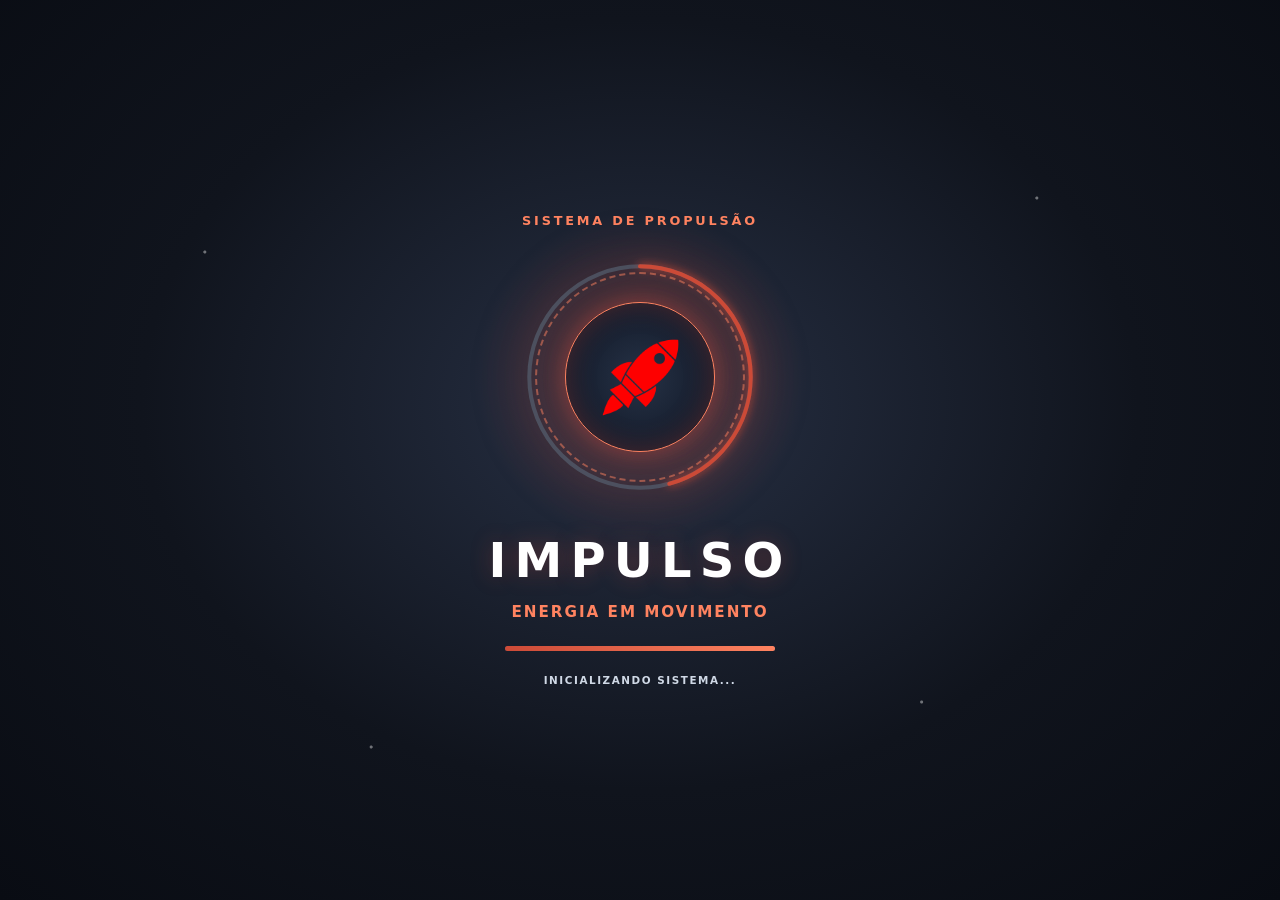
<file: index.html>
<!doctype html><html lang="pt-BR"><head><meta charset="utf-8"><meta name="viewport" content="width=device-width,initial-scale=1"><meta name="theme-color" content="#FF0080"><meta name="description" content="Impulso: produtividade e maestria offline"><link rel="manifest" href="manifest.json?v=108"><link rel="icon" type="image/png" sizes="192x192" href="rocket-192-v11.png"><link rel="apple-touch-icon" href="rocket-192-v11.png"><link rel="stylesheet" href="styles.css?v=166"><title>Impulso — Motor de Produtividade Pessoal</title><script src="app.js?v=166-doc2" defer></script><style id="splash-critical">#splash{position:fixed;inset:0;z-index:1000;display:flex;flex-direction:column;justify-content:center;align-items:center;background:#10141d;color:#fff;overflow:hidden;isolation:isolate;transition:opacity .38s ease}#splash.hide{opacity:0;pointer-events:none}#splash .splash-progress{width:min(65vw,250px);aspect-ratio:1;position:relative;display:grid;place-items:center}#splash .splash-logo{width:60%;height:60%;object-fit:contain;position:relative;z-index:2}#splash .splash-wordmark{text-align:center;display:flex;flex-direction:column;align-items:center;gap:5px}#splash .splash-wordmark strong{font-size:clamp(2rem,8vw,3rem);letter-spacing:.17em;color:#fff}#splash .splash-wordmark small{color:#d0d9e6;font-size:clamp(.75rem,3vw,.95rem)}</style><link rel="stylesheet" href="theme-impulso.css?v=108"><link rel="stylesheet" href="theme-impulso-analogo.css?v=108"><link rel="stylesheet" href="theme-impulso-triadico.css?v=108"><link rel="stylesheet" href="theme-impulso-granfino.css?v=108"><link rel="stylesheet" href="theme-impulso-ecologico.css?v=108"><link rel="stylesheet" href="theme-impulso-mistico.css?v=108"><link rel="stylesheet" href="theme-unified.css?v=166"><link rel="stylesheet" href="impulsinho/avatar.css?v=166"><script src="impulsinho/conhecimento.js?v=135" defer></script><script src="impulsinho/avatar.js?v=166" defer></script><script src="impulsinho/r2d10.js?v=166" defer></script><link rel="stylesheet" href="impulsinho/motores/motor-corporal.css"></head><body><div id="splash" role="status" aria-label="Impulso iniciando" aria-live="off"><div class="splash-stars" aria-hidden="true"></div><div class="splash-kicker" aria-hidden="true">SISTEMA DE PROPULSÃO</div><div class="splash-progress" aria-hidden="true"><span class="splash-halo"></span><span class="splash-burst"></span><svg class="splash-ring" viewBox="0 0 280 280" focusable="false"><circle class="splash-track" cx="140" cy="140" r="124"/><circle class="splash-fill" cx="140" cy="140" r="124" pathLength="100"/></svg><span class="splash-orbit"></span><span class="splash-core"><img class="splash-logo" src="logo.png" alt=""></span><span class="splash-spark spark-one"></span><span class="splash-spark spark-two"></span><span class="splash-spark spark-three"></span><span class="splash-spark spark-four"></span></div><div class="splash-wordmark"><strong>IMPULSO</strong><small>ENERGIA EM MOVIMENTO</small></div><div class="splash-loading" aria-hidden="true"><span class="splash-loading-bar"></span></div><span class="splash-caption" aria-hidden="true">INICIALIZANDO SISTEMA...</span></div><header class="top"><button id="menuToggle" class="menu-toggle" type="button" aria-label="Abrir menu" aria-controls="menuDrawer" aria-expanded="false"><span></span><span></span><span></span></button><a class="brand" href="https://magpe-stack.github.io/Impulso/#inicio" aria-label="Impulso — Ir para o início"><img class="brand-logo" src="logo.svg" alt="" width="40" height="40"><span>Impulso</span></a><div class="header-icons"><div class="impulso-notice-anchor"><button id="impulsoBadgeIndicator" class="impulso-badge-indicator" type="button" aria-haspopup="true" aria-controls="impulsoNoticePopover" aria-expanded="false" title="Consultar novidades" hidden></button><section id="impulsoNoticePopover" class="impulso-notice-popover" aria-label="Novidades do Impulso" hidden></section></div><button id="actionIndicator" class="action-indicator" type="button" hidden aria-label="Atividade em andamento" title="Abrir atividade"></button><button id="theme" class="icon-button" type="button" title="Alternar tema" aria-label="Alternar tema" aria-pressed="false"><svg viewBox="0 0 24 24" aria-hidden="true"><path d="M20.5 14.5A8.5 8.5 0 0 1 9.5 3.5 8.5 8.5 0 1 0 20.5 14.5Z"/></svg></button><button id="fullscreen" class="icon-button" type="button" title="Alternar tela cheia" aria-label="Entrar em tela cheia"><svg viewBox="0 0 24 24" aria-hidden="true"><path d="M8 3H3v5M16 3h5v5M3 16v5h5M21 16v5h-5"/></svg></button></div></header><div id="menuBackdrop" class="menu-backdrop" hidden></div><aside id="menuDrawer" class="menu-drawer" aria-label="Menu principal" aria-hidden="true" inert><div class="menu-heading"><strong>Impulso</strong></div><nav id="nav" aria-label="Navegação principal"></nav></aside><div class="shell"><main id="main" tabindex="-1"></main></div><footer class="app-footer" aria-label="Links e informações"><a class="icon-button" href="https://magpe-stack.github.io/Impulso/" target="_blank" rel="noopener noreferrer" title="Site do Impulso" aria-label="Site do Impulso"><img src="logo.svg" alt="" width="24" height="24"></a><a class="icon-button" href="https://github.com/magpe-stack/Impulso" target="_blank" rel="noopener noreferrer" title="GitHub" aria-label="Repositório GitHub"><svg viewBox="0 0 24 24" aria-hidden="true"><path d="M9 19c-4.3 1.2-4.3-2-6-2.5m12 5v-3.4a3 3 0 0 0-.8-2.3c2.7-.3 5.5-1.3 5.5-6A4.7 4.7 0 0 0 18.4 6a4.3 4.3 0 0 0-.1-3.3S17 2.4 14.5 4a13 13 0 0 0-7 0C5 2.4 3.7 2.7 3.7 2.7A4.3 4.3 0 0 0 3.6 6a4.7 4.7 0 0 0-1.3 3.8c0 4.7 2.8 5.7 5.5 6A3 3 0 0 0 7 18.1v3.4"/></svg></a><a class="icon-button" href="https://github.com/magpe-stack/Impulso/blob/main/README.md" target="_blank" rel="noopener noreferrer" title="Ajuda e manual" aria-label="Ajuda e manual"><svg viewBox="0 0 24 24" aria-hidden="true"><circle cx="12" cy="12" r="9"/><path d="M9.5 9a2.5 2.5 0 1 1 4 2c-1 .7-1.5 1.2-1.5 2.5M12 17h.01"/></svg></a><button id="about" class="icon-button" type="button" title="Sobre o Impulso" aria-label="Sobre o Impulso"><svg viewBox="0 0 24 24" aria-hidden="true"><circle cx="12" cy="12" r="9"/><path d="M12 11v6M12 7h.01"/></svg></button></footer><dialog id="modal" aria-label="Caixa de diálogo"></dialog><input id="importProjectFile" type="file" accept="application/json,.json,.impulso" hidden><input id="importFile" type="file" accept="application/json,.json,.impulso" hidden><div id="toast" role="status" aria-live="polite"></div></body></html>
</file>
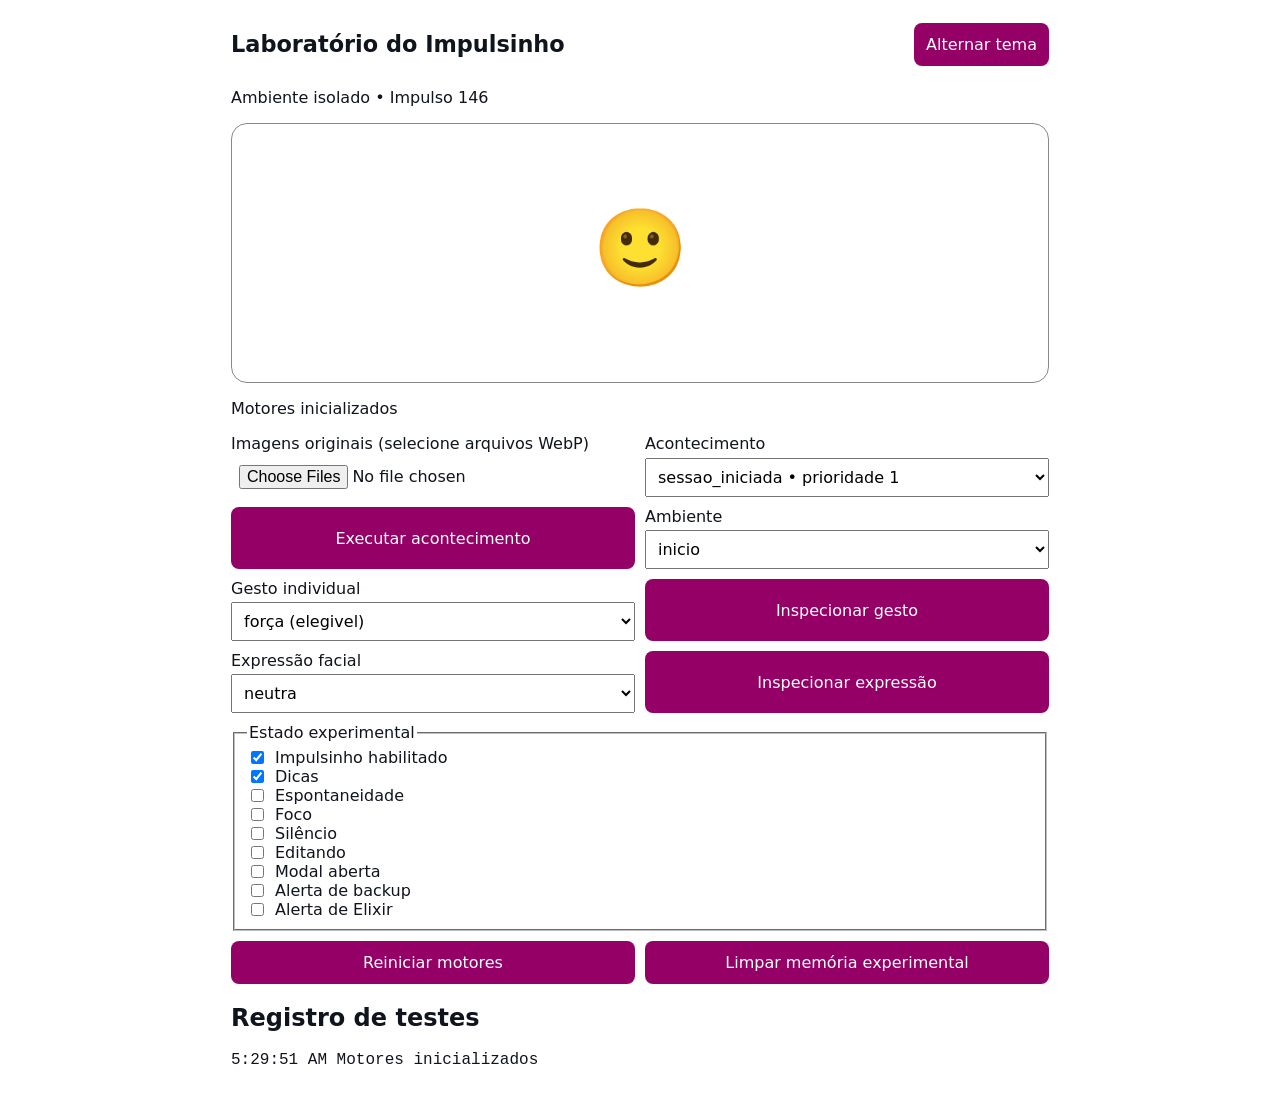
<file: impulsinho/motores/laboratorio.html>
<!doctype html><html lang="pt-BR"><meta charset="utf-8"><meta name="viewport" content="width=device-width,initial-scale=1"><title>Laboratório do Impulsinho</title><link rel="stylesheet" href="motor-corporal.css"><link rel="stylesheet" href="laboratorio.css"><main><header><h1>Laboratório do Impulsinho</h1><button id="tema">Alternar tema</button></header><p>Ambiente isolado • Impulso 146</p><section id="palco"><div id="balao" role="status"></div><img id="avatar" alt="Expressão neutra"><span id="face">🙂</span></section><p id="status" role="status">Carregando…</p><section class="controles"><label>Imagens originais (selecione arquivos WebP)<input id="arquivos" type="file" accept="image/webp" multiple></label><label>Acontecimento<select id="evento"></select></label><button id="emitir" disabled>Executar acontecimento</button><label>Ambiente<select id="ambiente"></select></label><label>Gesto individual<select id="gesto"></select></label><button id="verGesto" disabled>Inspecionar gesto</button><label>Expressão facial<select id="emocao"></select></label><button id="verFace">Inspecionar expressão</button><fieldset><legend>Estado experimental</legend><div id="opcoes"></div></fieldset><button id="reiniciar">Reiniciar motores</button><button id="limpar">Limpar memória experimental</button></section><h2>Registro de testes</h2><pre id="log" aria-live="polite"></pre></main><script type="module" src="laboratorio.mjs"></script></html>
</file>
<file: styles.css>
:root{--base-1:#FF0000;--base-2:#BD0000;--base-3:#940000;--color-1:#FF0080;--color-2:#FF0000;--color-3:#FF8000;--color-4:#B8005C;--color-5:#B80000;--color-6:#B85C00;--color-7:#FF47A3;--color-8:#FF4747;--color-9:#FFA347;--color-10:#700038;--color-11:#700000;--color-12:#703800;--primary:#FF0080;--secondary:#FF0000;--accent:#FF8000;--bg-light:#FFFFFF;--bg-dark:#10141D;--gradient-linear:linear-gradient(135deg,#FF0080 0%,#FF0000 50%,#FF8000 100%);--gradient-radial:radial-gradient(circle at center,#FF0080 0%,#FF0000 55%,#FF8000 100%);--bg:#f3f5f9;--panel:#fff;--text:#131c2e;--muted:#475569;--line:#dce3ee;--soft:#f8fafc;--focus:#075e99;--btn:#700038;--shadow:0 12px 28px #10141d12;color-scheme:light}body.dark{--bg:#10141D;--panel:#1b2230;--text:#f6f7fb;--muted:#c1ccdc;--line:#394559;--soft:#242e3f;--btn:#FF47A3;--focus:#ffa347;--shadow:0 12px 28px #0004;color-scheme:dark}*{box-sizing:border-box}html{scroll-behavior:smooth}body{margin:0;background:var(--bg);color:var(--text);font:16px/1.5 system-ui,-apple-system,'Segoe UI',sans-serif}button,input,select,textarea{font:inherit}button{cursor:pointer}button:disabled{opacity:.5;cursor:not-allowed}a{color:inherit}button:focus-visible,a:focus-visible,input:focus-visible,textarea:focus-visible,select:focus-visible{outline:3px solid var(--focus);outline-offset:2px}.top{background:var(--panel);border-bottom:1px solid var(--line);display:flex;justify-content:space-between;align-items:center;padding:12px max(18px,calc((100vw - 1250px)/2));position:sticky;top:0;z-index:10}.brand{display:flex;gap:10px;align-items:center;font-size:1.4rem;font-weight:850;text-decoration:none}.brandmark,.splash-mark{background:var(--gradient-linear);color:white;display:grid;place-items:center;border-radius:14px;width:43px;height:43px}.top-actions{display:flex;gap:8px}.top-actions button{background:var(--soft);color:var(--text);border:1px solid var(--line);border-radius:10px;padding:8px 13px}.shell{max-width:1250px;margin:20px auto;padding:0 16px;display:grid;grid-template-columns:215px minmax(0,1fr);gap:20px;min-height:65vh}nav{display:flex;flex-direction:column;gap:6px}nav button{background:transparent;border:0;border-radius:12px;padding:12px 14px;color:var(--text);text-align:left;font-weight:650}nav button.active{background:var(--panel);box-shadow:var(--shadow);border-left:4px solid var(--color-4)}main{min-width:0}.panel,.day,.card{background:var(--panel);border:1px solid var(--line);border-radius:18px;padding:24px;box-shadow:var(--shadow);margin-bottom:18px}.hero{background:var(--gradient-linear);color:white;border-radius:18px;padding:26px;margin-bottom:18px}.hero h1{margin:0}.hero p{margin:6px 0 0}.row{display:flex;gap:10px;align-items:center;flex-wrap:wrap}.between{justify-content:space-between}.actions{display:flex;gap:9px;flex-wrap:wrap;margin:14px 0 22px}.btn{border:1px solid var(--line);border-radius:12px;padding:11px 15px;background:var(--panel);color:var(--text);font-weight:700}.btn.primary{background:var(--btn);color:var(--panel);border-color:var(--btn)}body.dark .btn.primary{color:#10141d}.btn.danger{color:#940000;border-color:#b80000;background:#fff4f4}.btn.small{padding:5px 9px;font-size:.9rem}.muted{color:var(--muted)}h1,h2,h3{line-height:1.25}h1{font-size:clamp(1.5rem,3vw,2rem)}h2{font-size:1.3rem;margin:0 0 12px}h3{margin:0 0 8px}.grid{display:grid;grid-template-columns:repeat(auto-fit,minmax(185px,1fr));gap:12px}.metric{background:var(--soft);border:1px solid var(--line);border-radius:13px;padding:18px}.metric strong{display:block;font-size:1.7rem;font-variant-numeric:tabular-nums}.metric small{color:var(--muted)}.progress{height:13px;background:var(--line);border-radius:99px;overflow:hidden}.progress>span{display:block;height:100%;background:var(--gradient-linear)}.day{padding:24px}.day-head{display:flex;justify-content:space-between;gap:12px;align-items:center;flex-wrap:wrap}.day-head h2{margin:0}.table-wrap{overflow-x:auto}table{border-collapse:collapse;width:100%;min-width:520px}th{text-align:left;font-size:.8rem;letter-spacing:.06em;color:var(--muted)}td,th{padding:15px 10px;border-bottom:1px solid var(--line)}tr:last-child td{border-bottom:0}.tag{display:inline-block;border-radius:99px;padding:4px 11px;font-weight:700;font-size:.88rem}.tag.start{background:#dff1ff;color:#00517d}.tag.end{background:#ffebd5;color:#893100}.tag.habit{background:#e5f5e8;color:#165d2c}.trash{border:0;background:transparent;color:var(--muted);font-size:1.3rem;padding:5px 9px}.trash:hover{color:#b80000}.field{display:block;margin:12px 0;font-weight:650}.field input,.field select,.field textarea,select.filter{display:block;width:100%;margin-top:6px;padding:12px;border:2px solid #78869a;border-radius:11px;background:var(--panel);color:var(--text);min-height:46px}.field textarea{resize:vertical;min-height:58px}.field small{display:block;text-align:right;color:var(--muted);font-weight:400}.form-grid{display:grid;grid-template-columns:repeat(3,minmax(0,1fr));gap:10px}.form-grid.two{grid-template-columns:repeat(2,minmax(0,1fr))}.form-grid .field{min-width:0}fieldset{border:1px solid var(--line);border-radius:15px;padding:12px 16px;margin:15px 0}legend{font-weight:700;color:var(--muted);padding:0 8px}.radio-row{display:flex;gap:22px;flex-wrap:wrap;padding:8px 0}.radio-row label{display:flex;gap:8px;align-items:center;font-weight:700}.radio-row input{width:20px;height:20px;accent-color:#006ca8}.modal-time{background:#e4f2fa;color:#15263d;padding:10px;border-radius:12px;text-align:center;font-size:1.25rem;font-weight:800;font-variant-numeric:tabular-nums}.modal-actions{display:flex;justify-content:flex-end;gap:10px;margin-top:20px}dialog{border:1px solid var(--line);border-radius:20px;background:var(--panel);color:var(--text);width:min(600px,calc(100vw - 28px));max-height:90vh;overflow:auto;padding:24px;box-shadow:0 22px 80px #0006}dialog::backdrop{background:#10141db3}dialog h2{font-size:1.4rem}.list-card{padding:15px;border:1px solid var(--line);border-radius:14px;margin:10px 0;background:var(--soft)}.boss{display:flex;align-items:center;gap:18px}.boss-art{font-size:clamp(3rem,10vw,6rem);line-height:1}.radar{display:block;max-width:260px;width:100%;margin:auto}.radar text{fill:var(--text)}.help{font-size:.9rem;color:var(--muted)}footer{border-top:1px solid var(--line);padding:22px 16px;display:flex;gap:20px;justify-content:center;flex-wrap:wrap;color:var(--muted)}footer button{border:0;background:none;color:inherit;text-decoration:underline}#toast{position:fixed;bottom:16px;left:50%;transform:translateX(-50%);background:#15263d;color:white;padding:12px 18px;border-radius:12px;display:none;z-index:100}#splash{position:fixed;inset:0;background:var(--gradient-radial);color:white;display:flex;flex-direction:column;align-items:center;justify-content:center;gap:8px;z-index:1000;transition:opacity .35s}#splash .splash-mark{font-size:4rem;width:110px;height:110px;border:3px solid white}#splash strong{font-size:2.5rem;letter-spacing:.13em}#splash.hide{opacity:0;pointer-events:none}body.printing nav,body.printing .top,body.printing footer{display:none}@media(max-width:780px){.shell{display:block;margin-top:12px}nav{flex-direction:row;overflow:auto;white-space:nowrap;margin-bottom:14px;padding-bottom:5px}nav button{flex-shrink:0}.panel,.day{padding:16px}.form-grid{gap:7px}.form-grid .field input,.form-grid .field select{padding:8px}.day-head{align-items:flex-start}dialog{padding:18px}}@media print{@page{size:A4;margin:15mm}body{background:white;color:black}.top,nav,footer,.actions,.trash,.btn,#splash,dialog,.filter{display:none!important}.shell{display:block;margin:0;padding:0}.panel,.day,.card{box-shadow:none;break-inside:avoid;border:1px solid #ccc}.hero{background:#700038!important;color:white!important;print-color-adjust:exact}main{width:100%}table{min-width:0}th,td{padding:7px}#printOnly{display:block!important}}#printOnly{display:none}

.radar-status{text-align:center;font-weight:750;color:var(--text)}#radarArc{transition:stroke-dashoffset .25s linear}@media(prefers-reduced-motion:reduce){#radarArc{transition:none}}

/* Radar concêntrico e Pomodoro */
.radar{max-width:420px;overflow:visible}/* Rotação do ponteiro é controlada exclusivamente pelo atributo SVG transform. */#radarArc{transition:stroke-dashoffset .2s linear}.pomodoro{padding:12px 0}.pomodoro strong{display:block;font-size:clamp(1.6rem,5vw,2.2rem);font-variant-numeric:tabular-nums;margin:6px 0}.pomodoro .progress{margin:10px 0 14px}.pomodoro .row{gap:8px}dialog .modal-actions{position:sticky;bottom:-24px;background:var(--panel);padding:12px 0 0;z-index:1}@media(max-width:500px){dialog{max-height:calc(100dvh - 24px);padding:16px}.form-grid{gap:7px}.form-grid .field{font-size:.88rem}.form-grid .field select,.form-grid .field input{min-width:0}}

/* Menu hambúrguer fixo, acessível e responsivo */
.top{justify-content:flex-start;gap:12px;z-index:40}.brand{margin-right:auto}.menu-toggle{width:46px;height:46px;display:flex;flex-direction:column;align-items:center;justify-content:center;gap:5px;background:var(--soft);color:var(--text);border:1px solid var(--line);border-radius:12px;flex-shrink:0}.menu-toggle span{display:block;width:23px;height:3px;border-radius:3px;background:currentColor}.menu-backdrop{position:fixed;inset:0;background:#10141db3;z-index:48}.menu-backdrop[hidden]{display:none}.menu-drawer{position:fixed;top:0;left:0;bottom:0;width:min(350px,88vw);background:var(--panel);color:var(--text);z-index:49;overflow-y:auto;overscroll-behavior:contain;box-shadow:12px 0 36px #0003;padding:16px;transform:translateX(-110%);visibility:hidden;transition:transform .22s ease,visibility .22s}.menu-drawer.open{transform:translateX(0);visibility:visible}.menu-heading{display:flex;align-items:center;justify-content:space-between;gap:12px;margin-bottom:12px;font-size:1.2rem}.menu-heading button{border:1px solid var(--line);border-radius:10px;background:var(--soft);color:var(--text);padding:8px 13px}.menu-drawer nav{display:flex;flex-direction:column;gap:5px;overflow:visible;white-space:normal;margin:0;padding:0}.menu-drawer nav button,.menu-section button,.menu-section a{display:block;width:100%;text-align:left;padding:11px 13px;background:transparent;border:0;border-radius:10px;color:var(--text);font-weight:650;text-decoration:none}.menu-drawer nav button.active{background:var(--soft);box-shadow:none;border-left:4px solid var(--color-4)}.menu-section{border-top:1px solid var(--line);margin-top:15px;padding-top:12px}.menu-section>strong{display:block;font-size:.85rem;color:var(--muted);padding:0 12px 7px}.menu-section button:hover,.menu-section a:hover,.menu-drawer nav button:hover{background:var(--soft)}.shell{display:block;max-width:1120px}.menu-open{overflow:hidden}@media(max-width:780px){.menu-drawer nav{flex-direction:column;overflow:visible;white-space:normal;margin:0;padding:0}}@media(prefers-reduced-motion:reduce){.menu-drawer{transition:none}}@media print{.menu-toggle,.menu-drawer,.menu-backdrop{display:none!important}}


/* Splash v10: foguete imóvel, progresso circular de 4 segundos e revelação do nome. */
.brand-logo{display:block;width:40px;height:40px;object-fit:contain;flex-shrink:0}
#splash{background:#fff!important;color:#10141d!important;overflow:hidden;isolation:isolate;gap:16px}
#splash .splash-progress{width:min(68vw,280px);height:min(68vw,280px);position:relative;flex:none;display:grid;place-items:center}
#splash .splash-ring{position:absolute;inset:0;width:100%;height:100%;overflow:visible;transform:rotate(-90deg)}
#splash .splash-ring circle{fill:none;stroke-width:4;vector-effect:non-scaling-stroke}
#splash .splash-track{stroke:#e5e7eb}
#splash .splash-fill{stroke:#ff0000;stroke-linecap:round;stroke-dasharray:100;stroke-dashoffset:100;animation:impulso-ring-fill 4s linear forwards}
#splash .splash-logo{display:block;width:69%;height:69%;object-fit:contain;position:relative;z-index:1;transform:none!important;animation:none!important}
#splash .splash-wordmark{text-align:center;display:flex;flex-direction:column;gap:5px;align-items:center;animation:impulso-reveal 1.2s ease-out both;animation-delay:.5s}
#splash .splash-wordmark strong{font-size:clamp(1.7rem,6vw,2.5rem);letter-spacing:.13em;color:#940000}
#splash .splash-wordmark small{font-size:clamp(.8rem,3vw,1rem);color:#475569;text-align:center;padding:0 12px}
@keyframes impulso-ring-fill{from{stroke-dashoffset:100}to{stroke-dashoffset:0}}
@keyframes impulso-reveal{from{opacity:0}to{opacity:1}}
@media(prefers-reduced-motion:reduce){#splash .splash-fill,#splash .splash-wordmark{animation:none!important}#splash .splash-fill{stroke-dashoffset:0}}

/* v22 — menu compacto e controles somente com ícones */
.header-icons{display:flex;align-items:center;gap:8px;margin-left:auto}.icon-button{display:inline-flex;align-items:center;justify-content:center;width:44px;height:44px;min-width:44px;border:1px solid var(--line);border-radius:12px;background:var(--soft);color:var(--text);text-decoration:none;cursor:pointer}.icon-button svg{width:23px;height:23px;fill:none;stroke:currentColor;stroke-width:1.9;stroke-linecap:round;stroke-linejoin:round}.icon-button:hover{background:var(--line)}.app-footer{display:flex;justify-content:center;align-items:center;gap:12px;border-top:1px solid var(--line);padding:16px;margin:30px auto 0}.app-footer .icon-button{padding:0;text-decoration:none}.app-footer img{width:25px;height:25px;object-fit:contain}.menu-drawer nav{gap:1px}.menu-drawer nav button,.menu-section button{padding:7px 12px;min-height:36px;line-height:1.2}.menu-section{margin-top:8px;padding-top:7px}.menu-heading{margin-bottom:7px}.menu-drawer{padding:12px 14px}.menu-operations{display:flex;flex-direction:column;gap:1px}.menu-drawer nav button.active{border-left-width:3px}@media(max-width:480px){.top{padding:9px 12px}.brand{font-size:1.15rem}.brand-logo{width:34px;height:34px}.header-icons{gap:5px}.icon-button{width:40px;height:40px;min-width:40px}}@media print{.app-footer{display:none!important}}

/* Arena v25 — fases e descrições */
.arena-tier{border:1px solid var(--line);border-radius:14px;margin:12px 0;background:var(--soft);overflow:hidden}
.arena-tier>summary{cursor:pointer;display:flex;flex-wrap:wrap;align-items:center;justify-content:space-between;gap:8px;padding:16px;font-weight:800;list-style-position:inside}
.arena-tier>summary small{font-weight:600;color:var(--muted)}
.arena-tier[open]>summary{border-bottom:1px solid var(--line)}
.arena-tier-desc{margin:14px 16px;color:var(--muted);font-style:italic}
.arena-list{padding:0 12px 12px;display:grid;gap:8px}
.arena-enemy{border:1px solid var(--line);border-radius:11px;background:var(--panel);padding:12px}
.arena-current{border:2px solid var(--color-4)}
.arena-enemy-heading{display:flex;align-items:flex-start;justify-content:space-between;gap:12px;flex-wrap:wrap}
.arena-enemy-heading span{white-space:nowrap;font-variant-numeric:tabular-nums;font-weight:700}
.arena-enemy small{color:var(--muted)}
.arena-note{margin:7px 0;color:var(--muted)}
.arena-phase{font-weight:800;color:var(--text)}
@media(max-width:600px){.arena-tier>summary{display:block}.arena-tier>summary small{display:block;margin-top:5px}.arena-enemy-heading{display:block}.arena-enemy-heading span{display:block;margin-top:5px}}

/* Codex de Monstros — responsivo, acessível e independente do armazenamento */
.codex-grid{display:grid;grid-template-columns:repeat(auto-fill,minmax(min(100%,180px),1fr));gap:10px;padding:12px}
.codex-monster{display:flex;flex-direction:column;align-items:flex-start;gap:7px;min-height:150px;text-align:left;border:1px solid var(--line);border-radius:14px;background:var(--panel);color:var(--text);padding:14px;font:inherit;overflow-wrap:anywhere}
.codex-monster strong{font-size:.95rem;line-height:1.35}.codex-monster small,.codex-number{color:var(--muted)}
.codex-symbol{font-size:1.55rem}.codex-won{cursor:pointer;border-color:var(--color-4)}.codex-won:hover{outline:2px solid var(--color-4);outline-offset:1px}.codex-won:focus-visible{outline:3px solid var(--color-4);outline-offset:2px}
.codex-locked{opacity:.52;filter:grayscale(1);cursor:not-allowed}.codex-active{border-style:dashed}
.codex-entry{position:relative;max-width:600px;padding-top:8px}.codex-stamp{display:inline-block;color:#b42318;border:4px double #b42318;border-radius:8px;padding:5px 16px;font-size:1.5rem;font-weight:900;letter-spacing:.13em;transform:rotate(-7deg);margin:12px 0 20px}
.codex-effect{padding:12px;border-left:4px solid #b42318;background:var(--soft);border-radius:6px}.codex-wiki{line-height:1.7;white-space:pre-line}
@media(max-width:420px){.codex-grid{grid-template-columns:repeat(2,minmax(0,1fr));gap:7px;padding:8px}.codex-monster{padding:10px;min-height:145px}}

/* v29 — largura compacta do menu lateral; sem alterar navegação */
.menu-drawer{width:min(240px,calc(100vw - 24px));box-sizing:border-box}

/* v30 — menu compacto sem botão X e sem painel até o rodapé */
.menu-drawer{width:min(210px,calc(100vw - 28px));top:12px;bottom:auto;height:auto;max-height:calc(100dvh - 24px);overflow-y:auto;border-radius:14px;padding:12px 10px;box-shadow:8px 10px 30px #0003}
.menu-heading{justify-content:flex-start;font-size:1rem;margin:2px 5px 10px;white-space:nowrap}
.menu-drawer nav button,.menu-section button{padding:7px 10px}
@media(max-width:480px){.menu-drawer{top:8px;max-height:calc(100dvh - 16px)}}

/* v31 — Altar dos Elixires */
.elixir-grid{display:grid;grid-template-columns:repeat(auto-fit,minmax(min(100%,210px),1fr));gap:12px;margin:14px 0}
.elixir-card{border:1px solid var(--line,#d5d9e1);border-radius:12px;padding:14px;min-width:0;background:var(--surface,#fff)}
.elixir-card h3{font-size:1rem;line-height:1.35;margin:8px 0;overflow-wrap:anywhere}
.elixir-card.elixir-open{border:2px solid #939D4F}
.elixir-stamp{font-weight:900;letter-spacing:.07em;color:#2e7d32;border:3px solid currentColor;display:inline-block;transform:rotate(-4deg);padding:8px 12px;border-radius:8px;margin:10px 0}
.elixir-quote{font-size:1.12rem;line-height:1.65;padding:18px;border-left:4px solid #B051B8;background:rgba(176,81,184,.08);border-radius:8px;margin:18px 0;overflow-wrap:anywhere}
.elixir-reveal{max-width:650px}

/* Impulso 33 — Alertas! */
.menu-alerts{margin-top:8px;border-top:1px solid var(--line);padding-top:8px}
.alert-setting{display:flex;align-items:center;justify-content:space-between;gap:20px;flex-wrap:wrap}
.alert-setting>div{flex:1;min-width:190px}.alert-setting h2{margin-top:0}
/* v37: chave de seleção fixa, sem deslocamento entre os estados */
.alert-setting{flex-wrap:nowrap;align-items:center;gap:16px}
.alert-setting>div{min-width:0;flex:1}
.alert-switch{display:inline-flex;align-items:center;justify-content:center;gap:9px;flex:0 0 156px;width:156px;min-height:46px;box-sizing:border-box;padding:9px 10px;border:1px solid var(--line);border-radius:10px;background:var(--panel);cursor:pointer;font-weight:700;white-space:nowrap}
.alert-switch input{appearance:auto;position:static;opacity:1;width:20px;height:20px;min-width:20px;margin:0;accent-color:#268458;cursor:pointer}
.alert-switch-label{display:inline-block;width:88px;text-align:left;line-height:1.2}
.alert-switch:focus-within{outline:2px solid var(--color-4);outline-offset:2px}
@media(max-width:560px){.alert-setting{align-items:stretch;flex-direction:column;gap:8px}.alert-switch{flex:0 0 auto;width:156px}.alert-setting+.alert-setting{margin-top:20px}}
.backup-alert-box{position:fixed;right:16px;bottom:16px;z-index:90;width:min(440px,calc(100vw - 32px));box-sizing:border-box;background:var(--panel);color:var(--text);border:2px solid var(--color-4);border-radius:14px;padding:18px;box-shadow:0 12px 44px #0006}
.backup-alert-box[hidden]{display:none!important}.backup-alert-box p{line-height:1.55}.backup-alert-box .actions{display:flex;flex-wrap:wrap;gap:8px}
@media print{.backup-alert-box{display:none!important}}

/* v38 — Inventário de Elixires */
.inventory-head{display:flex;justify-content:space-between;align-items:flex-start;gap:14px;flex-wrap:wrap}.inventory-count{white-space:nowrap;background:var(--surface,#f1f5f9);border:1px solid var(--line,#dbe2ed);padding:9px 12px;border-radius:10px}.inventory-categories{display:flex;gap:7px;overflow-x:auto;padding:8px 0 14px;scrollbar-width:thin}.inventory-pill{flex:0 0 auto;border:1px solid var(--line,#ccd3df);background:var(--surface,#fff);color:inherit;padding:8px 12px;border-radius:999px;cursor:pointer;font:inherit;font-size:.87rem}.inventory-pill.selected{background:var(--color-4,#d50061);color:#fff;border-color:transparent}.inventory-grid{display:grid;grid-template-columns:repeat(auto-fit,minmax(min(100%,240px),1fr));gap:10px}.inventory-card{border:1px solid var(--line,#ddd);border-radius:12px;padding:13px;display:flex;flex-direction:column;align-items:flex-start;gap:10px;min-width:0}.inventory-card p{margin:0;flex:1;overflow-wrap:anywhere}.inventory-tag{font-size:.75rem;border-radius:999px;padding:3px 8px;background:rgba(128,128,128,.13)}.inventory-inactive{display:flex;align-items:center;justify-content:space-between;gap:12px;padding:10px 0;border-bottom:1px solid var(--line,#ddd)}@media(max-width:480px){.inventory-grid{grid-template-columns:1fr}.inventory-card{gap:8px}}

/* v39 — Elixires Ativos antes do catálogo; cartões compactos */
.active-elixirs{padding:18px;margin-bottom:14px}
.active-elixirs-head{display:flex;justify-content:space-between;align-items:center;gap:12px;flex-wrap:wrap;margin-bottom:12px}
.active-elixirs-head h2{margin:0 0 3px}
.active-elixirs-head p{margin:0;font-size:.88rem}
.active-elixirs-grid{display:grid;grid-template-columns:repeat(auto-fit,minmax(min(100%,300px),1fr));gap:10px;align-items:start}
.active-elixirs-grid>.list-card{margin:0;padding:12px;border-radius:12px;min-width:0}
.active-elixirs-grid>.list-card>.row.between{display:grid;grid-template-columns:minmax(0,1fr) auto auto;gap:6px;align-items:start}
.active-elixirs-grid h3{font-size:.95rem;line-height:1.3;margin:0 0 3px;overflow-wrap:anywhere}
.active-elixirs-grid .muted{font-size:.78rem}
.active-elixirs-grid .pomodoro{padding:4px 0 0}
.active-elixirs-grid .pomodoro strong{font-size:1.4rem;margin:0}
.active-elixirs-grid .pomodoro .progress{height:7px;margin:6px 0 9px}
.active-elixirs-grid .pomodoro .row{gap:5px}
.active-elixirs-grid .btn.small{padding:5px 7px;font-size:.78rem}
.active-elixirs-grid .trash{padding:2px 4px;font-size:1rem}
.active-elixirs>.help{margin:12px 0 0;font-size:.8rem}
@media(max-width:680px){.active-elixirs{padding:13px}.active-elixirs-grid{grid-template-columns:1fr}}

/* v40 — seis Elixires Ativos e cartões alinhados */
@media(min-width:1024px){.active-elixirs-grid{grid-template-columns:repeat(3,minmax(0,1fr))}}
.active-elixirs-grid{align-items:stretch;grid-auto-rows:1fr}
.active-elixirs-grid>.list-card{height:100%;display:flex;flex-direction:column;min-height:210px}
.active-elixirs-grid>.list-card>.row.between{min-height:92px;align-content:start}
.active-elixirs-grid>.list-card>.pomodoro{margin-top:auto}
.active-elixirs-grid>.list-card>.pomodoro .row{min-height:32px;align-items:center}
@media(min-width:681px) and (max-width:1023px){.active-elixirs-grid{grid-template-columns:repeat(2,minmax(0,1fr))}}
@media(max-width:680px){.active-elixirs-grid{grid-template-columns:1fr;grid-auto-rows:auto}.active-elixirs-grid>.list-card{min-height:0}.active-elixirs-grid>.list-card>.row.between{min-height:0;margin-bottom:12px}}

/* v41 — Monitor de Armazenamento Local */
.storage-toolbar{align-items:center;gap:12px;flex-wrap:wrap}.storage-toolbar h2{margin:0}.storage-toolbar p{margin:4px 0 0}.storage-grid{display:grid;grid-template-columns:repeat(3,minmax(0,1fr));gap:12px;margin:16px 0}.storage-card{min-width:0;padding:16px;border:1px solid var(--line);border-radius:12px;background:var(--surface,#f8fafc)}.storage-card h3{font-size:.88rem;margin:0 0 12px;overflow-wrap:anywhere}.storage-card strong{display:block;font-size:clamp(1.15rem,2.6vw,1.7rem);overflow-wrap:anywhere}.storage-card p{font-size:.78rem;line-height:1.45;color:var(--muted);margin:8px 0 0}.storage-usage{margin-top:16px}.storage-track{height:12px;border-radius:999px;overflow:hidden;background:var(--line,#dbe2ed);margin:10px 0}.storage-track span{display:block;height:100%;background:var(--color-4,#f08);border-radius:inherit}.storage-projects{display:grid;gap:6px}.storage-project{display:flex;align-items:center;justify-content:space-between;gap:12px;border-bottom:1px solid var(--line);padding:10px 0}.storage-project span{min-width:0;overflow-wrap:anywhere}.storage-project strong{white-space:nowrap}@media(max-width:850px){.storage-grid{grid-template-columns:repeat(2,minmax(0,1fr))}}@media(max-width:520px){.storage-grid{grid-template-columns:1fr}.storage-card{padding:12px}}

/* Impulso 43 — menu compacto e configuração de paletas */
.menu-drawer{display:flex;flex-direction:column;gap:0;padding:8px 11px;max-height:calc(100dvh - 12px);overflow-y:auto;scrollbar-width:thin}
.menu-heading{margin:0 0 3px;padding:2px 9px 6px;border-bottom:1px solid var(--line);font-size:1.15rem;line-height:1.2}
.menu-heading strong{color:#940065;letter-spacing:.035em}
body.dark .menu-heading strong{color:#FF3377}
body[data-palette="vinho"] .menu-heading strong{color:#940065}
body[data-palette="vinho"].dark .menu-heading strong{color:#33FFBB}
.menu-drawer nav{gap:0!important}
.menu-drawer nav button,.menu-drawer .menu-section button{min-height:30px;padding:4px 9px;line-height:1.15;font-size:.86rem;border-radius:6px}
.menu-drawer .menu-section{margin-top:4px;padding-top:4px;gap:0}
.menu-drawer .menu-section:last-child{padding-bottom:2px}
@media(max-height:650px){.menu-drawer{padding:5px 9px}.menu-drawer nav button,.menu-drawer .menu-section button{min-height:26px;padding:3px 8px;font-size:.82rem}.menu-drawer .menu-section{margin-top:2px;padding-top:2px}}
.settings-palette{max-width:none;width:100%;min-width:0;box-sizing:border-box}.settings-palette h2{margin:12px 0}.palette-options,.appearance-options{border:1px solid var(--line);border-radius:12px;padding:12px;display:grid;gap:10px}.palette-options legend,.appearance-options legend{padding:0 5px;font-weight:650}.palette-option{display:flex;align-items:flex-start;gap:12px;padding:12px;border:1px solid var(--line);border-radius:10px;cursor:pointer}.palette-option:has(input:checked){outline:2px solid var(--focus);outline-offset:1px}.palette-option>span{display:grid;gap:5px}.palette-option small{color:var(--muted)}.palette-swatches{display:flex;gap:5px}.palette-swatches i{width:30px;height:16px;border-radius:4px}.palette-swatches.original i:nth-child(1){background:#ff0000}.palette-swatches.original i:nth-child(2){background:#10141d}.palette-swatches.original i:nth-child(3){background:#ffffff;border:1px solid #888}.palette-swatches.vinho i:nth-child(1){background:#940065}.palette-swatches.vinho i:nth-child(2){background:#87008A}.palette-swatches.vinho i:nth-child(3){background:#FF3377}.appearance-options{grid-template-columns:1fr 1fr}.appearance-options legend{grid-column:1/-1}
/* Central Estatísticas: componentes próprios, adaptáveis às quatro identidades. */
.stats-toolbar{display:flex;gap:14px;flex-wrap:wrap;align-items:end}.stats-toolbar label{display:grid;gap:5px;font-weight:650;min-width:min(100%,210px)}.stats-toolbar select{width:100%;background:var(--surface,#fff);color:var(--text,#10141d);border:1px solid var(--line,#ccd);padding:10px;border-radius:9px;font:inherit}.stats-actions{margin:12px 0}.stats-cards{display:grid;grid-template-columns:repeat(auto-fit,minmax(min(100%,190px),1fr));gap:10px;margin:14px 0}.stats-card{border:1px solid var(--line);border-radius:12px;background:var(--surface,#fff);padding:13px;min-width:0;display:flex;flex-direction:column;gap:7px}.stats-card small{font-size:.83rem;color:var(--muted)}.stats-card strong{font-size:clamp(1.1rem,2vw,1.55rem);overflow-wrap:anywhere}.stats-card span{font-size:.77rem;color:var(--muted)}.stats-section{margin:15px 0}.stats-section h2{margin:0 0 14px}.stats-section h3{font-size:1rem;margin:20px 0 10px}.stats-bars{display:grid;gap:10px}.stats-bar-row{display:grid;grid-template-columns:minmax(90px,1.5fr) minmax(40px,3fr) minmax(70px,1fr);align-items:center;gap:9px;font-size:.84rem}.stats-bar-row>span{overflow-wrap:anywhere}.stats-bar-row>b{text-align:right;font-variant-numeric:tabular-nums}.stats-track,.stats-track-wide{height:12px;border-radius:30px;background:var(--line,#dbe2ed);overflow:hidden}.stats-track i,.stats-track-wide i{display:block;height:100%;border-radius:inherit;background:var(--color-4,#940065)}.stats-track-wide{height:15px;margin:12px 0}.stats-chart{width:100%;overflow:hidden}.stats-chart svg{width:100%;height:auto;max-height:230px}.stats-chart-label{display:flex;justify-content:space-between;gap:8px;color:var(--muted);font-size:.76rem;flex-wrap:wrap}.stats-section .help{margin-top:16px}@media(max-width:560px){.stats-toolbar label{flex:1;min-width:125px}.stats-bar-row{grid-template-columns:minmax(75px,1.5fr) minmax(35px,2fr) 72px;gap:5px;font-size:.75rem}.stats-cards{grid-template-columns:repeat(2,minmax(0,1fr))}.stats-card{padding:10px}}


/* IGNIÇÃO — splash cinematográfico, CSS nativo, 3 s, compatível com temas */
#splash{--ignite:#ff6b00;--ignite-soft:#ff9447;--ignite-glow:rgba(255,107,0,.32);background:radial-gradient(ellipse at 50% 45%,#273044 0%,#10141d 55%,#090c13 100%)!important;color:#fff!important;gap:clamp(12px,3vh,22px);padding:24px 14px;min-height:100dvh}
body[data-palette="original"] #splash{--ignite:#ff4747;--ignite-soft:#ff9b47;--ignite-glow:rgba(255,71,71,.3)}
body[data-palette="vinho"] #splash{--ignite:#ff33dd;--ignite-soft:#ff8bdc;--ignite-glow:rgba(255,51,221,.27)}
body[data-palette="blue-sky"] #splash{--ignite:#0fffe3;--ignite-soft:#0fa3ff;--ignite-glow:rgba(15,255,227,.26)}
body[data-palette="trinity"] #splash{--ignite:#ff9447;--ignite-soft:#00ff6b;--ignite-glow:rgba(255,148,71,.3)}
#splash .splash-stars{position:absolute;inset:0;pointer-events:none;opacity:.4;background-image:radial-gradient(circle at 16% 28%,#fff 0 1px,transparent 2px),radial-gradient(circle at 81% 22%,#fff 0 1px,transparent 2px),radial-gradient(circle at 72% 78%,#fff 0 1px,transparent 2px),radial-gradient(circle at 29% 83%,#fff 0 1px,transparent 2px);background-size:100% 100%;animation:ignite-stars 3.7s ease-out both}
#splash .splash-kicker{font-size:clamp(.64rem,2.3vw,.8rem);font-weight:800;letter-spacing:.22em;color:var(--ignite-soft);text-align:center;animation:ignite-kicker .7s both}
#splash .splash-progress{width:min(62vw,240px);height:auto;aspect-ratio:1;flex:none;position:relative;display:grid;place-items:center;filter:drop-shadow(0 0 14px var(--ignite-glow))}
#splash .splash-halo{position:absolute;inset:-17%;border-radius:50%;background:radial-gradient(circle,var(--ignite-glow) 0%,transparent 70%);animation:ignite-halo 2s ease-in-out infinite alternate}
#splash .splash-burst{position:absolute;inset:0;border-radius:50%;border:2px solid var(--ignite);opacity:0;animation:ignite-burst 1.3s .48s ease-out both}
#splash .splash-ring{position:absolute;inset:0;width:100%;height:100%;transform:rotate(-90deg);overflow:visible;animation:ignite-ring .9s .15s ease-out both}
#splash .splash-ring circle{fill:none;stroke-width:4;vector-effect:non-scaling-stroke}
#splash .splash-track{stroke:#556070;opacity:.7}
#splash .splash-fill{stroke:var(--ignite);stroke-linecap:round;stroke-dasharray:100;stroke-dashoffset:100;filter:drop-shadow(0 0 5px var(--ignite))}
#splash .splash-orbit{position:absolute;inset:8%;border:2px dashed var(--ignite-soft);border-radius:50%;opacity:.5;animation:ignite-spin 5s linear infinite}
#splash .splash-core{position:absolute;inset:20%;border-radius:50%;display:grid;place-items:center;background:radial-gradient(circle,#263246,#111827 80%);border:1px solid var(--ignite-soft);box-shadow:inset 0 0 28px var(--ignite-glow),0 0 22px var(--ignite-glow);animation:ignite-core 1s .25s both}
#splash .splash-logo{display:block;width:82%;height:82%;object-fit:contain;position:relative;z-index:2;transform:none!important;animation:ignite-logo 1s .4s both!important}
#splash .splash-spark{position:absolute;width:5px;height:5px;border-radius:50%;background:var(--ignite-soft);box-shadow:0 0 12px var(--ignite);opacity:0;animation:ignite-spark 1.2s .65s ease-out both}
#splash .spark-one{top:9%;left:16%;--sx:-32px;--sy:-32px}#splash .spark-two{top:24%;right:6%;--sx:42px;--sy:-23px}#splash .spark-three{bottom:10%;left:14%;--sx:-36px;--sy:36px}#splash .spark-four{bottom:16%;right:11%;--sx:30px;--sy:40px}
#splash .splash-wordmark{z-index:1;opacity:1;animation:ignite-wordmark 1s 1.15s both!important}
#splash .splash-wordmark strong{font-size:clamp(2rem,8vw,3rem);color:#fff!important;text-shadow:0 0 22px var(--ignite-glow);letter-spacing:.16em}
#splash .splash-wordmark small{font-size:clamp(.72rem,2.8vw,.94rem);color:var(--ignite-soft)!important;letter-spacing:.13em;font-weight:750}
#splash .splash-loading{width:min(66vw,270px);height:5px;border-radius:10px;background:#3b4558;overflow:hidden;z-index:1}
#splash .splash-loading-bar{display:block;height:100%;width:100%;transform:scaleX(0);transform-origin:left;background:linear-gradient(90deg,var(--ignite),var(--ignite-soft));animation:ignite-load 3.7s linear both}
#splash .splash-caption{color:#d0d9e6;font-size:.65rem;font-weight:750;letter-spacing:.15em;z-index:1}
@keyframes ignite-kicker{from{opacity:0;transform:translateY(-15px)}to{opacity:1;transform:translateY(0)}}
@keyframes ignite-stars{from{opacity:0;transform:scale(1.08)}to{opacity:.4;transform:scale(1)}}
@keyframes ignite-halo{from{opacity:.4;transform:scale(.8)}to{opacity:1;transform:scale(1.14)}}
@keyframes ignite-burst{0%{opacity:0;transform:scale(.45)}22%{opacity:.8}100%{opacity:0;transform:scale(1.65)}}
@keyframes ignite-ring{from{opacity:0;transform:rotate(-120deg) scale(.75)}to{opacity:1;transform:rotate(-90deg) scale(1)}}
@keyframes ignite-spin{to{transform:rotate(360deg)}}
@keyframes ignite-core{from{opacity:0;transform:scale(.5)}to{opacity:1;transform:scale(1)}}
@keyframes ignite-logo{from{opacity:0;transform:scale(.75)}to{opacity:1;transform:scale(1)}}
@keyframes ignite-spark{0%{opacity:0;transform:translate(0,0) scale(.5)}20%{opacity:1}100%{opacity:0;transform:translate(var(--sx),var(--sy)) scale(.2)}}
@keyframes ignite-wordmark{from{opacity:0;transform:translateY(20px);letter-spacing:.4em}to{opacity:1;transform:translateY(0);letter-spacing:normal}}
@keyframes ignite-load{to{transform:scaleX(1)}}
@media(prefers-reduced-motion:reduce){#splash *,#splash *::before,#splash *::after{animation:none!important;transition:none!important}#splash .splash-wordmark,#splash .splash-core,#splash .splash-logo{opacity:1!important;transform:none!important}#splash .splash-loading-bar{transform:scaleX(1)}#splash .splash-spark,#splash .splash-burst{display:none}}
@media(max-height:530px){#splash{gap:7px}#splash .splash-progress{width:min(31vh,180px)}#splash .splash-kicker{font-size:.6rem}#splash .splash-wordmark strong{font-size:1.6rem}}
@media print{#splash{display:none!important}}

/* Saída acessível: página web não pode garantir o fechamento da janela. */
.menu-drawer .menu-exit{font-weight:750;border-top:1px solid var(--line);border-radius:0;margin-top:4px;padding-top:8px}
#impulsoExitScreen{position:fixed;inset:0;z-index:1200;display:grid;place-items:center;background:var(--bg,#10141d);color:var(--text,#fff);padding:24px;text-align:center;overflow:auto}
#impulsoExitScreen[hidden]{display:none!important}
#impulsoExitScreen .exit-content{width:min(100%,420px);display:grid;justify-items:center;gap:14px}
#impulsoExitScreen img{object-fit:contain}
#impulsoExitScreen h1,#impulsoExitScreen h2,#impulsoExitScreen p{margin:0}
#impulsoExitScreen p{line-height:1.6}
#impulsoExitScreen button{margin-top:12px}
@media print{#impulsoExitScreen{display:none!important}}

/* Menu lateral: seis grupos na ordem editorial definida. */
.menu-drawer nav{display:flex;flex-direction:column;gap:0}
.menu-drawer nav .menu-group{display:flex;flex-direction:column;gap:0;margin-top:5px;padding-top:5px}
.menu-drawer nav .menu-group:first-child{border-top:0;margin-top:0;padding-top:0}
.menu-drawer nav .menu-group button{width:100%;text-align:left;min-height:30px;padding:4px 9px;border:0;border-radius:6px;background:transparent;color:var(--text);font-size:.86rem;font-weight:650;line-height:1.15;cursor:pointer}
.menu-drawer nav .menu-group button:hover{background:var(--soft)}
.menu-drawer nav .menu-group button.active{background:var(--soft);border-left:3px solid var(--color-4)}

/* Visão: 200 peças interativas (20 × 10), alinhadas ao SVG original. */
.vision-board{position:relative;width:100%;aspect-ratio:1248/640;overflow:hidden;border:2px solid var(--line);border-radius:14px;background:#10141d;margin:18px 0;isolation:isolate}
.vision-image{display:block;position:absolute;inset:0;width:100%;height:100%;object-fit:fill;pointer-events:none;user-select:none}
.vision-mask{position:absolute;inset:0;display:grid;grid-template-columns:repeat(20,minmax(0,1fr));grid-template-rows:repeat(10,minmax(0,1fr))}
.vision-tile{min-width:0;min-height:0;padding:0;border:1px solid #596477;background:#151d2b;color:#b9c7d8;display:grid;place-items:center;font-size:clamp(7px,1.4vw,15px);cursor:pointer;transition:background .15s}
.vision-tile:hover:not(:disabled),.vision-tile:focus-visible{background:#334761;outline:2px solid #fff;outline-offset:-2px;z-index:1}
.vision-tile.revealed{background:transparent;border:0;color:transparent;pointer-events:none}
.vision-tile:disabled:not(.revealed){cursor:not-allowed;opacity:1}
.sr-only{position:absolute;width:1px;height:1px;padding:0;margin:-1px;overflow:hidden;clip:rect(0,0,0,0);white-space:nowrap;border:0}
@media(prefers-reduced-motion:reduce){.vision-tile{transition:none}}
@media print{.vision-mask{print-color-adjust:exact;-webkit-print-color-adjust:exact}}

/* Jornada de marcos progressivos */
.milestone-panel{width:100%;max-width:none;box-sizing:border-box}.milestone-next,.milestone-all{display:grid;grid-template-columns:repeat(auto-fit,minmax(125px,1fr));gap:8px;margin:12px 0}.milestone-next span,.milestone-all span{border:1px solid var(--line);border-radius:10px;padding:9px;font-size:.85rem}.milestone-done{font-weight:700}.milestone-ceremony{text-align:center;max-width:440px;margin:auto;padding:12px}.milestone-emblem{font-size:4rem;animation:milestone-rise .8s ease-out both}@keyframes milestone-rise{from{transform:scale(.5) translateY(20px);opacity:0}to{transform:scale(1);opacity:1}}@media(prefers-reduced-motion:reduce){.milestone-emblem{animation:none}}


/* Impulso 60 — Galeria de Cerimônias: disponível offline e acessível. */
.ceremony-gallery{display:grid;grid-template-columns:repeat(auto-fit,minmax(min(100%,190px),1fr));gap:12px;margin-top:16px}
.ceremony-card{display:flex;flex-direction:column;align-items:center;text-align:center;gap:8px;min-width:0;padding:17px 12px;border:1px solid var(--line);border-radius:14px;background:var(--soft);color:var(--text)}
.ceremony-card h3{font-size:1rem;line-height:1.35;margin:0;overflow-wrap:anywhere}.ceremony-card p{margin:0;font-size:.85rem}.ceremony-card .btn{margin-top:auto;width:100%}
.ceremony-card-symbol{font-size:2.5rem;line-height:1.3}.ceremony-status{font-weight:750}.ceremony-locked{opacity:.76;border-style:dashed}.ceremony-locked .ceremony-lock-note{font-size:.77rem;line-height:1.4}.ceremony-special.ceremony-unlocked{border-width:2px;border-color:var(--color-4)}
.ceremony-stage{position:relative;isolation:isolate;overflow:hidden;text-align:center;max-width:540px;margin:auto;padding:clamp(16px,4vw,32px);border-radius:16px;background:linear-gradient(150deg,var(--color-4),var(--bg));color:var(--text);border:2px solid var(--line)}
.ceremony-stage h2,.ceremony-stage p{position:relative;z-index:2}.ceremony-stage h2{font-size:clamp(1.5rem,5vw,2.4rem);line-height:1.2;margin:12px 0}.ceremony-stage .ceremony-kicker{font-weight:850;letter-spacing:.09em;font-size:.8rem}.ceremony-stage .ceremony-hours{font-size:1.15rem;font-weight:800}.ceremony-stage .ceremony-story{line-height:1.7;margin:18px 0}.ceremony-stage .ceremony-footnote{font-size:.8rem;opacity:.9}
.ceremony-medallion{position:relative;z-index:2;font-size:clamp(4rem,14vw,6.5rem);line-height:1.25;animation:ceremony-arrive 1.1s cubic-bezier(.18,.85,.25,1.25) both;filter:drop-shadow(0 5px 15px rgba(0,0,0,.3))}
.ceremony-aura{position:absolute;z-index:0;width:230px;height:230px;top:5%;left:50%;transform:translateX(-50%);border-radius:50%;background:radial-gradient(circle,rgba(255,255,255,.28),transparent 65%);animation:ceremony-pulse 3s ease-in-out infinite}
.ceremony-particles{position:absolute;inset:0;overflow:hidden;pointer-events:none}.ceremony-particles i{position:absolute;left:calc(5% + var(--px) * 1%);top:calc(12% + var(--py) * 1%);width:5px;height:5px;border-radius:50%;background:currentColor;opacity:.65;animation:ceremony-spark 2.7s ease-in-out infinite;animation-delay:calc(var(--i) * -.17s)}
.ceremony-controls{position:relative;z-index:2;display:flex;justify-content:center;gap:10px;flex-wrap:wrap;margin-top:20px}.ceremony-finale .ceremony-medallion{animation-duration:1.6s}.ceremony-cycle .ceremony-aura{width:290px;height:290px}
@keyframes ceremony-arrive{from{opacity:0;transform:translateY(42px) scale(.3) rotate(-15deg)}to{opacity:1;transform:translateY(0) scale(1) rotate(0)}}
@keyframes ceremony-pulse{0%,100%{opacity:.35;transform:translateX(-50%) scale(.8)}50%{opacity:1;transform:translateX(-50%) scale(1.2)}}
@keyframes ceremony-spark{0%,100%{opacity:0;transform:translateY(12px) scale(.4)}50%{opacity:.8;transform:translateY(-18px) scale(1.3)}}
@media(prefers-reduced-motion:reduce){.ceremony-medallion,.ceremony-aura,.ceremony-particles i{animation:none!important}}
@media print{.ceremony-particles,.ceremony-aura,.ceremony-controls{display:none!important}}

.ceremony-stage{background:linear-gradient(150deg,#34187c,#160a33);color:#fff}.ceremony-stage .btn{color:var(--text)}

/* IMPULSO 61 — Cerimônia cinematográfica: sequência de abertura, ascensão e revelação */
dialog.ceremony-dialog{width:min(760px,calc(100vw - 20px));max-width:760px;max-height:calc(100dvh - 20px);padding:0;border:1px solid #8054d7;background:#110b2b;overflow:auto}
.ceremony-cinema{--cinema-gold:#ffdf91;min-height:min(720px,calc(100dvh - 26px));width:100%;max-width:none;border:0;border-radius:18px;padding:clamp(22px,5vw,45px) clamp(15px,4vw,35px);display:grid;place-items:center;isolation:isolate;background:radial-gradient(ellipse at 50% 30%,#4e2b83 0%,#221344 45%,#0c1026 100%);color:#fff!important}
.ceremony-cinema.ceremony-cycle{background:radial-gradient(ellipse at 50% 30%,#6c346d 0%,#2b174e 45%,#0b0c23 100%)}
.ceremony-cinema.ceremony-finale{background:radial-gradient(ellipse at 50% 30%,#62418c 0%,#32173f 48%,#0b0b21 100%)}
.cinema-sky{position:absolute;inset:0;overflow:hidden;z-index:0;pointer-events:none}
.cinema-starfield{position:absolute;inset:0;background-image:radial-gradient(circle,#fff9 1px,transparent 2px),radial-gradient(circle,#f9caffaa 1px,transparent 2px);background-size:71px 83px,109px 117px;background-position:11px 13px,37px 49px;opacity:0;animation:cinema-stars 7s linear both}
.cinema-beam{position:absolute;left:50%;top:40%;width:260px;height:260px;border-radius:50%;background:radial-gradient(circle,#f7d8ffbb, #a968ff55 30%,transparent 70%);transform:translate(-50%,-50%) scale(.2);opacity:0;animation:cinema-beam 5s ease-out both}
.cinema-orbit{position:absolute;left:50%;top:37%;width:210px;height:210px;border:2px solid #f8d89d99;border-radius:50%;opacity:0;animation:cinema-orbit 3.6s ease-out .5s both}
.cinema-orbit.orbit-two{border-color:#e8b8ff99;animation-delay:.95s}
.cinema-flash{position:absolute;inset:0;background:#fff;opacity:0;animation:cinema-flash 4.8s ease-out both}
.cinema-confetti{position:absolute;inset:0;overflow:hidden}
.cinema-confetti i{position:absolute;left:calc(var(--x)*1%);top:-15px;width:7px;height:15px;border-radius:2px;background:hsl(calc(var(--i)*37) 90% 75%);opacity:0;animation:cinema-fall var(--duration) ease-in calc(2.1s + var(--delay)) both}
.cinema-content{position:relative;z-index:2;display:flex;flex-direction:column;align-items:center;width:100%}
.cinema-intro{font-size:clamp(.67rem,2vw,.83rem);letter-spacing:.16em;font-weight:800;color:#f9dba6;opacity:0;animation:cinema-intro 1.5s ease-out both}
.cinema-emblem{font-size:clamp(5rem,18vw,9rem);line-height:1.25;filter:drop-shadow(0 0 18px #f3d1ff88);opacity:0;transform:translateY(90px) scale(.2);animation:cinema-ascend 2.3s cubic-bezier(.16,.85,.25,1) .65s both,cinema-hover 3s ease-in-out 3s infinite}
.ceremony-cinema .ceremony-kicker,.ceremony-cinema h2,.ceremony-cinema .ceremony-hours,.ceremony-cinema .ceremony-story,.ceremony-cinema .ceremony-footnote{opacity:0;animation:cinema-reveal .8s ease-out both}
.ceremony-cinema .ceremony-kicker{animation-delay:2.1s;color:#ffdf91}
.ceremony-cinema h2{animation-delay:2.45s;color:#fff;text-shadow:0 2px 20px #0008}
.ceremony-cinema .ceremony-hours{animation-delay:2.8s;color:#ffdf91;font-size:clamp(1.2rem,4vw,1.65rem)}
.ceremony-cinema .ceremony-story{animation-delay:3.2s;max-width:52ch;color:#fff;line-height:1.6}
.ceremony-cinema .ceremony-footnote{animation-delay:3.5s;color:#f4dfff}
.ceremony-cinema .ceremony-controls{opacity:0;animation:cinema-reveal .7s ease-out 3.7s both}
.ceremony-cinema .btn{background:#f7e8ff;color:#241338;border-color:#f7e8ff}
.ceremony-cinema .btn.primary{background:#f9dba6;color:#26113a;border-color:#f9dba6}
@keyframes cinema-stars{0%{opacity:0;transform:translateY(30px)}25%,100%{opacity:.8;transform:translateY(0)}}
@keyframes cinema-beam{0%{opacity:0;transform:translate(-50%,-50%) scale(.2)}40%{opacity:.9}100%{opacity:.45;transform:translate(-50%,-50%) scale(2.6)}}
@keyframes cinema-orbit{0%{opacity:0;transform:translate(-50%,-50%) scale(.2) rotate(0)}25%{opacity:1}100%{opacity:0;transform:translate(-50%,-50%) scale(2.5) rotate(180deg)}}
@keyframes cinema-flash{0%,38%,49%,100%{opacity:0}44%{opacity:.3}}
@keyframes cinema-fall{0%{opacity:0;transform:translateY(-20px) rotate(0)}12%{opacity:1}85%{opacity:.85}100%{opacity:0;transform:translate(var(--drift),750px) rotate(660deg)}}
@keyframes cinema-intro{0%{opacity:0;transform:translateY(-15px)}50%,100%{opacity:1;transform:translateY(0)}}
@keyframes cinema-ascend{0%{opacity:0;transform:translateY(90px) scale(.2) rotate(-30deg)}65%{opacity:1;transform:translateY(-12px) scale(1.15) rotate(8deg)}100%{opacity:1;transform:translateY(0) scale(1) rotate(0)}}
@keyframes cinema-hover{0%,100%{transform:translateY(0)}50%{transform:translateY(-9px)}}
@keyframes cinema-reveal{from{opacity:0;transform:translateY(22px)}to{opacity:1;transform:translateY(0)}}
@media(prefers-reduced-motion:reduce){.ceremony-cinema:not(.ceremony-motion-opt-in) *, .ceremony-cinema:not(.ceremony-motion-opt-in) *::before,.ceremony-cinema:not(.ceremony-motion-opt-in) *::after{animation:none!important;transition:none!important}.ceremony-cinema:not(.ceremony-motion-opt-in) .cinema-intro,.ceremony-cinema:not(.ceremony-motion-opt-in) .cinema-emblem,.ceremony-cinema:not(.ceremony-motion-opt-in) .ceremony-kicker,.ceremony-cinema:not(.ceremony-motion-opt-in) h2,.ceremony-cinema:not(.ceremony-motion-opt-in) .ceremony-hours,.ceremony-cinema:not(.ceremony-motion-opt-in) .ceremony-story,.ceremony-cinema:not(.ceremony-motion-opt-in) .ceremony-footnote,.ceremony-cinema:not(.ceremony-motion-opt-in) .ceremony-controls{opacity:1!important;transform:none!important}.ceremony-cinema:not(.ceremony-motion-opt-in) .cinema-confetti,.ceremony-cinema:not(.ceremony-motion-opt-in) .cinema-flash,.ceremony-cinema:not(.ceremony-motion-opt-in) .cinema-orbit,.ceremony-cinema:not(.ceremony-motion-opt-in) .cinema-beam{display:none!important}}
@media print{dialog.ceremony-dialog{display:none!important}}

/* IMPULSO 62 — diálogo de cerimônias: dimensões estáveis e replay sem reabertura */
dialog.ceremony-dialog{box-sizing:border-box;width:min(760px,calc(100vw - 24px));max-width:calc(100vw - 24px);max-height:calc(100dvh - 24px);margin:auto;padding:0;overflow:auto;border-radius:20px}
dialog.ceremony-dialog .ceremony-cinema{box-sizing:border-box;min-height:min(680px,calc(100dvh - 28px));width:100%;max-width:100%;margin:0;border-radius:18px;overflow:hidden}
dialog.ceremony-dialog .cinema-content{min-width:0;max-width:100%;box-sizing:border-box}
dialog.ceremony-dialog .cinema-content h2{overflow-wrap:anywhere}
@media(max-width:600px){dialog.ceremony-dialog .ceremony-cinema{min-height:calc(100dvh - 32px);padding:20px 14px}.cinema-emblem{font-size:5.5rem}.ceremony-cinema .ceremony-story{margin:12px 0}}

/* IMPULSO 63 — fixed ceremony viewport, reliable pointer controls and replay */
dialog.ceremony-dialog{position:fixed;inset:0;box-sizing:border-box;width:min(760px,calc(100vw - 24px));max-width:calc(100vw - 24px);height:auto;max-height:calc(100dvh - 24px);margin:auto;padding:0;overflow-y:auto;overflow-x:hidden;overscroll-behavior:contain}
dialog.ceremony-dialog .ceremony-cinema{box-sizing:border-box;width:100%;max-width:100%;min-height:min(680px,calc(100dvh - 28px));margin:0;border-radius:18px}
dialog.ceremony-dialog .ceremony-controls{position:relative;z-index:10;pointer-events:auto}
dialog.ceremony-dialog .ceremony-controls button{position:relative;z-index:11;pointer-events:auto;cursor:pointer;min-height:44px}
@media(max-width:600px){dialog.ceremony-dialog .ceremony-cinema{min-height:calc(100dvh - 32px)}}

/* Impulso 64: diagnostic of reduced-motion preferences, explicit opt-in, stable replay */
.ceremony-motion-note{font-size:.8rem;color:#f4dfff;max-width:48ch;margin:12px auto 8px;line-height:1.5}.ceremony-motion-enable{position:relative;z-index:12;cursor:pointer;margin:6px auto 8px;min-height:44px}.ceremony-motion-enable[hidden]{display:none!important}

/* IMPULSO 65 — Cerimônias sem barras: viewport fixo, conteúdo ajustado proporcionalmente. */
dialog.ceremony-dialog{position:fixed;inset:0;box-sizing:border-box;width:min(760px,calc(100vw - 20px));max-width:calc(100vw - 20px);height:min(720px,calc(100dvh - 20px));max-height:calc(100dvh - 20px);padding:0;margin:auto;overflow:hidden!important;border-radius:20px}
dialog.ceremony-dialog .ceremony-cinema{box-sizing:border-box;display:grid;place-items:center;width:100%;height:100%;min-height:0!important;max-height:100%;margin:0;padding:clamp(12px,2.2vh,24px) clamp(12px,3vw,30px);border:0;border-radius:18px;overflow:hidden!important}
dialog.ceremony-dialog .cinema-content{box-sizing:border-box;flex-shrink:0;width:100%;max-width:100%;min-width:0;transform-origin:center center}
dialog.ceremony-dialog .cinema-content > *{flex-shrink:0}
dialog.ceremony-dialog .cinema-intro{margin:0 0 8px}
dialog.ceremony-dialog .cinema-emblem{font-size:clamp(3.5rem,10vh,7rem);line-height:1.1}
dialog.ceremony-dialog .ceremony-kicker{margin:7px 0}
dialog.ceremony-dialog .ceremony-cinema h2{margin:8px 0;font-size:clamp(1.25rem,3.4vh,2.2rem)}
dialog.ceremony-dialog .ceremony-hours{margin:9px 0}
dialog.ceremony-dialog .ceremony-story{margin:9px 0;line-height:1.45}
dialog.ceremony-dialog .ceremony-footnote{margin:7px 0}
dialog.ceremony-dialog .ceremony-motion-note{margin:6px auto 4px;line-height:1.35}
dialog.ceremony-dialog .ceremony-motion-enable{margin:4px auto;min-height:40px}
dialog.ceremony-dialog .ceremony-controls{margin-top:9px;gap:8px}
dialog.ceremony-dialog .ceremony-controls button{min-height:40px}
@media(max-width:600px){dialog.ceremony-dialog .ceremony-cinema{padding:12px 10px}dialog.ceremony-dialog .ceremony-controls{gap:6px}dialog.ceremony-dialog .ceremony-controls button{font-size:.85rem;padding:9px 11px}}

/* Impulso 66 — navegação hierárquica, sem rolagem horizontal */
.menu-drawer nav .menu-accordion{margin-top:5px;padding-top:5px}
.menu-drawer nav .menu-accordion:first-child{border-top:0;margin-top:0;padding-top:0}
.menu-drawer nav .menu-accordion .menu-parent{display:flex;align-items:center;justify-content:space-between;width:100%;font-size:.98rem;font-weight:750;padding:11px 10px;min-height:42px}
.menu-drawer nav .menu-accordion .menu-parent.current-group{border-left:3px solid var(--color-4)}
.menu-drawer nav .menu-accordion .menu-parent.expanded{background:var(--soft)}
.menu-chevron{font-size:1rem;margin-left:12px}
.menu-drawer nav .menu-accordion .menu-sub{display:flex;flex-direction:column;gap:3px;padding:4px 0 7px 13px}
.menu-drawer nav .menu-accordion .menu-sub[hidden]{display:none!important}
.menu-drawer nav .menu-accordion .menu-sub button{min-height:36px;padding:7px 12px;font-size:.9rem;font-weight:550}
.menu-drawer nav .menu-standalone{margin-top:8px;padding-top:8px}
.menu-drawer nav .menu-standalone button{min-height:42px;font-size:.98rem;font-weight:750}
@media(prefers-reduced-motion:reduce){.menu-drawer nav .menu-accordion *{transition:none}}

/* Impulso 67 — Diário das Revelações */
.vision-tabs{display:flex;flex-wrap:wrap;gap:10px;margin:12px 0 18px}
.vision-history-list{list-style:decimal;padding-left:1.7rem;display:grid;gap:10px;margin:18px 0}
.vision-history-item{padding:12px 14px;border:1px solid var(--line);border-radius:12px;background:var(--surface,transparent);overflow-wrap:anywhere}
.vision-history-item span{display:block;margin-top:5px}
.vision-legacy{margin-top:20px;padding:14px;border:1px solid var(--line);border-radius:12px}
.vision-old-tile{display:inline-block;padding:4px 7px;margin:3px;border:1px solid var(--line);border-radius:6px;font-variant-numeric:tabular-nums}

/* v68: uma única linha divisória entre Configurações e Sair. */
.menu-drawer .menu-exit{border-top:0;margin-top:0;padding-top:4px;border-radius:6px}

/* v69 — Calendário de produtividade responsivo e acessível */
.calendar-toolbar{display:flex;justify-content:space-between;align-items:center;gap:10px;margin-bottom:16px;flex-wrap:wrap}
.calendar-toolbar h2{margin:0;text-transform:capitalize;text-align:center;font-size:clamp(1rem,2.5vw,1.4rem)}
.calendar-stats{display:grid;grid-template-columns:repeat(3,minmax(0,1fr));gap:10px;margin-bottom:16px}
.calendar-weekdays,.calendar-grid{display:grid;grid-template-columns:repeat(7,minmax(0,1fr));gap:5px}
.calendar-weekdays span{text-align:center;font-size:.78rem;font-weight:750;padding:8px 0}
.calendar-date,.calendar-empty{min-width:0;min-height:74px;border-radius:10px}
.calendar-date{display:flex;flex-direction:column;align-items:flex-start;justify-content:space-between;gap:5px;padding:9px 7px;background:var(--surface,transparent);color:var(--text);border:1px solid var(--line);cursor:pointer;font:inherit}
.calendar-date.has-work{border-width:2px;border-color:var(--color-4,var(--accent));background:var(--soft)}
.calendar-date.selected{outline:3px solid var(--color-4,var(--accent));outline-offset:1px}
.calendar-date.today .calendar-number{text-decoration:underline;text-decoration-thickness:2px;text-underline-offset:3px}
.calendar-date:focus-visible{outline:3px solid var(--color-4,var(--accent));outline-offset:2px}
.calendar-number{font-weight:800;font-variant-numeric:tabular-nums}
.calendar-time{font-size:.73rem;overflow-wrap:anywhere;line-height:1.2}
.calendar-legend{font-size:.85rem;margin-top:12px}
@media(max-width:600px){.calendar-date,.calendar-empty{min-height:58px}.calendar-date{padding:6px 3px}.calendar-time{font-size:.61rem}.calendar-weekdays,.calendar-grid{gap:3px}.calendar-stats{gap:5px}.calendar-toolbar .btn{font-size:.8rem;padding:8px}}

/* Impulso 70 — Sequências de produtividade */
.calendar-streaks{display:grid;grid-template-columns:repeat(3,minmax(0,1fr));gap:10px;margin:0 0 12px}
.calendar-streaks .metric{min-width:0}
@media(max-width:600px){.calendar-streaks{grid-template-columns:repeat(2,minmax(0,1fr));gap:6px}.calendar-streaks .metric:last-child{grid-column:1/-1}}

/* v72: motor desenhado em SVG, com cores exclusivamente herdadas do tema Itten ativo. */
.propulsion-grid{display:grid;grid-template-columns:repeat(auto-fit,minmax(min(100%,210px),1fr));gap:12px;margin:12px 0 20px}
.propulsion-unit{background:var(--soft);border:1px solid var(--line);border-radius:14px;padding:14px;min-width:0}
.propulsion-unit-head{display:flex;gap:8px;align-items:baseline;flex-wrap:wrap;margin-bottom:10px}
.propulsion-unit-head strong{font-size:1.5rem;color:var(--text);font-variant-numeric:tabular-nums}
.propulsion-unit-head span{color:var(--muted);font-size:.88rem}
.propulsion-unit small{display:block;color:var(--muted);margin-top:7px;overflow-wrap:anywhere}
.propulsion-progress{height:9px}
.propulsion-rotor{transform-origin:120px 120px;transform-box:view-box}
.propulsion-rotor.is-running{animation:none}
@keyframes propulsion-spin{to{transform:rotate(360deg)}}
@media(prefers-reduced-motion:reduce){.propulsion-rotor.is-running{animation:none}}

/* v73 — cinco unidades do motor na mesma linha em telas largas.
   Em telas estreitas, preservar leitura e evitar rolagem horizontal. */
@media (min-width: 900px){
  .propulsion-grid{grid-template-columns:repeat(5,minmax(0,1fr));gap:9px}
  .propulsion-unit{padding:11px 10px;border-radius:12px}
  .propulsion-unit-head{gap:5px;margin-bottom:8px}
  .propulsion-unit-head strong{font-size:clamp(1.1rem,1.6vw,1.45rem)}
  .propulsion-unit-head span{font-size:.76rem}
  .propulsion-unit small{font-size:.72rem;line-height:1.35}
}
@media (min-width: 600px) and (max-width: 899px){
  .propulsion-grid{grid-template-columns:repeat(3,minmax(0,1fr))}
}
@media (max-width: 599px){
  .propulsion-grid{grid-template-columns:repeat(2,minmax(0,1fr));gap:8px}
  .propulsion-unit{padding:10px}
  .propulsion-unit-head strong{font-size:1.2rem}
  .propulsion-unit-head span{font-size:.78rem}
  .propulsion-unit small{font-size:.73rem}
}

/* v75: ignição manual; pás em repouso até o comando do usuário. */
.propulsion-rotor,.propulsion-rotor.is-running{animation:none!important;transform-origin:120px 120px;transform-box:view-box}
.ignition-controls{display:flex;flex-direction:column;align-items:center;gap:7px;margin:10px auto 16px;text-align:center}
.ignition-controls .btn{min-width:150px}
.ignition-controls .help{margin:0;max-width:40rem}
/* v76: o botão Parar só aparece durante a reprodução da Ignição. */
.ignition-controls .btn[hidden]{display:none!important}

/* v79: não sobrescrever a transformação inline aplicada pelo JavaScript.
   A regra anterior transform:none!important impedia TODA a rotação das pás. */
#propRotor{transform-origin:120px 120px;transform-box:view-box;transition:none;will-change:transform}

/* v83: indicador global de atividade, integrado ao cabeçalho. */
.action-indicator{display:inline-flex;align-items:center;justify-content:center;min-height:36px;max-width:140px;padding:5px 10px;border:1px solid var(--color-4);border-radius:999px;background:var(--soft);color:var(--text);font:inherit;font-size:.78rem;font-weight:750;white-space:nowrap;cursor:pointer}
.action-indicator[hidden]{display:none!important}
.action-indicator.is-paused{border-color:var(--line);opacity:.8}
.ignition-invitation{margin:4px auto 0;font-size:.9rem;font-weight:650;color:var(--text);max-width:32rem;text-align:center}
@media(max-width:480px){.action-indicator{font-size:.72rem;padding:5px 7px;max-width:88px}.header-icons{gap:4px}}

/* v84 — Dashboard: uma única área visível, sem rolagem e sem gráficos redundantes. */
body.dashboard-mode{height:100dvh;overflow:hidden;display:flex;flex-direction:column}
body.dashboard-mode>.top{flex:0 0 auto}
body.dashboard-mode>.shell{flex:1 1 auto;min-height:0;width:100%;max-width:1120px;margin:0 auto;overflow:hidden;display:flex;flex-direction:column;padding:clamp(5px,1.1vh,12px) clamp(7px,1.4vw,16px)!important}
body.dashboard-mode #main{flex:1 1 auto;min-height:0;overflow:hidden;padding:0!important;margin:0!important}
body.dashboard-mode>.app-footer{display:none!important}
.dashboard{height:100%;min-height:0;box-sizing:border-box;display:grid;grid-template-rows:auto auto minmax(0,1fr) auto auto;gap:clamp(5px,1.15vh,13px);padding:clamp(7px,1.1vh,14px);background:var(--panel);border:1px solid var(--line);border-radius:clamp(10px,1.5vw,18px);color:var(--text);overflow:hidden}
.dashboard *{box-sizing:border-box;min-width:0}
.dash-heading{display:flex;justify-content:space-between;align-items:center;gap:8px;min-height:0}
.dash-heading h1{font-size:clamp(1.08rem,2.4vh,1.7rem);line-height:1.05;margin:1px 0 0}
.dash-eyebrow,.dash-section-heading span{font-size:clamp(.58rem,1.25vh,.72rem);font-weight:750;letter-spacing:.09em;color:var(--muted)}
.dash-project{display:flex;flex-direction:column;align-items:flex-end;gap:2px;max-width:55%}
.dash-project-name{font-weight:800;font-size:clamp(.78rem,1.7vh,1rem);overflow:hidden;text-overflow:ellipsis;white-space:nowrap;max-width:100%}
.dash-signal{font-size:.6rem;letter-spacing:.08em;font-weight:750;color:var(--color-4)}
.dash-status{border:1px solid var(--line);background:var(--soft);border-radius:10px;padding:clamp(5px,1vh,11px) clamp(8px,1.3vw,15px);display:flex;align-items:center;gap:8px;min-height:0;font-size:clamp(.72rem,1.5vh,.88rem)}
.dash-status[data-page]{cursor:pointer}.dash-status-led{width:9px;height:9px;border-radius:50%;background:var(--muted);flex:none}.dash-status-led.on{background:var(--color-4);box-shadow:0 0 0 3px var(--line)}.dash-status-text{font-weight:750;white-space:nowrap;overflow:hidden;text-overflow:ellipsis}.dash-status-return{margin-left:auto;color:var(--muted);font-size:.67rem;white-space:nowrap}
.dash-metrics{display:grid;grid-template-columns:repeat(3,minmax(0,1fr));grid-template-rows:repeat(2,minmax(0,1fr));gap:clamp(5px,1vh,12px);min-height:0}
.dash-metric{background:var(--soft);border:1px solid var(--line);border-radius:12px;color:var(--text);display:flex;flex-direction:column;align-items:center;justify-content:center;gap:clamp(1px,.6vh,7px);padding:clamp(3px,.9vh,12px);cursor:pointer;min-height:0;overflow:hidden}
.dash-metric:hover,.dash-command:hover{border-color:var(--color-4)}.dash-metric:focus-visible,.dash-command:focus-visible,.dash-status:focus-visible{outline:3px solid var(--color-4);outline-offset:2px}
.dash-number{font-size:clamp(.86rem,2.75vh,1.9rem);line-height:1.05;font-weight:850;letter-spacing:-.035em;font-variant-numeric:tabular-nums;white-space:nowrap;max-width:100%;overflow:hidden;text-overflow:ellipsis}.dash-label{font-size:clamp(.61rem,1.4vh,.82rem);color:var(--muted);text-align:center;line-height:1.15}
.dash-controls{display:flex;flex-direction:column;gap:clamp(4px,.8vh,9px);min-height:0}.dash-section-heading{display:flex;justify-content:space-between;align-items:center;gap:6px}.dash-section-heading strong{font-size:clamp(.7rem,1.55vh,.9rem);letter-spacing:.045em}
.dash-command-grid{display:grid;grid-template-columns:repeat(4,minmax(0,1fr));gap:clamp(5px,1vw,12px)}
.dash-command{display:flex;align-items:center;justify-content:center;gap:clamp(4px,.7vw,10px);border:1px solid var(--line);border-bottom:3px solid var(--color-4);border-radius:11px;background:var(--soft);color:var(--text);font-weight:800;font-size:clamp(.7rem,1.65vh,.94rem);padding:clamp(7px,1.4vh,16px) 3px;cursor:pointer;min-height:0}.dash-command:disabled{opacity:.5;cursor:not-allowed}.dash-command-icon{color:var(--color-4);font-size:clamp(1rem,2.5vh,1.45rem)}
.dash-milestone{display:grid;gap:clamp(4px,.7vh,9px);padding:clamp(5px,1vh,12px);border:1px solid var(--line);border-radius:10px;background:var(--soft)}.dash-milestone-top{display:flex;align-items:center;justify-content:space-between;gap:8px;font-size:clamp(.62rem,1.4vh,.8rem)}.dash-milestone-top span{color:var(--muted);text-align:right}.dash-progress{height:clamp(5px,.85vh,9px);border-radius:20px;background:var(--line);overflow:hidden}.dash-progress span{display:block;height:100%;background:var(--color-4);border-radius:20px}
.dash-empty{display:flex;flex-direction:column;justify-content:center;align-items:center;gap:12px;grid-row:2/-1;text-align:center}.dash-empty p{color:var(--muted)}.dash-empty-actions{display:flex;gap:10px}
@media(max-width:600px){.dashboard{border-radius:11px}.dash-project{max-width:47%}.dash-status-return{font-size:.57rem}.dash-command{flex-direction:column;gap:2px;padding:clamp(5px,1vh,10px) 2px}.dash-milestone-top{font-size:.63rem}}
@media(max-height:570px){.dashboard{gap:4px;padding:5px}.dash-heading h1{font-size:1rem}.dash-eyebrow,.dash-section-heading span{font-size:.56rem}.dash-status{padding:3px 7px}.dash-metric{padding:2px}.dash-number{font-size:clamp(.78rem,2.5vh,1.1rem)}.dash-command{padding:4px 2px}.dash-milestone{padding:4px}.dash-command-icon{font-size:1rem}}
@media(max-height:420px){.dash-section-heading span,.dash-status-return,.dash-eyebrow{display:none}.dash-heading h1{font-size:.92rem}.dash-command-icon{display:none}.dash-command{padding:3px 1px}.dash-milestone-top{font-size:.57rem}.dash-label{font-size:.56rem}}
@media print{body.dashboard-mode{height:auto;overflow:visible}body.dashboard-mode>.shell,body.dashboard-mode #main,.dashboard{height:auto;overflow:visible}}

/* v85 — Dashboard: instrumentos compactos, tipografia legível e controles proporcionais. */
.dashboard{grid-template-rows:auto auto minmax(0,1fr) auto auto;gap:clamp(4px,.65vh,8px);padding:clamp(6px,.85vh,10px)}
.dash-metrics{gap:clamp(4px,.65vh,8px)}
.dash-metric{border-radius:8px;padding:clamp(3px,.5vh,7px);gap:2px}
.dash-number{font-size:clamp(1rem,2.5vh,1.55rem);line-height:1.15}
.dash-label{font-size:clamp(.78rem,1.75vh,.95rem);line-height:1.15}
.dash-command{font-size:clamp(.84rem,1.8vh,1.05rem);padding:clamp(5px,.8vh,10px) 3px;border-radius:8px}
.dash-command-icon{font-size:clamp(1.05rem,2.15vh,1.3rem)}
.dash-status{padding:clamp(4px,.65vh,8px) 9px;font-size:clamp(.82rem,1.65vh,.98rem)}
.dash-section-heading strong{font-size:clamp(.85rem,1.7vh,1rem)}
.dash-milestone{padding:clamp(5px,.65vh,8px)}
.dash-milestone-top{font-size:clamp(.76rem,1.6vh,.92rem)}
@media(max-height:570px){.dash-number{font-size:clamp(.9rem,2.45vh,1.12rem)}.dash-label{font-size:clamp(.72rem,1.7vh,.83rem)}.dash-command{font-size:clamp(.77rem,1.7vh,.91rem);padding:3px 2px}.dash-milestone-top{font-size:.72rem}}
@media(max-height:420px){.dash-label{font-size:.69rem}.dash-command{font-size:.73rem}.dash-milestone-top{font-size:.68rem}}

/* v86 — Dashboard: indicadores proporcionais e mapa de atividade anual. */
.dashboard{grid-template-rows:auto auto auto minmax(0,1fr) auto auto;gap:clamp(4px,.7vh,9px)}
.dash-metrics{grid-template-rows:repeat(2,minmax(0,1fr));height:clamp(104px,18vh,158px);min-height:0;gap:clamp(4px,.65vh,8px)}
.dash-metric{min-height:0;padding:3px 4px;gap:3px}
.dash-number{font-size:clamp(1rem,2.65vh,1.65rem)}
.dash-label{font-size:clamp(.75rem,1.65vh,.96rem)}
.dash-activity{display:flex;flex-direction:column;justify-content:center;min-height:0;gap:clamp(3px,.65vh,9px);border:1px solid var(--line);border-radius:10px;padding:clamp(5px,.8vh,10px) clamp(6px,1vw,12px);background:var(--soft);overflow:hidden}
.dash-heat-layout{display:flex;gap:clamp(3px,.65vw,8px);min-height:0;flex:1 1 auto;align-items:stretch}
.dash-heat-weekdays{width:22px;flex:none;display:flex;flex-direction:column;justify-content:space-around;align-items:flex-end;padding-top:14px;font-size:clamp(.55rem,1.2vh,.7rem);color:var(--muted)}
.dash-heat-main{display:flex;flex-direction:column;min-width:0;flex:1 1 auto;gap:3px}
.dash-heat-months{display:grid;grid-template-columns:repeat(53,minmax(0,1fr));font-size:clamp(.5rem,1.15vh,.7rem);color:var(--muted);height:14px;overflow:visible}
.dash-heat-month{white-space:nowrap;overflow:visible}
.dash-heat-cells{display:grid;grid-template-columns:repeat(53,minmax(0,1fr));grid-template-rows:repeat(7,minmax(0,1fr));grid-auto-flow:column;gap:clamp(1px,.24vw,3px);min-height:0;flex:1 1 auto}
.dash-heat-cell{display:block;min-width:0;min-height:0;border-radius:2px;background:var(--panel);border:1px solid var(--line)}
.dash-heat-cell.level-1{background:color-mix(in srgb,var(--color-4) 22%,var(--panel));border-color:transparent}
.dash-heat-cell.level-2{background:color-mix(in srgb,var(--color-4) 43%,var(--panel));border-color:transparent}
.dash-heat-cell.level-3{background:color-mix(in srgb,var(--color-4) 69%,var(--panel));border-color:transparent}
.dash-heat-cell.level-4{background:var(--color-4);border-color:transparent}
.dash-heat-cell.outside{opacity:.3}
.dash-heat-legend{display:flex;align-items:center;justify-content:flex-end;gap:4px;font-size:clamp(.55rem,1.2vh,.7rem);color:var(--muted);flex:none}
.dash-heat-legend .dash-heat-cell{width:clamp(8px,1.5vh,13px);height:clamp(8px,1.5vh,13px)}
@media(max-width:600px){.dashboard{gap:4px;padding:5px}.dash-metrics{height:clamp(98px,19vh,136px)}.dash-number{font-size:clamp(.91rem,2.25vh,1.2rem)}.dash-label{font-size:clamp(.7rem,1.65vh,.85rem)}.dash-heat-weekdays{width:16px;font-size:.53rem}.dash-heat-cells{gap:1px}.dash-activity{padding:5px 4px}.dash-heat-months{font-size:.5rem}.dash-heat-month:nth-child(2n){font-size:.45rem}}
@media(max-height:570px){.dashboard{gap:3px;padding:4px}.dash-metrics{height:clamp(74px,17vh,105px)}.dash-number{font-size:clamp(.86rem,2.35vh,1.05rem)}.dash-label{font-size:clamp(.67rem,1.65vh,.79rem)}.dash-activity{gap:2px;padding:3px 5px}.dash-heat-months{height:11px}.dash-heat-weekdays{padding-top:11px}.dash-heat-legend{font-size:.54rem}}
@media(max-height:420px){.dash-metrics{height:68px}.dash-heat-weekdays{display:none}.dash-heat-months{height:9px}.dash-heat-legend{display:none}}


/* Impulso 87 — mapa com células quadradas e oito atalhos operacionais.
   As 53 colunas compartilham a largura disponível; a altura de cada célula
   é sempre igual à largura, evitando retângulos esticados. */
.dash-heat-layout{flex:0 1 auto;align-items:flex-start;justify-content:center;width:100%}
.dash-heat-main{flex:0 1 auto;width:100%;max-width:calc(53 * 15px + 52 * 3px)}
.dash-heat-cells{
  display:grid;
  grid-template-columns:repeat(53,minmax(0,1fr));
  grid-template-rows:repeat(7,auto);
  grid-auto-flow:column;
  gap:clamp(1px,.18vw,3px);
  flex:none;
  align-content:start;
}
.dash-heat-cells>.dash-heat-cell{aspect-ratio:1/1;width:100%;height:auto;min-height:0}
.dash-heat-weekdays{flex:0 0 22px;justify-content:space-between;align-self:stretch;max-height:105px}
.dash-activity{justify-content:center;gap:clamp(3px,.5vh,7px)}
.dash-command-grid{grid-template-columns:repeat(4,minmax(0,1fr));gap:clamp(3px,.5vh,7px)}
.dash-command{padding:clamp(4px,.65vh,8px) 2px;min-height:0}
@media(max-width:600px){
 .dash-heat-weekdays{flex-basis:16px}
 .dash-heat-main{max-width:100%}
 .dash-heat-cells{gap:1px}
 .dash-command{font-size:clamp(.66rem,1.6vh,.85rem);padding:clamp(3px,.5vh,6px) 1px}
 .dash-command-icon{font-size:clamp(.9rem,1.9vh,1.15rem)}
}
@media(max-height:570px){
 .dash-command{padding:2px 1px}
 .dash-command-grid{gap:3px}
 .dash-activity{padding:3px 5px}
}

/* Impulso 88 — cerimônias: legibilidade independente da animação. */
.ceremony-cinema .cinema-intro,.ceremony-cinema .cinema-emblem,
.ceremony-cinema .ceremony-kicker,.ceremony-cinema h2,
.ceremony-cinema .ceremony-hours,.ceremony-cinema .ceremony-story,
.ceremony-cinema .ceremony-footnote,.ceremony-cinema .ceremony-controls{
 opacity:1; /* conteúdo nunca depende de um keyframe para aparecer */
}
.ceremony-cinema.ceremony-restarting *,
.ceremony-cinema.ceremony-restarting *::before,
.ceremony-cinema.ceremony-restarting *::after{animation:none!important;transition:none!important}
@media(prefers-reduced-motion:reduce){
 .ceremony-cinema.ceremony-motion-opt-in .cinema-intro,
 .ceremony-cinema.ceremony-motion-opt-in .cinema-emblem,
 .ceremony-cinema.ceremony-motion-opt-in .ceremony-kicker,
 .ceremony-cinema.ceremony-motion-opt-in h2,
 .ceremony-cinema.ceremony-motion-opt-in .ceremony-hours,
 .ceremony-cinema.ceremony-motion-opt-in .ceremony-story,
 .ceremony-cinema.ceremony-motion-opt-in .ceremony-footnote,
 .ceremony-cinema.ceremony-motion-opt-in .ceremony-controls{opacity:1}
}
/* Cards com botões de mesma largura, altura e texto estável. */
.ceremony-card{box-sizing:border-box;min-width:0}
.ceremony-card .btn{box-sizing:border-box;display:flex;align-items:center;justify-content:center;min-width:0;width:100%;min-height:48px;padding:8px 7px;line-height:1.25;font-size:clamp(.78rem,1.15vw,.94rem);white-space:normal;overflow-wrap:normal;word-break:normal;text-align:center}
.ceremony-gallery{grid-template-columns:repeat(auto-fit,minmax(min(100%,205px),1fr))}
.insignia-grid{display:grid;grid-template-columns:repeat(auto-fit,minmax(min(100%,180px),1fr));gap:12px}
.insignia-card{min-width:0;display:flex;flex-direction:column;align-items:center;text-align:center;gap:8px;padding:15px 12px;border:1px solid var(--line);border-radius:14px;background:var(--soft);color:var(--text)}
.insignia-card.locked{opacity:.68}.insignia-card.earned{border-color:var(--color-4)}
.insignia-card small{font-size:.82rem;line-height:1.4}.insignia-card .btn{margin-top:auto;width:100%;min-height:40px}
.insignia-icon{font-size:2rem;line-height:1.4}

/* Impulso 89: pausa de um quadro inteiro para reiniciar CSS sem fechar diálogo. */
.ceremony-cinema.ceremony-restarting *,
.ceremony-cinema.ceremony-restarting *::before,
.ceremony-cinema.ceremony-restarting *::after{animation:none!important;transition:none!important}
.insignia-card{min-width:0;overflow-wrap:anywhere}


/* Impulso 90 — controles do Dashboard usam o MESMO botão .btn do aplicativo.
   Sem borda inferior decorativa, sombras ou efeitos exclusivos. */
.dashboard .dash-command,
.dashboard .dash-empty-actions .dash-command{
  display:inline-flex;align-items:center;justify-content:center;
  gap:clamp(3px,.55vw,8px);
  width:100%;min-width:0;min-height:0;
  border:1px solid var(--line);border-radius:12px;
  background:var(--panel);color:var(--text);
  box-shadow:none;transform:none;text-shadow:none;
  font-weight:700;line-height:1.2;
  padding:clamp(5px,.8vh,10px) clamp(3px,.7vw,10px);
}
.dashboard .dash-command:hover{border-color:var(--line);background:var(--soft);box-shadow:none;transform:none}
.dashboard .dash-command:active{transform:none}
.dashboard .dash-command-icon{color:inherit;font-size:1.05em;line-height:1}
.dashboard .dash-empty-actions .dash-command{width:auto;padding:11px 15px}
.dashboard .dash-empty-actions{align-items:center;justify-content:center}
.dashboard{grid-template-rows:auto auto auto auto minmax(0,1fr) auto auto}
.dash-achievements{display:grid;grid-template-columns:repeat(2,minmax(0,1fr));gap:clamp(4px,.65vw,8px);min-height:0}
.dashboard .dash-achievement{
  display:flex;align-items:center;justify-content:center;gap:clamp(4px,.7vw,9px);
  min-width:0;min-height:0;padding:clamp(3px,.5vh,6px) 8px;
  border-radius:9px;box-shadow:none;text-align:left;
}
.dash-achievement>span:last-child{display:flex;flex-direction:column;min-width:0}
.dash-achievement small{font-size:clamp(.54rem,1.15vh,.68rem);color:var(--muted);line-height:1.1}
.dash-achievement strong{font-size:clamp(.73rem,1.6vh,.94rem);white-space:nowrap;overflow:hidden;text-overflow:ellipsis;line-height:1.3}
@media(max-width:600px){
 .dashboard .dash-command{flex-direction:row;gap:3px;padding:clamp(3px,.55vh,7px) 2px;font-size:clamp(.62rem,1.5vh,.82rem)}
 .dashboard .dash-command-icon{font-size:.95em}
 .dashboard .dash-achievement{padding:3px 4px;gap:3px}
 .dash-achievement small{font-size:.54rem}
 .dash-achievement strong{font-size:clamp(.65rem,1.4vh,.8rem)}
}
@media(max-height:570px){
 .dashboard .dash-command{padding:2px}
 .dashboard .dash-achievement{padding:2px 4px}
 .dash-achievement small{font-size:.51rem}
}

/* Impulso 93: copiar relatórios sem aumentar a altura do Dashboard. */
.dash-heading{position:relative}
.dashboard .clipboard-report-btn{font-size:.72rem;padding:5px 8px;white-space:nowrap;align-self:center;flex-shrink:0;border:1px solid var(--line);border-radius:9px;background:var(--panel);color:var(--text);box-shadow:none}
.hero .clipboard-report-btn{margin-top:8px}
@media(max-width:540px){.dashboard .clipboard-report-btn{font-size:.65rem;padding:4px 6px}.dash-heading{gap:5px;flex-wrap:wrap}}

/* Impulso 94 — rodapé cromático acessível, independente do modo claro/escuro.
   Cada identidade recebe fundo próprio de tonalidade escura para contraste WCAG AA. */
body>.app-footer{background:var(--footer-bg);color:var(--footer-fg);border-top:2px solid var(--footer-border);margin:30px 0 0;padding:16px max(16px,env(safe-area-inset-right))  max(16px,env(safe-area-inset-bottom)) max(16px,env(safe-area-inset-left));gap:12px}
body>.app-footer .icon-button{color:var(--footer-fg);background:transparent;border:1px solid var(--footer-border);border-radius:12px;min-width:44px;min-height:44px}
body>.app-footer .icon-button:hover,body>.app-footer .icon-button:focus-visible{background:var(--footer-hover)}
body>.app-footer .icon-button:focus-visible{outline:3px solid #FFFFFF;outline-offset:3px}
body>.app-footer .icon-button:first-child{background:#FFFFFF}
body>.app-footer .icon-button:first-child:hover{background:#F1F2F5}
@media print{body>.app-footer{display:none!important}}

/* Impulso v95: convite de instalação, cores herdadas dos sete temas. */
.install-invite{color:var(--text)}
.install-invite-heading{display:flex;align-items:center;gap:14px;margin-bottom:14px}
.install-invite-heading img{flex:none;width:64px;height:64px;object-fit:contain;border-radius:14px;background:var(--soft);padding:5px}
.install-invite-heading h2{margin:0}
.install-invite-heading p{margin:2px 0 0}
.install-invite-benefits{background:var(--soft);border:1px solid var(--line);border-radius:12px;padding:12px 18px 12px 36px;line-height:1.7}
.install-invite-actions{flex-wrap:wrap;gap:8px}
.install-invite-actions .btn{min-height:44px}
@media(max-width:500px){.install-invite-actions{display:grid;grid-template-columns:1fr 1fr}.install-invite-actions [data-action="installConfirm"]{grid-column:1/-1;grid-row:1}}
@media(prefers-reduced-motion:reduce){.install-invite *{animation:none!important;transition:none!important}}

/* v96 — Atalhos acessíveis, responsivos e integrados aos temas */
.app-shortcuts-grid{display:grid;grid-template-columns:repeat(auto-fit,minmax(min(100%,240px),1fr));gap:12px;margin:18px 0}
.app-shortcut{display:grid;grid-template-columns:minmax(0,1fr) auto;gap:4px 12px;text-align:left;align-items:center;min-height:76px;width:100%;white-space:normal}
.app-shortcut-name{font-size:1rem;font-weight:800;grid-column:1}
.app-shortcut-description{font-size:.85rem;color:var(--muted);font-weight:400;grid-column:1}
.app-shortcut>span:last-child{grid-column:2;grid-row:1 / span 2;font-size:1.2rem}
.app-shortcut:focus-visible{outline:3px solid var(--accent);outline-offset:3px}
@media(max-width:480px){.app-shortcuts-grid{grid-template-columns:1fr}}

/* Configurações v97: painéis recolhíveis e atalhos individuais */
.settings-accordion{border:1px solid var(--line);border-radius:14px;margin:0 0 12px;overflow:hidden;background:var(--panel)}
.settings-accordion>summary{cursor:pointer;padding:17px 18px;font-weight:800;font-size:1.05rem;list-style:none;display:flex;justify-content:space-between;align-items:center;min-height:52px}
.settings-accordion>summary::-webkit-details-marker{display:none}
.settings-accordion>summary:after{content:'▸';font-size:1.2rem;transition:transform .15s ease}
.settings-accordion[open]>summary:after{transform:rotate(90deg)}
.settings-accordion>summary:focus-visible{outline:3px solid var(--color-3, #008ad1);outline-offset:-3px}
.settings-accordion-body{padding:0 14px 14px}
.settings-accordion-body>.panel{margin:0}
.settings-shortcuts .alert-setting{gap:12px;align-items:center;border-bottom:1px solid var(--line);padding:14px 3px}
.settings-shortcuts .alert-setting>div:first-child{min-width:0;flex:1}
.settings-shortcuts .alert-setting p{margin:5px 0;font-size:.9rem}
.shortcut-key-line{display:flex;align-items:center;flex-wrap:wrap;gap:7px;margin-top:8px}
.shortcut-key-line kbd{border:1px solid var(--line);background:var(--bg);border-radius:6px;padding:6px 8px;font-weight:700;font-size:.83rem}
.shortcut-key-line .btn{padding:6px 10px;font-size:.83rem}
@media(max-width:550px){.settings-accordion-body{padding:0 8px 8px}.settings-shortcuts .alert-setting{align-items:flex-start}.settings-shortcuts .alert-switch{flex-shrink:0}}

/* v98: Rodapé sempre na base da janela quando o conteúdo for curto. */
body:not(.dashboard-mode){display:flex;flex-direction:column;min-height:100vh;min-height:100dvh}
body:not(.dashboard-mode)>.top{flex:0 0 auto}
body:not(.dashboard-mode)>.shell{flex:1 0 auto;min-height:0;width:100%;margin-top:20px;margin-bottom:0}
body:not(.dashboard-mode)>.app-footer{flex:0 0 auto;margin-top:auto!important;width:100%}
/* Fallback interno para ambientes sem distintivo no ícone do PWA. */
.impulso-badge-indicator{display:inline-flex;align-items:center;justify-content:center;min-width:24px;min-height:24px;padding:2px 6px;border-radius:99px;background:#8b003e;color:#fff;font-size:.75rem;font-weight:800;line-height:1.1;font-variant-numeric:tabular-nums}
.impulso-badge-indicator[hidden]{display:none!important}
.badge-setting{padding:16px 0;border-top:1px solid var(--line);margin-top:16px}
.badge-setting label{display:flex;gap:12px;align-items:center;font-weight:700}
.badge-setting input{width:22px;height:22px;accent-color:var(--btn);flex:none}
@media print{body:not(.dashboard-mode){display:block;min-height:0}.impulso-badge-indicator{display:none!important}}

/* v99 — Limpeza de dados do próprio aplicativo */
.cleanup-options{display:grid;gap:10px;margin:18px 0}
.cleanup-option{display:flex;align-items:flex-start;gap:12px;border:1px solid var(--line);border-radius:12px;padding:14px;cursor:pointer;background:var(--panel)}
.cleanup-option input{width:19px;height:19px;flex-shrink:0;margin-top:3px;accent-color:var(--color-3)}
.cleanup-option span{display:grid;gap:5px}.cleanup-option small{font-size:.88rem;color:var(--muted);line-height:1.5}
.cleanup-actions{display:flex;flex-wrap:wrap;gap:10px}.cleanup-danger{border:2px solid #b3261e!important;color:#b3261e!important;font-weight:800}
body.dark .cleanup-danger{color:#ffb4ab!important;border-color:#ffb4ab!important}
.cleanup-option:focus-within{outline:2px solid var(--color-3);outline-offset:2px}

/* Aviso independente dos controles e da identidade visual do cabeçalho. */
.file-pending-notice{display:flex;align-items:center;justify-content:space-between;gap:12px;padding:10px clamp(12px,3vw,24px);background:#fff4dd;color:#563200;border-bottom:1px solid #d6a756;font-size:.875rem;position:relative;z-index:5}
.file-pending-notice[hidden]{display:none!important}
.file-pending-message{display:flex;align-items:center;gap:10px;min-width:0}
.file-pending-message>span{font-size:1.3rem}
.file-pending-message>div{display:flex;flex-direction:column;gap:2px}
.file-pending-message strong{font-weight:700;color:#563200}
.file-pending-message div span{color:#65420b}
.file-pending-button{flex-shrink:0;border:1px solid #6b4106;background:#6b4106;color:#fff;font:inherit;font-weight:700;border-radius:9px;padding:9px 12px;cursor:pointer;min-height:40px}
.file-pending-button:hover{background:#503000}
.file-pending-button:focus-visible{outline:3px solid #174da6;outline-offset:3px}
@media(max-width:420px){.file-pending-notice{flex-wrap:wrap}.file-pending-button{margin-left:auto}.file-pending-message div span{font-size:.78rem}}

/* Central de novidades: isolada dos controles e da faixa de arquivo externo. */
.impulso-notice-anchor{position:relative;display:inline-flex;align-items:center}
button.impulso-badge-indicator{border:0;cursor:pointer;font-family:inherit}
button.impulso-badge-indicator:focus-visible,.impulso-notice-popover button:focus-visible{outline:3px solid var(--focus,#f59e0b);outline-offset:3px}
.impulso-notice-popover{position:absolute;z-index:1100;right:-10px;top:calc(100% + 12px);width:min(350px,calc(100vw - 24px));max-height:min(68vh,520px);overflow:auto;background:var(--surface,#fff);color:var(--text,#18212f);border:1px solid var(--border,#aaa);border-radius:14px;box-shadow:0 12px 35px #0005;padding:10px;text-align:left}
.impulso-notice-popover[hidden]{display:none!important}
.impulso-notice-heading{display:flex;align-items:center;justify-content:space-between;gap:10px;padding:5px 6px 10px}
.impulso-notice-heading button{border:1px solid var(--border,#999);border-radius:8px;background:transparent;color:inherit;font-size:1.35rem;min-width:36px;min-height:36px;cursor:pointer}
.impulso-notice-list{display:grid;gap:5px}
.impulso-notice-item{display:flex;align-items:flex-start;gap:10px;width:100%;padding:11px 9px;text-align:left;border:1px solid var(--border,#aaa);border-radius:9px;background:var(--surface-2,rgba(127,127,127,.08));color:inherit;cursor:pointer;font:inherit}
.impulso-notice-item:hover{filter:brightness(.96)}
.impulso-notice-item>span:first-child{font-size:1.3rem}
.impulso-notice-item>span:last-child{display:grid;gap:3px;min-width:0}
.impulso-notice-item small{font-size:.79rem;opacity:.85;overflow-wrap:anywhere}
.impulso-notice-empty{padding:12px;font-size:.9rem}
@media(max-width:400px){.impulso-notice-popover{right:-85px;width:min(310px,calc(100vw - 18px))}}
@media print{.impulso-notice-popover{display:none!important}}

body > .impulso-notice-popover{position:fixed;z-index:950;top:72px;right:12px;left:auto;width:min(350px,calc(100vw - 24px));box-sizing:border-box;background:var(--theme-panel,var(--panel,#fff));color:var(--theme-text,var(--text,#18212f))}

body > dialog.impulso-notice-popover{position:fixed;inset:0;margin:auto;width:min(350px,calc(100vw - 24px));max-height:75dvh;box-sizing:border-box;}
body > dialog.impulso-notice-popover::backdrop{background:rgba(0,0,0,.45)}

/* Central de avisos não modal: nunca bloqueia o restante da interface. */
body > #impulsoNoticePopover{position:fixed;inset:auto 12px 90px auto;z-index:1200;max-height: min(65dvh,520px);margin:0;pointer-events:auto;}

/* v160: painel independente, sem âncora no cabeçalho. */
body > #impulsinhoAvisosPainel{position:fixed;inset:auto 12px 90px auto;z-index:1200;width:min(350px,calc(100vw - 24px));max-height:min(65dvh,520px);margin:0;pointer-events:auto;box-sizing:border-box;}
#impulsinhoAvisosPainel[hidden]{display:none!important}

@media print{#r2d10,#impulsinho-root,#impulsinhoAvisosPainel,#toast{display:none!important;visibility:hidden!important}}
</file>
<file: theme-impulso.css>
/* Impulso 42 — identidade Impulso Vinho; Impulso Original preservado no styles.css. */
:root{--itten-base-1:#940065;--itten-base-2:#87008A;--itten-base-3:#FF3377;--itten-primary:var(--itten-base-1);--itten-secondary:var(--itten-base-2);--itten-accent:var(--itten-base-3);--itten-color-4:#94001B;--itten-color-5:#8A0048;--itten-color-6:#FF5533;--itten-color-7:#00942F;--itten-color-8:#038A00;--itten-color-9:#33FFBB;--itten-color-10:#790094;--itten-color-11:#42008A;--itten-color-12:#FF33DD;--itten-surface-light:#FFFFFF;--itten-surface-dark:#10141D;--itten-gradient:linear-gradient(135deg,#940065 0%,#87008A 50%,#FF3377 100%)}
body[data-palette="vinho"]{--base-1:#940065;--base-2:#87008A;--base-3:#FF3377;--primary:#940065;--secondary:#87008A;--accent:#FF3377;--color-1:#940065;--color-2:#87008A;--color-3:#FF3377;--color-4:#94001B;--color-5:#8A0048;--color-6:#FF5533;--color-7:#00942F;--color-8:#038A00;--color-9:#33FFBB;--color-10:#790094;--color-11:#42008A;--color-12:#FF33DD;--gradient-linear:var(--itten-gradient);--gradient-radial:radial-gradient(circle at center,#940065 0%,#87008A 55%,#FF3377 100%);--bg:#FFFFFF;--panel:#FFFFFF;--soft:#F5F2F7;--surface:#F5F2F7;--text:#10141D;--muted:#414858;--line:#B9BEC9;--focus:#42008A;--btn:#940065;--shadow:0 12px 28px #10141d12;--bg-surface:#FFFFFF;--text-primary:#10141D;--text-accent:#940065;--btn-primary-bg:#940065;--btn-primary-text:#FFFFFF;--btn-accent-bg:#FF3377;--btn-accent-text:#10141D;--status-success-bg:#038A00;--status-danger-bg:#94001B;color-scheme:light}
body[data-palette="vinho"].dark{--bg:#10141D;--panel:#1B2230;--soft:#242E3F;--surface:#242E3F;--text:#F6F7FB;--muted:#C1CCDC;--line:#394559;--focus:#33FFBB;--btn:#33FFBB;--shadow:0 12px 28px #0004;--bg-surface:#1B2230;--text-primary:#F6F7FB;--text-accent:#33FFBB;--btn-primary-bg:#33FFBB;--btn-primary-text:#10141D;color-scheme:dark}
body[data-palette="vinho"] .btn.primary{background:var(--btn-primary-bg);color:var(--btn-primary-text);border-color:var(--btn-primary-bg)}
body[data-palette="vinho"].dark .btn.primary{color:#10141D}
body[data-palette="vinho"] .hero{background:#42008A;color:#FFFFFF;border-left:5px solid #FF3377}
body[data-palette="vinho"] .brandmark,body[data-palette="vinho"] .splash-mark{background:#87008A;color:#FFFFFF}
body[data-palette="vinho"] .progress>span{background:var(--itten-gradient)}
body[data-palette="vinho"] .btn.danger{background:#94001B;color:#FFFFFF;border-color:#94001B}
body[data-palette="vinho"] .tag.start{background:#42008A;color:#FFFFFF}
body[data-palette="vinho"] .tag.end{background:#FF5533;color:#10141D}
body[data-palette="vinho"] .tag.habit{background:#038A00;color:#FFFFFF}
body[data-palette="vinho"] .storage-track span{background:#87008A}
body[data-palette="vinho"] :is(button,a,input,select,textarea):focus-visible{outline:3px solid var(--focus);outline-offset:3px}
@media(prefers-reduced-motion:reduce){body[data-palette="vinho"] *,body[data-palette="vinho"] *::before,body[data-palette="vinho"] *::after{scroll-behavior:auto}}
</file>
<file: theme-impulso-analogo.css>
/* Impulso 44 — Blue Sky, harmonia análoga. Escopo exclusivo da paleta. */
body[data-palette="blue-sky"]{
 --itten-primary:#00C7B0;--itten-secondary:#007BC7;--itten-accent:#0018C7;
 --itten-color-1:#00C7B0;--itten-color-2:#007BC7;--itten-color-3:#0018C7;
 --itten-color-4:#008071;--itten-color-5:#004F80;--itten-color-6:#000F80;
 --itten-color-7:#0FFFE3;--itten-color-8:#0FA3FF;--itten-color-9:#0F2CFF;
 --itten-color-10:#003D36;--itten-color-11:#00263D;--itten-color-12:#00073D;
 --itten-gradient:linear-gradient(135deg,#00C7B0 0%,#007BC7 50%,#0018C7 100%);
 --base-1:#00C7B0;--base-2:#007BC7;--base-3:#0018C7;
 --primary:#0018C7;--secondary:#004F80;--accent:#008071;
 --color-1:#00C7B0;--color-2:#007BC7;--color-3:#0018C7;--color-4:#008071;
 --color-5:#004F80;--color-6:#000F80;--color-7:#0FFFE3;--color-8:#0FA3FF;
 --color-9:#0F2CFF;--color-10:#003D36;--color-11:#00263D;--color-12:#00073D;
 --gradient-linear:var(--itten-gradient);--gradient-radial:radial-gradient(circle,#00C7B0,#007BC7 55%,#0018C7);
 --bg:#FFFFFF;--panel:#FFFFFF;--soft:#F1F7FA;--surface:#F1F7FA;
 --text:#10141D;--muted:#334155;--line:#B8CBD5;--focus:#0018C7;
 --btn:#0018C7;--shadow:0 12px 28px #10141d12;
 --bg-surface:#FFFFFF;--text-primary:#10141D;--text-accent:#004F80;
 --btn-primary-bg:#0018C7;--btn-primary-text:#FFFFFF;
 --btn-accent-bg:#00C7B0;--btn-accent-text:#10141D;
 --status-success-bg:#003D36;--status-success-text:#FFFFFF;
 --status-danger-bg:#000F80;--status-danger-text:#FFFFFF;
 --status-warning-bg:#007BC7;--status-warning-text:#000000;
 --status-rare-bg:#0F2CFF;--status-rare-text:#FFFFFF;
 --progress-track:#DCE9EF;--focus-ring:#0018C7;color-scheme:light;
}
body[data-palette="blue-sky"].dark{
 --bg:#10141D;--panel:#1D2834;--soft:#253544;--surface:#253544;
 --text:#FFFFFF;--muted:#D4E4ED;--line:#526878;--focus:#0FFFE3;
 --btn:#00C7B0;--shadow:0 12px 28px #0004;
 --bg-surface:#1D2834;--text-primary:#FFFFFF;--text-accent:#0FFFE3;
 --btn-primary-bg:#00C7B0;--btn-primary-text:#10141D;
 --btn-accent-bg:#0FFFE3;--btn-accent-text:#10141D;
 --status-success-bg:#00C7B0;--status-success-text:#10141D;
 --status-warning-bg:#0FA3FF;--status-warning-text:#10141D;
 --progress-track:#344455;--focus-ring:#0FFFE3;color-scheme:dark;
}
body[data-palette="blue-sky"] .btn.primary{background:var(--btn-primary-bg);color:var(--btn-primary-text);border-color:var(--btn-primary-bg)}
body[data-palette="blue-sky"] .btn.danger{background:#000F80;color:#FFFFFF;border-color:#000F80}
body[data-palette="blue-sky"] .hero{background:#00073D;color:#FFFFFF;border-left:5px solid #00C7B0}
body[data-palette="blue-sky"] .brandmark,body[data-palette="blue-sky"] .splash-mark{background:#0018C7;color:#FFFFFF}
body[data-palette="blue-sky"] .progress>span{background:var(--itten-gradient)}
body[data-palette="blue-sky"] .tag.start{background:#003D36;color:#FFFFFF}
body[data-palette="blue-sky"] .tag.end{background:#0FA3FF;color:#10141D}
body[data-palette="blue-sky"] .tag.habit{background:#00C7B0;color:#10141D}
body[data-palette="blue-sky"] .storage-track span{background:#007BC7}
body[data-palette="blue-sky"] :is(button,a,input,select,textarea):focus-visible{outline:3px solid var(--focus-ring);outline-offset:3px}
body[data-palette="blue-sky"] .bs-btn--primary{background:var(--btn-primary-bg);color:var(--btn-primary-text)}
body[data-palette="blue-sky"] .bs-btn--elixir{background:#0FFFE3;color:#10141D}
body[data-palette="blue-sky"] .bs-badge--success{background:var(--status-success-bg);color:var(--status-success-text)}
body[data-palette="blue-sky"] .bs-badge--danger{background:#000F80;color:#FFFFFF;border-style:dashed}
body[data-palette="blue-sky"] .bs-badge--rare{background:#0F2CFF;color:#FFFFFF;border-style:double}
body[data-palette="blue-sky"] .bs-progress{background:var(--progress-track)}
body[data-palette="blue-sky"] .bs-progress__fill{background:var(--itten-gradient)}
body[data-palette="blue-sky"] .palette-swatches.blue-sky i:nth-child(1){background:#00C7B0}
body[data-palette="blue-sky"] .palette-swatches.blue-sky i:nth-child(2){background:#007BC7}
body[data-palette="blue-sky"] .palette-swatches.blue-sky i:nth-child(3){background:#0018C7}
/* Amostras visíveis independentemente da identidade atualmente selecionada. */
.palette-swatches.blue-sky i:nth-child(1){background:#00C7B0}
.palette-swatches.blue-sky i:nth-child(2){background:#007BC7}
.palette-swatches.blue-sky i:nth-child(3){background:#0018C7}
@media(prefers-reduced-motion:reduce){body[data-palette="blue-sky"] *,body[data-palette="blue-sky"] *::before,body[data-palette="blue-sky"] *::after{scroll-behavior:auto!important;animation:none!important;transition:none!important}}
</file>
<file: theme-impulso-triadico.css>
/* Impulso 45 — Trinity: harmonia triádica, isolada por identidade. */
body[data-palette="trinity"]{
 --itten-primary:#FF6B00;--itten-base-1:#FF6B00;
 --itten-secondary:#00FF6B;--itten-base-2:#00FF6B;
 --itten-accent:#6B00FF;--itten-base-3:#6B00FF;
 --itten-color-1:#FF6B00;--itten-color-2:#00FF6B;--itten-color-3:#6B00FF;
 --itten-color-4:#B84D00;--itten-color-5:#00B84D;--itten-color-6:#4D00B8;
 --itten-color-7:#FF9447;--itten-color-8:#47FF94;--itten-color-9:#9447FF;
 --itten-color-10:#702F00;--itten-color-11:#00702F;--itten-color-12:#2F0070;
 --itten-gradient:linear-gradient(135deg,#FF6B00 0%,#00FF6B 50%,#6B00FF 100%);
 --base-1:#FF6B00;--base-2:#00FF6B;--base-3:#6B00FF;
 --primary:#702F00;--secondary:#4D00B8;--accent:#00702F;
 --color-1:#FF6B00;--color-2:#00FF6B;--color-3:#6B00FF;
 --color-4:#B84D00;--color-5:#00B84D;--color-6:#4D00B8;
 --color-7:#FF9447;--color-8:#47FF94;--color-9:#9447FF;
 --color-10:#702F00;--color-11:#00702F;--color-12:#2F0070;
 --gradient-linear:var(--itten-gradient);--gradient-radial:radial-gradient(circle,#FF6B00,#00FF6B 55%,#6B00FF);
 --bg:#FFFFFF;--panel:#FFFFFF;--soft:#F7F5F2;--surface:#F7F5F2;
 --text:#10141D;--muted:#394252;--line:#C8C5CD;--focus:#4D00B8;
 --btn:#702F00;--shadow:0 12px 28px #10141d12;
 --bg-surface:#FFFFFF;--text-primary:#10141D;--text-accent:#4D00B8;
 --btn-primary-bg:#702F00;--btn-primary-text:#FFFFFF;
 --btn-accent-bg:#FF6B00;--btn-accent-text:#10141D;
 --status-success-bg:#00702F;--status-success-text:#FFFFFF;
 --status-danger-bg:#702F00;--status-danger-text:#FFFFFF;
 --status-warning-bg:#FF6B00;--status-warning-text:#10141D;
 --status-rare-bg:#4D00B8;--status-rare-text:#FFFFFF;
 --progress-track:#E9E5EB;--focus-ring:#4D00B8;color-scheme:light;
}
body[data-palette="trinity"].dark{
 --bg:#10141D;--panel:#202632;--soft:#2B3340;--surface:#2B3340;
 --text:#FFFFFF;--muted:#D6DCE6;--line:#5B6474;--focus:#47FF94;
 --primary:#FF9447;--secondary:#47FF94;--accent:#FF9447;
 --btn:#FF6B00;--shadow:0 12px 28px #0004;
 --bg-surface:#202632;--text-primary:#FFFFFF;--text-accent:#47FF94;
 --btn-primary-bg:#FF6B00;--btn-primary-text:#10141D;
 --btn-accent-bg:#00FF6B;--btn-accent-text:#10141D;
 --status-success-bg:#00FF6B;--status-success-text:#10141D;
 --status-warning-bg:#FF9447;--status-warning-text:#10141D;
 --progress-track:#3C4554;--focus-ring:#47FF94;color-scheme:dark;
}
body[data-palette="trinity"] .btn.primary{background:var(--btn-primary-bg);color:var(--btn-primary-text);border-color:var(--btn-primary-bg)}
body[data-palette="trinity"] .btn.danger{background:#702F00;color:#FFFFFF;border-color:#702F00}
body[data-palette="trinity"] .hero{background:#2F0070;color:#FFFFFF;border-left:5px solid #FF9447}
body[data-palette="trinity"] .brandmark,body[data-palette="trinity"] .splash-mark{background:#4D00B8;color:#FFFFFF}
body[data-palette="trinity"] .progress>span{background:var(--itten-gradient)}
body[data-palette="trinity"] .tag.start{background:#00702F;color:#FFFFFF}
body[data-palette="trinity"] .tag.end{background:#FF9447;color:#10141D}
body[data-palette="trinity"] .tag.habit{background:#00FF6B;color:#10141D}
body[data-palette="trinity"] .storage-track span{background:#FF6B00}
body[data-palette="trinity"] :is(button,a,input,select,textarea):focus-visible{outline:3px solid var(--focus-ring);outline-offset:3px}
body[data-palette="trinity"] .it-btn--primary{background:var(--btn-primary-bg);color:var(--btn-primary-text)}
body[data-palette="trinity"] .it-btn--elixir{background:#00FF6B;color:#10141D}
body[data-palette="trinity"] .it-badge--success{background:var(--status-success-bg);color:var(--status-success-text)}
body[data-palette="trinity"] .it-badge--danger{background:#702F00;color:#FFFFFF;border-style:dashed}
body[data-palette="trinity"] .it-badge--rare{background:#4D00B8;color:#FFFFFF;border-style:double}
body[data-palette="trinity"] .it-progress{background:var(--progress-track)}
body[data-palette="trinity"] .it-progress__fill{background:var(--itten-gradient)}
.palette-swatches.trinity i:nth-child(1){background:#FF6B00}
.palette-swatches.trinity i:nth-child(2){background:#00FF6B}
.palette-swatches.trinity i:nth-child(3){background:#6B00FF}
@media(prefers-reduced-motion:reduce){body[data-palette="trinity"] *,body[data-palette="trinity"] *::before,body[data-palette="trinity"] *::after{scroll-behavior:auto!important;animation:none!important;transition:none!important}}
</file>
<file: theme-impulso-granfino.css>
/* IMPULSO GRANFINO — identidade Itten, quinto tema */
:root{
 --itten-primary:#1F1F1F;--itten-secondary:#3E3E3E;--itten-accent:#616161;
 --itten-color-4:#808080;--itten-color-5:#3B2B2B;--itten-color-6:#48614F;
 --itten-color-7:#786487;--itten-color-8:#A6A287;--itten-color-9:#ADBFC2;
 --itten-color-10:#3B2B34;--itten-color-11:#4E6148;--itten-color-12:#656487;
}
body[data-palette="granfino"]{--accent:#ADBFC2;--accent2:#A6A287;--primary:#ADBFC2;--ignite:#ADBFC2;--ignite-rgb:173,191,194;--bg:#f3f3f0;--surface:#fff;--text:#1F1F1F;--muted:#3E3E3E;--border:#808080;color-scheme:light}
body.dark[data-palette="granfino"]{--bg:#1F1F1F;--surface:#3E3E3E;--text:#FFFFFF;--muted:#ADBFC2;--border:#808080;color-scheme:dark}
body[data-palette="granfino"] :is(.btn.primary,.primary,.inventory-pill.selected){background:#3E3E3E!important;color:#fff!important;border-color:#808080!important}
body[data-palette="granfino"] :is(.btn,.inventory-card,.list-card,.panel,.palette-option){border-color:var(--itten-color-4)}
body[data-palette="granfino"] .inventory-tag{background:var(--itten-color-5);color:#fff}
body[data-palette="granfino"] .inventory-count{color:var(--text)}
body[data-palette="granfino"] .progress>span{background:var(--itten-color-6)}
body[data-palette="granfino"] :is(button,input,select,textarea):focus-visible{outline:3px solid var(--itten-color-7);outline-offset:3px}
body[data-palette="granfino"] #splash{background:radial-gradient(circle at 50% 38%,#3E3E3E 0%,#1F1F1F 68%,#131313 100%);color:#fff}
body[data-palette="granfino"] #splash .splash-wordmark strong{color:#fff}
body[data-palette="granfino"] #splash :is(.splash-caption,.splash-kicker,.splash-wordmark small){color:#ADBFC2}
body[data-palette="granfino"] #splash .splash-loading-bar{background:#ADBFC2}
.palette-swatches.granfino i:nth-child(1){background:#1F1F1F}.palette-swatches.granfino i:nth-child(2){background:#616161}.palette-swatches.granfino i:nth-child(3){background:#ADBFC2}
</file>
<file: theme-impulso-ecologico.css>
/* IMPULSO ECOLÓGICO — harmonia análoga verde de Itten */
:root{
 --itten-primary:#628000;--itten-secondary:#228000;--itten-accent:#00801E;
 --itten-color-4:#2F3D00;--itten-color-5:#103D00;--itten-color-6:#003D0E;
 --itten-color-7:#99C700;--itten-color-8:#35C700;--itten-color-9:#00C72F;
 --itten-color-10:#C7FF10;--itten-color-11:#4FFF10;--itten-color-12:#10FF48;
}
body[data-palette="ecologico"]{--accent:#103D00;--accent2:#228000;--primary:#103D00;--ignite:#C7FF10;--ignite-rgb:199,255,16;--bg:#f6faed;--surface:#fff;--text:#103D00;--muted:#2F3D00;--border:#628000;color-scheme:light}
body.dark[data-palette="ecologico"]{--accent:#C7FF10;--accent2:#4FFF10;--primary:#C7FF10;--bg:#10200d;--surface:#103D00;--text:#fff;--muted:#e5f4d8;--border:#99C700;color-scheme:dark}
body[data-palette="ecologico"] :is(.btn.primary,.primary,.inventory-pill.selected){background:#003D0E!important;color:#fff!important;border-color:#99C700!important}
body.dark[data-palette="ecologico"] :is(.btn.primary,.primary,.inventory-pill.selected){background:#C7FF10!important;color:#10141D!important;border-color:#C7FF10!important}
body[data-palette="ecologico"] :is(.inventory-card,.list-card,.panel,.palette-option){border-color:var(--border)}
body[data-palette="ecologico"] .inventory-tag{background:#003D0E;color:#fff}
body[data-palette="ecologico"] .inventory-count{color:var(--text)}
body[data-palette="ecologico"] .progress>span{background:#35C700}
body[data-palette="ecologico"] :is(button,input,select,textarea):focus-visible{outline:3px solid #00801E;outline-offset:3px}
body.dark[data-palette="ecologico"] :is(button,input,select,textarea):focus-visible{outline-color:#C7FF10}
body[data-palette="ecologico"] #splash{background:radial-gradient(circle at 50% 38%,#103D00 0%,#003D0E 65%,#071e0c 100%);color:#fff}
body[data-palette="ecologico"] #splash .splash-wordmark strong{color:#fff}
body[data-palette="ecologico"] #splash :is(.splash-caption,.splash-kicker,.splash-wordmark small){color:#C7FF10}
body[data-palette="ecologico"] #splash .splash-loading-bar{background:#C7FF10}
.palette-swatches.ecologico i:nth-child(1){background:#003D0E}.palette-swatches.ecologico i:nth-child(2){background:#228000}.palette-swatches.ecologico i:nth-child(3){background:#C7FF10}
</file>
<file: theme-impulso-mistico.css>
/* IMPULSO MÍSTICO — harmonia análoga roxo/magenta de Itten. */
:root{
 --itten-primary:#34187C;--itten-secondary:#66187C;--itten-accent:#7C1860;
 --itten-color-4:#1B0C40;--itten-color-5:#350C40;--itten-color-6:#400C32;
 --itten-color-7:#4D24B8;--itten-color-8:#9724B8;--itten-color-9:#B8248E;
 --itten-color-10:#160A33;--itten-color-11:#2A0A33;--itten-color-12:#330A28;
}
/* Paleta imersiva: superfícies escuras e textos claros em ambos os modos. */
body[data-palette="mistico"]{
 --accent:#66187C;--accent2:#7C1860;--primary:#34187C;
 --ignite:#B8248E;--ignite-soft:#f4c7eb;--ignite-rgb:184,36,142;
 --bg:#f3effa;--surface:#fff;--text:#160A33;--muted:#350C40;
 --border:#66187C;--line:#977eb5;color-scheme:light;
}
body.dark[data-palette="mistico"]{
 --accent:#9724B8;--accent2:#B8248E;--primary:#34187C;
 --bg:#160A33;--surface:#1B0C40;--text:#fff;--muted:#e9dcf4;
 --border:#9724B8;--line:#785a9e;color-scheme:dark;
}
body[data-palette="mistico"] :is(.btn.primary,.primary,.inventory-pill.selected){background:#34187C!important;color:#fff!important;border-color:#9724B8!important}
body[data-palette="mistico"] :is(.inventory-card,.list-card,.panel,.palette-option){border-color:var(--border)}
body[data-palette="mistico"] .inventory-card{background:#350C40;color:#fff;border:1px solid #9724B8;box-shadow:0 2px 10px #160A3324}
body[data-palette="mistico"] .inventory-card :is(p,strong,small){color:#fff}
body[data-palette="mistico"] .inventory-tag{background:#66187C;color:#fff;border:1px solid #B8248E}
body[data-palette="mistico"] .inventory-card :is(.btn,button){border-color:#B8248E}
body[data-palette="mistico"] .inventory-card .btn:not(.primary){background:#34187C;color:#fff}
body[data-palette="mistico"] .progress>span{background:#9724B8}
body[data-palette="mistico"] :is(button,input,select,textarea):focus-visible{outline:3px solid #9724B8;outline-offset:3px}
body.dark[data-palette="mistico"] :is(button,input,select,textarea):focus-visible{outline-color:#f4c7eb}
body[data-palette="mistico"] #splash{background:radial-gradient(circle at 50% 38%,#350C40 0%,#160A33 70%,#0b041b 100%);color:#fff}
body[data-palette="mistico"] #splash .splash-wordmark strong{color:#fff}
body[data-palette="mistico"] #splash :is(.splash-caption,.splash-kicker,.splash-wordmark small){color:#f4c7eb}
body[data-palette="mistico"] #splash .splash-loading-bar{background:linear-gradient(90deg,#66187C,#B8248E,#f4c7eb)}
.palette-swatches.mistico i:nth-child(1){background:#34187C}
.palette-swatches.mistico i:nth-child(2){background:#66187C}
.palette-swatches.mistico i:nth-child(3){background:#B8248E}
</file>
<file: theme-unified.css>
/* Impulso 101 — única camada de tokens semânticos; 7 identidades x 2 aparências. */
/* Fontes das cores: amostras oficiais já presentes no CSS da versão 100. */
body:not(.dark){--theme-base-1:#FF0000;--theme-base-2:#10141D;--theme-base-3:#FFFFFF;--theme-bg:#FFF6F6;--theme-bg-secondary:#FFEDED;--theme-panel:#FFFFFF;--theme-elevated:#FFE0E0;--theme-text:#15202D;--theme-muted:#6F4050;--theme-primary:#EE0102;--theme-secondary:#10141D;--theme-highlight:#939599;--theme-border:#F9ABAC;--theme-focus:#10141D;--theme-selected:#FDDBDC;--theme-identity:#B50509;--theme-on-identity:#FFFFFF;--theme-on-primary:#FFFFFF;--bg:var(--theme-bg);--panel:var(--theme-panel);--surface:var(--theme-panel);--soft:var(--theme-bg-secondary);--text:var(--theme-text);--muted:var(--theme-muted);--line:var(--theme-border);--border:var(--theme-border);--focus:var(--theme-focus);--btn:var(--theme-primary);--primary:var(--theme-primary);--accent:var(--theme-highlight);--color-4:var(--theme-primary);--identity-surface:var(--theme-identity);--identity-accent:var(--theme-highlight);--identity-on:#FFFFFF;--footer-bg:var(--theme-identity);--footer-fg:#FFFFFF;--btn-primary-bg:var(--theme-primary);--btn-primary-text:var(--theme-on-primary);--text-primary:var(--theme-text);--text-accent:var(--theme-primary);--focus-ring:var(--theme-focus);--progress-track:var(--theme-border);--gradient-linear:linear-gradient(120deg,var(--theme-primary),var(--theme-secondary));--gradient-radial:radial-gradient(circle,var(--theme-primary),var(--theme-secondary));--shadow:0 9px 24px #00000014;color-scheme:light;}
body.dark{--theme-base-1:#FF0000;--theme-base-2:#10141D;--theme-base-3:#FFFFFF;--theme-bg:#1D0A10;--theme-bg-secondary:#491A26;--theme-panel:#32121B;--theme-elevated:#4E202D;--theme-text:#F8FAFF;--theme-muted:#D596A1;--theme-primary:#FF2929;--theme-secondary:#66696E;--theme-highlight:#FFFFFF;--theme-border:#8E1C21;--theme-focus:#5F6268;--theme-selected:#65181E;--theme-identity:#B50509;--theme-on-identity:#FFFFFF;--theme-on-primary:#10141D;--bg:var(--theme-bg);--panel:var(--theme-panel);--surface:var(--theme-panel);--soft:var(--theme-bg-secondary);--text:var(--theme-text);--muted:var(--theme-muted);--line:var(--theme-border);--border:var(--theme-border);--focus:var(--theme-focus);--btn:var(--theme-primary);--primary:var(--theme-primary);--accent:var(--theme-highlight);--color-4:var(--theme-primary);--identity-surface:var(--theme-identity);--identity-accent:var(--theme-highlight);--identity-on:#FFFFFF;--footer-bg:var(--theme-identity);--footer-fg:#FFFFFF;--btn-primary-bg:var(--theme-primary);--btn-primary-text:var(--theme-on-primary);--text-primary:var(--theme-text);--text-accent:var(--theme-primary);--focus-ring:var(--theme-focus);--progress-track:var(--theme-border);--gradient-linear:linear-gradient(120deg,var(--theme-primary),var(--theme-secondary));--gradient-radial:radial-gradient(circle,var(--theme-primary),var(--theme-secondary));--shadow:0 9px 24px #00000055;color-scheme:dark;}
body[data-palette="vinho"]:not(.dark){--theme-base-1:#940065;--theme-base-2:#87008A;--theme-base-3:#FF3377;--theme-bg:#FBF6FA;--theme-bg-secondary:#F8EDF4;--theme-panel:#FFFFFF;--theme-elevated:#F2E0ED;--theme-text:#15202D;--theme-muted:#564067;--theme-primary:#940065;--theme-secondary:#87008A;--theme-highlight:#FF3377;--theme-border:#DCABCC;--theme-focus:#87008A;--theme-selected:#F0DBE9;--theme-identity:#940065;--theme-on-identity:#FFFFFF;--theme-on-primary:#FFFFFF;--bg:var(--theme-bg);--panel:var(--theme-panel);--surface:var(--theme-panel);--soft:var(--theme-bg-secondary);--text:var(--theme-text);--muted:var(--theme-muted);--line:var(--theme-border);--border:var(--theme-border);--focus:var(--theme-focus);--btn:var(--theme-primary);--primary:var(--theme-primary);--accent:var(--theme-highlight);--color-4:var(--theme-primary);--identity-surface:var(--theme-identity);--identity-accent:var(--theme-highlight);--identity-on:#FFFFFF;--footer-bg:var(--theme-identity);--footer-fg:#FFFFFF;--btn-primary-bg:var(--theme-primary);--btn-primary-text:var(--theme-on-primary);--text-primary:var(--theme-text);--text-accent:var(--theme-primary);--focus-ring:var(--theme-focus);--progress-track:var(--theme-border);--gradient-linear:linear-gradient(120deg,var(--theme-primary),var(--theme-secondary));--gradient-radial:radial-gradient(circle,var(--theme-primary),var(--theme-secondary));--shadow:0 9px 24px #00000014;color-scheme:light;}
body[data-palette="vinho"].dark{--theme-base-1:#940065;--theme-base-2:#87008A;--theme-base-3:#FF3377;--theme-bg:#140A19;--theme-bg-secondary:#321A3C;--theme-panel:#22122A;--theme-elevated:#362043;--theme-text:#F8FAFF;--theme-muted:#B796BE;--theme-primary:#B561B6;--theme-secondary:#A138A4;--theme-highlight:#FF3377;--theme-border:#643669;--theme-focus:#9D2E9F;--theme-selected:#47264D;--theme-identity:#940065;--theme-on-identity:#FFFFFF;--theme-on-primary:#10141D;--bg:var(--theme-bg);--panel:var(--theme-panel);--surface:var(--theme-panel);--soft:var(--theme-bg-secondary);--text:var(--theme-text);--muted:var(--theme-muted);--line:var(--theme-border);--border:var(--theme-border);--focus:var(--theme-focus);--btn:var(--theme-primary);--primary:var(--theme-primary);--accent:var(--theme-highlight);--color-4:var(--theme-primary);--identity-surface:var(--theme-identity);--identity-accent:var(--theme-highlight);--identity-on:#FFFFFF;--footer-bg:var(--theme-identity);--footer-fg:#FFFFFF;--btn-primary-bg:var(--theme-primary);--btn-primary-text:var(--theme-on-primary);--text-primary:var(--theme-text);--text-accent:var(--theme-primary);--focus-ring:var(--theme-focus);--progress-track:var(--theme-border);--gradient-linear:linear-gradient(120deg,var(--theme-primary),var(--theme-secondary));--gradient-radial:radial-gradient(circle,var(--theme-primary),var(--theme-secondary));--shadow:0 9px 24px #00000055;color-scheme:dark;}
body[data-palette="blue-sky"]:not(.dark){--theme-base-1:#00C7B0;--theme-base-2:#007BC7;--theme-base-3:#0018C7;--theme-bg:#F6FDFC;--theme-bg-secondary:#EDFBF9;--theme-panel:#FFFFFF;--theme-elevated:#E0F8F6;--theme-text:#15202D;--theme-muted:#346E79;--theme-primary:#06857A;--theme-secondary:#007BC7;--theme-highlight:#0018C7;--theme-border:#ADD7D3;--theme-focus:#007BC7;--theme-selected:#DCEEEC;--theme-identity:#04625F;--theme-on-identity:#FFFFFF;--theme-on-primary:#FFFFFF;--bg:var(--theme-bg);--panel:var(--theme-panel);--surface:var(--theme-panel);--soft:var(--theme-bg-secondary);--text:var(--theme-text);--muted:var(--theme-muted);--line:var(--theme-border);--border:var(--theme-border);--focus:var(--theme-focus);--btn:var(--theme-primary);--primary:var(--theme-primary);--accent:var(--theme-highlight);--color-4:var(--theme-primary);--identity-surface:var(--theme-identity);--identity-accent:var(--theme-highlight);--identity-on:#FFFFFF;--footer-bg:var(--theme-identity);--footer-fg:#FFFFFF;--btn-primary-bg:var(--theme-primary);--btn-primary-text:var(--theme-on-primary);--text-primary:var(--theme-text);--text-accent:var(--theme-primary);--focus-ring:var(--theme-focus);--progress-track:var(--theme-border);--gradient-linear:linear-gradient(120deg,var(--theme-primary),var(--theme-secondary));--gradient-radial:radial-gradient(circle,var(--theme-primary),var(--theme-secondary));--shadow:0 9px 24px #00000014;color-scheme:light;}
body[data-palette="blue-sky"].dark{--theme-base-1:#00C7B0;--theme-base-2:#007BC7;--theme-base-3:#0018C7;--theme-bg:#061C20;--theme-bg-secondary:#11464D;--theme-panel:#0C3036;--theme-elevated:#164C54;--theme-text:#F8FAFF;--theme-muted:#8DCDD3;--theme-primary:#3D9BD4;--theme-secondary:#007BC7;--theme-highlight:#5C6BDB;--theme-border:#22607D;--theme-focus:#007BC7;--theme-selected:#184B5E;--theme-identity:#04625F;--theme-on-identity:#FFFFFF;--theme-on-primary:#10141D;--bg:var(--theme-bg);--panel:var(--theme-panel);--surface:var(--theme-panel);--soft:var(--theme-bg-secondary);--text:var(--theme-text);--muted:var(--theme-muted);--line:var(--theme-border);--border:var(--theme-border);--focus:var(--theme-focus);--btn:var(--theme-primary);--primary:var(--theme-primary);--accent:var(--theme-highlight);--color-4:var(--theme-primary);--identity-surface:var(--theme-identity);--identity-accent:var(--theme-highlight);--identity-on:#FFFFFF;--footer-bg:var(--theme-identity);--footer-fg:#FFFFFF;--btn-primary-bg:var(--theme-primary);--btn-primary-text:var(--theme-on-primary);--text-primary:var(--theme-text);--text-accent:var(--theme-primary);--focus-ring:var(--theme-focus);--progress-track:var(--theme-border);--gradient-linear:linear-gradient(120deg,var(--theme-primary),var(--theme-secondary));--gradient-radial:radial-gradient(circle,var(--theme-primary),var(--theme-secondary));--shadow:0 9px 24px #00000055;color-scheme:dark;}
body[data-palette="trinity"]:not(.dark){--theme-base-1:#FF6B00;--theme-base-2:#00FF6B;--theme-base-3:#6B00FF;--theme-bg:#FFFAF6;--theme-bg-secondary:#FFF5ED;--theme-panel:#FFFFFF;--theme-elevated:#FFEDE0;--theme-text:#15202D;--theme-muted:#6F5950;--theme-primary:#C35507;--theme-secondary:#06AA4F;--theme-highlight:#6B00FF;--theme-border:#EBC7AD;--theme-focus:#06A84E;--theme-selected:#F7E7DC;--theme-identity:#8F420D;--theme-on-identity:#FFFFFF;--theme-on-primary:#FFFFFF;--bg:var(--theme-bg);--panel:var(--theme-panel);--surface:var(--theme-panel);--soft:var(--theme-bg-secondary);--text:var(--theme-text);--muted:var(--theme-muted);--line:var(--theme-border);--border:var(--theme-border);--focus:var(--theme-focus);--btn:var(--theme-primary);--primary:var(--theme-primary);--accent:var(--theme-highlight);--color-4:var(--theme-primary);--identity-surface:var(--theme-identity);--identity-accent:var(--theme-highlight);--identity-on:#FFFFFF;--footer-bg:var(--theme-identity);--footer-fg:#FFFFFF;--btn-primary-bg:var(--theme-primary);--btn-primary-text:var(--theme-on-primary);--text-primary:var(--theme-text);--text-accent:var(--theme-primary);--focus-ring:var(--theme-focus);--progress-track:var(--theme-border);--gradient-linear:linear-gradient(120deg,var(--theme-primary),var(--theme-secondary));--gradient-radial:radial-gradient(circle,var(--theme-primary),var(--theme-secondary));--shadow:0 9px 24px #00000014;color-scheme:light;}
body[data-palette="trinity"].dark{--theme-base-1:#FF6B00;--theme-base-2:#00FF6B;--theme-base-3:#6B00FF;--theme-bg:#1D1410;--theme-bg-secondary:#493126;--theme-panel:#32221B;--theme-elevated:#4E382D;--theme-text:#F8FAFF;--theme-muted:#D5B4A1;--theme-primary:#00FF6B;--theme-secondary:#00FF6B;--theme-highlight:#8D3BFF;--theme-border:#1C853F;--theme-focus:#00FF6B;--theme-selected:#26592F;--theme-identity:#8F420D;--theme-on-identity:#FFFFFF;--theme-on-primary:#10141D;--bg:var(--theme-bg);--panel:var(--theme-panel);--surface:var(--theme-panel);--soft:var(--theme-bg-secondary);--text:var(--theme-text);--muted:var(--theme-muted);--line:var(--theme-border);--border:var(--theme-border);--focus:var(--theme-focus);--btn:var(--theme-primary);--primary:var(--theme-primary);--accent:var(--theme-highlight);--color-4:var(--theme-primary);--identity-surface:var(--theme-identity);--identity-accent:var(--theme-highlight);--identity-on:#FFFFFF;--footer-bg:var(--theme-identity);--footer-fg:#FFFFFF;--btn-primary-bg:var(--theme-primary);--btn-primary-text:var(--theme-on-primary);--text-primary:var(--theme-text);--text-accent:var(--theme-primary);--focus-ring:var(--theme-focus);--progress-track:var(--theme-border);--gradient-linear:linear-gradient(120deg,var(--theme-primary),var(--theme-secondary));--gradient-radial:radial-gradient(circle,var(--theme-primary),var(--theme-secondary));--shadow:0 9px 24px #00000055;color-scheme:dark;}
body[data-palette="granfino"]:not(.dark){--theme-base-1:#1F1F1F;--theme-base-2:#616161;--theme-base-3:#ADBFC2;--theme-bg:#F7F7F7;--theme-bg-secondary:#EFEFEF;--theme-panel:#FFFFFF;--theme-elevated:#E4E4E4;--theme-text:#15202D;--theme-muted:#3B4757;--theme-primary:#1F1F1F;--theme-secondary:#616161;--theme-highlight:#87969A;--theme-border:#B5B5B5;--theme-focus:#616161;--theme-selected:#E0E0E0;--theme-identity:#1F1F1F;--theme-on-identity:#FFFFFF;--theme-on-primary:#FFFFFF;--bg:var(--theme-bg);--panel:var(--theme-panel);--surface:var(--theme-panel);--soft:var(--theme-bg-secondary);--text:var(--theme-text);--muted:var(--theme-muted);--line:var(--theme-border);--border:var(--theme-border);--focus:var(--theme-focus);--btn:var(--theme-primary);--primary:var(--theme-primary);--accent:var(--theme-highlight);--color-4:var(--theme-primary);--identity-surface:var(--theme-identity);--identity-accent:var(--theme-highlight);--identity-on:#FFFFFF;--footer-bg:var(--theme-identity);--footer-fg:#FFFFFF;--btn-primary-bg:var(--theme-primary);--btn-primary-text:var(--theme-on-primary);--text-primary:var(--theme-text);--text-accent:var(--theme-primary);--focus-ring:var(--theme-focus);--progress-track:var(--theme-border);--gradient-linear:linear-gradient(120deg,var(--theme-primary),var(--theme-secondary));--gradient-radial:radial-gradient(circle,var(--theme-primary),var(--theme-secondary));--shadow:0 9px 24px #00000014;color-scheme:light;}
body[data-palette="granfino"].dark{--theme-base-1:#1F1F1F;--theme-base-2:#616161;--theme-base-3:#ADBFC2;--theme-bg:#090D13;--theme-bg-secondary:#18212D;--theme-panel:#111620;--theme-elevated:#1D2734;--theme-text:#F8FAFF;--theme-muted:#969EAA;--theme-primary:#7F7F7F;--theme-secondary:#636363;--theme-highlight:#ADBFC2;--theme-border:#42454B;--theme-focus:#616161;--theme-selected:#2C3038;--theme-identity:#1F1F1F;--theme-on-identity:#FFFFFF;--theme-on-primary:#10141D;--bg:var(--theme-bg);--panel:var(--theme-panel);--surface:var(--theme-panel);--soft:var(--theme-bg-secondary);--text:var(--theme-text);--muted:var(--theme-muted);--line:var(--theme-border);--border:var(--theme-border);--focus:var(--theme-focus);--btn:var(--theme-primary);--primary:var(--theme-primary);--accent:var(--theme-highlight);--color-4:var(--theme-primary);--identity-surface:var(--theme-identity);--identity-accent:var(--theme-highlight);--identity-on:#FFFFFF;--footer-bg:var(--theme-identity);--footer-fg:#FFFFFF;--btn-primary-bg:var(--theme-primary);--btn-primary-text:var(--theme-on-primary);--text-primary:var(--theme-text);--text-accent:var(--theme-primary);--focus-ring:var(--theme-focus);--progress-track:var(--theme-border);--gradient-linear:linear-gradient(120deg,var(--theme-primary),var(--theme-secondary));--gradient-radial:radial-gradient(circle,var(--theme-primary),var(--theme-secondary));--shadow:0 9px 24px #00000055;color-scheme:dark;}
body[data-palette="ecologico"]:not(.dark){--theme-base-1:#003D0E;--theme-base-2:#228000;--theme-base-3:#C7FF10;--theme-bg:#F6F8F7;--theme-bg-secondary:#EDF1EE;--theme-panel:#FFFFFF;--theme-elevated:#E0E8E2;--theme-text:#15202D;--theme-muted:#344E53;--theme-primary:#003D0E;--theme-secondary:#228000;--theme-highlight:#7EA115;--theme-border:#ABBFAF;--theme-focus:#228000;--theme-selected:#DBE4DD;--theme-identity:#003D0E;--theme-on-identity:#FFFFFF;--theme-on-primary:#FFFFFF;--bg:var(--theme-bg);--panel:var(--theme-panel);--surface:var(--theme-panel);--soft:var(--theme-bg-secondary);--text:var(--theme-text);--muted:var(--theme-muted);--line:var(--theme-border);--border:var(--theme-border);--focus:var(--theme-focus);--btn:var(--theme-primary);--primary:var(--theme-primary);--accent:var(--theme-highlight);--color-4:var(--theme-primary);--identity-surface:var(--theme-identity);--identity-accent:var(--theme-highlight);--identity-on:#FFFFFF;--footer-bg:var(--theme-identity);--footer-fg:#FFFFFF;--btn-primary-bg:var(--theme-primary);--btn-primary-text:var(--theme-on-primary);--text-primary:var(--theme-text);--text-accent:var(--theme-primary);--focus-ring:var(--theme-focus);--progress-track:var(--theme-border);--gradient-linear:linear-gradient(120deg,var(--theme-primary),var(--theme-secondary));--gradient-radial:radial-gradient(circle,var(--theme-primary),var(--theme-secondary));--shadow:0 9px 24px #00000014;color-scheme:light;}
body[data-palette="ecologico"].dark{--theme-base-1:#003D0E;--theme-base-2:#228000;--theme-base-3:#C7FF10;--theme-bg:#060F12;--theme-bg-secondary:#112729;--theme-panel:#0C1B1D;--theme-elevated:#162D30;--theme-text:#F8FAFF;--theme-muted:#8DA7A5;--theme-primary:#419224;--theme-secondary:#228000;--theme-highlight:#C7FF10;--theme-border:#245120;--theme-focus:#228000;--theme-selected:#19391F;--theme-identity:#003D0E;--theme-on-identity:#FFFFFF;--theme-on-primary:#10141D;--bg:var(--theme-bg);--panel:var(--theme-panel);--surface:var(--theme-panel);--soft:var(--theme-bg-secondary);--text:var(--theme-text);--muted:var(--theme-muted);--line:var(--theme-border);--border:var(--theme-border);--focus:var(--theme-focus);--btn:var(--theme-primary);--primary:var(--theme-primary);--accent:var(--theme-highlight);--color-4:var(--theme-primary);--identity-surface:var(--theme-identity);--identity-accent:var(--theme-highlight);--identity-on:#FFFFFF;--footer-bg:var(--theme-identity);--footer-fg:#FFFFFF;--btn-primary-bg:var(--theme-primary);--btn-primary-text:var(--theme-on-primary);--text-primary:var(--theme-text);--text-accent:var(--theme-primary);--focus-ring:var(--theme-focus);--progress-track:var(--theme-border);--gradient-linear:linear-gradient(120deg,var(--theme-primary),var(--theme-secondary));--gradient-radial:radial-gradient(circle,var(--theme-primary),var(--theme-secondary));--shadow:0 9px 24px #00000055;color-scheme:dark;}
body[data-palette="mistico"]:not(.dark){--theme-base-1:#34187C;--theme-base-2:#66187C;--theme-base-3:#B8248E;--theme-bg:#F8F7FA;--theme-bg-secondary:#F1EFF6;--theme-panel:#FFFFFF;--theme-elevated:#E7E3EF;--theme-text:#15202D;--theme-muted:#40456D;--theme-primary:#34187C;--theme-secondary:#66187C;--theme-highlight:#B8248E;--theme-border:#BCB3D4;--theme-focus:#66187C;--theme-selected:#E3DFED;--theme-identity:#34187C;--theme-on-identity:#FFFFFF;--theme-on-primary:#FFFFFF;--bg:var(--theme-bg);--panel:var(--theme-panel);--surface:var(--theme-panel);--soft:var(--theme-bg-secondary);--text:var(--theme-text);--muted:var(--theme-muted);--line:var(--theme-border);--border:var(--theme-border);--focus:var(--theme-focus);--btn:var(--theme-primary);--primary:var(--theme-primary);--accent:var(--theme-highlight);--color-4:var(--theme-primary);--identity-surface:var(--theme-identity);--identity-accent:var(--theme-highlight);--identity-on:#FFFFFF;--footer-bg:var(--theme-identity);--footer-fg:#FFFFFF;--btn-primary-bg:var(--theme-primary);--btn-primary-text:var(--theme-on-primary);--text-primary:var(--theme-text);--text-accent:var(--theme-primary);--focus-ring:var(--theme-focus);--progress-track:var(--theme-border);--gradient-linear:linear-gradient(120deg,var(--theme-primary),var(--theme-secondary));--gradient-radial:radial-gradient(circle,var(--theme-primary),var(--theme-secondary));--shadow:0 9px 24px #00000014;color-scheme:light;}
body[data-palette="mistico"].dark{--theme-base-1:#34187C;--theme-base-2:#66187C;--theme-base-3:#B8248E;--theme-bg:#0B0C1C;--theme-bg-secondary:#1D1F42;--theme-panel:#14152E;--theme-elevated:#212549;--theme-text:#F8FAFF;--theme-muted:#9C9CC4;--theme-primary:#A070AE;--theme-secondary:#894D9A;--theme-highlight:#B8248E;--theme-border:#533E68;--theme-focus:#854696;--theme-selected:#372C4E;--theme-identity:#34187C;--theme-on-identity:#FFFFFF;--theme-on-primary:#10141D;--bg:var(--theme-bg);--panel:var(--theme-panel);--surface:var(--theme-panel);--soft:var(--theme-bg-secondary);--text:var(--theme-text);--muted:var(--theme-muted);--line:var(--theme-border);--border:var(--theme-border);--focus:var(--theme-focus);--btn:var(--theme-primary);--primary:var(--theme-primary);--accent:var(--theme-highlight);--color-4:var(--theme-primary);--identity-surface:var(--theme-identity);--identity-accent:var(--theme-highlight);--identity-on:#FFFFFF;--footer-bg:var(--theme-identity);--footer-fg:#FFFFFF;--btn-primary-bg:var(--theme-primary);--btn-primary-text:var(--theme-on-primary);--text-primary:var(--theme-text);--text-accent:var(--theme-primary);--focus-ring:var(--theme-focus);--progress-track:var(--theme-border);--gradient-linear:linear-gradient(120deg,var(--theme-primary),var(--theme-secondary));--gradient-radial:radial-gradient(circle,var(--theme-primary),var(--theme-secondary));--shadow:0 9px 24px #00000055;color-scheme:dark;}

/* Componentes consomem exclusivamente os tokens semânticos. */
body .hero{background:var(--theme-identity)!important;color:var(--theme-on-identity)!important;border:1px solid var(--theme-border)!important;border-inline-start:5px solid var(--theme-highlight)!important}
body .hero :is(h1,h2,h3,p,small){color:inherit}
body>.app-footer{background:var(--theme-identity)!important;color:var(--theme-on-identity)!important;border-top:3px solid var(--theme-highlight)!important}
body>.app-footer .icon-button{color:#FFFFFF!important;border-color:#FFFFFFAA!important;background:transparent!important}
body>.app-footer .icon-button:first-child{background:#FFFFFF!important}
body>.app-footer .icon-button:hover{background:#FFFFFF24!important}
body>.app-footer .icon-button:first-child:hover{background:#F1F2F5!important}
body .btn.primary,body :is(.inventory-pill.selected,.bs-btn--primary){background:var(--theme-primary)!important;color:var(--theme-on-primary)!important;border-color:var(--theme-primary)!important}
body .btn:not(.primary):not(.danger),body .settings-accordion>summary{color:var(--theme-text)}
body :is(.panel,.card,.day,.list-card,.palette-option,.inventory-card,.settings-accordion,dialog){border-color:var(--theme-border)}
body :is(.panel,.card,.day,dialog){background:var(--theme-panel);color:var(--theme-text)}
body .settings-accordion>summary:hover{background:var(--theme-selected)}
body :is(button,a,input,select,textarea,summary):focus-visible{outline:3px solid var(--theme-focus)!important;outline-offset:3px}
body :is(.progress>span,.dash-progress>span,.propulsion-progress>span,.storage-track span){background:var(--theme-primary)!important}
body :is(.dash-metric:hover,.dash-command:hover,.insignia-card.earned,.propulsion-unit){border-color:var(--theme-primary)}
body .dash-heat-cell.level-1{background:color-mix(in srgb,var(--theme-primary) 22%,var(--theme-panel))}
body .dash-heat-cell.level-2{background:color-mix(in srgb,var(--theme-primary) 43%,var(--theme-panel))}
body .dash-heat-cell.level-3{background:color-mix(in srgb,var(--theme-primary) 69%,var(--theme-panel))}
body .dash-heat-cell.level-4{background:var(--theme-primary)}
body .inventory-card{background:var(--theme-panel)!important;color:var(--theme-text)!important}
body .inventory-card :is(p,strong,small){color:inherit!important}
body .inventory-card .btn:not(.primary){background:var(--theme-bg-secondary)!important;color:var(--theme-text)!important;border-color:var(--theme-border)!important}
body .inventory-tag{background:var(--theme-selected)!important;color:var(--theme-text)!important;border-color:var(--theme-border)!important}
body .inventory-pill.selected{color:var(--theme-on-primary)!important}
body .alert-switch input,body input[type="radio"],body input[type="checkbox"]{accent-color:var(--theme-primary)}
body .palette-option:has(input:checked){outline-color:var(--theme-focus)}
body .top{background:var(--theme-panel);color:var(--theme-text);border-color:var(--theme-border)}
body .menu-drawer{background:var(--theme-panel);color:var(--theme-text)}
/* A amostra sempre representa as três cores oficiais, independentemente do tema selecionado. */

.palette-swatches.original i:nth-child(1){background:#FF0000!important;}
.palette-swatches.original i:nth-child(2){background:#10141D!important;}
.palette-swatches.original i:nth-child(3){background:#FFFFFF!important;border:1px solid #89939D;}
.palette-swatches.vinho i:nth-child(1){background:#940065!important;}
.palette-swatches.vinho i:nth-child(2){background:#87008A!important;}
.palette-swatches.vinho i:nth-child(3){background:#FF3377!important;}
.palette-swatches.blue-sky i:nth-child(1){background:#00C7B0!important;}
.palette-swatches.blue-sky i:nth-child(2){background:#007BC7!important;}
.palette-swatches.blue-sky i:nth-child(3){background:#0018C7!important;}
.palette-swatches.trinity i:nth-child(1){background:#FF6B00!important;}
.palette-swatches.trinity i:nth-child(2){background:#00FF6B!important;}
.palette-swatches.trinity i:nth-child(3){background:#6B00FF!important;}
.palette-swatches.granfino i:nth-child(1){background:#1F1F1F!important;}
.palette-swatches.granfino i:nth-child(2){background:#616161!important;}
.palette-swatches.granfino i:nth-child(3){background:#ADBFC2!important;}
.palette-swatches.ecologico i:nth-child(1){background:#003D0E!important;}
.palette-swatches.ecologico i:nth-child(2){background:#228000!important;}
.palette-swatches.ecologico i:nth-child(3){background:#C7FF10!important;}
.palette-swatches.mistico i:nth-child(1){background:#34187C!important;}
.palette-swatches.mistico i:nth-child(2){background:#66187C!important;}
.palette-swatches.mistico i:nth-child(3){background:#B8248E!important;}

@media print{body .hero{background:#FFFFFF!important;color:#111111!important;border:1px solid #777!important}body>.app-footer{display:none!important}}

/* Cerimônias: contraste próprio, independente dos tokens globais de cada tema.
   A cena cinematográfica é sempre escura; os controles usam fundos claros
   e textos escuros, inclusive quando o aplicativo está no modo escuro. */
body dialog.ceremony-dialog .ceremony-cinema .btn:not(.danger),
body dialog.ceremony-dialog .ceremony-cinema .ceremony-motion-enable {
  background:#F7E8FF !important;
  color:#241338 !important;
  border:2px solid #F7E8FF !important;
  opacity:1;
  -webkit-text-fill-color:#241338;
}
body dialog.ceremony-dialog .ceremony-cinema .btn.primary {
  background:#F9DBA6 !important;
  color:#26113A !important;
  border-color:#F9DBA6 !important;
  -webkit-text-fill-color:#26113A;
}
body dialog.ceremony-dialog .ceremony-cinema .btn:hover:not(:disabled) {
  filter:brightness(.94);
}
body dialog.ceremony-dialog .ceremony-cinema .btn:focus-visible {
  outline:3px solid #FFFFFF !important;
  outline-offset:3px;
}
body dialog.ceremony-dialog .ceremony-cinema .btn:disabled {
  opacity:.7;
  cursor:not-allowed;
}

/* Coleções cromáticas 163 */
body[data-palette="original"]:not(.dark){--color-1:#FFE8D6;--color-2:#FFB79A;--color-3:#FF8360;--color-4:#E8543F;--color-5:#9C2B1B;--theme-base-1:#FFE8D6;--theme-base-2:#FFB79A;--theme-base-3:#FF8360;--theme-bg:#FFFAF6;--theme-bg-secondary:#FFF3EF;--theme-panel:#FFFFFF;--theme-elevated:#FFEBE6;--theme-text:#000000;--theme-muted:#9C2B1B;--theme-primary:#CC4A37;--theme-secondary:#9C2B1B;--theme-highlight:#FF8360;--theme-border:#DCB5AF;--theme-focus:#9C2B1B;--theme-selected:#FBE0DC;--theme-identity:#9C2B1B;--theme-on-identity:#FFFFFF;--theme-on-primary:#000000;--identity-on:#FFFFFF;--footer-fg:#FFFFFF;--color-6:#9C2B1B;--color-7:#FFE8D6;--color-8:#FFB79A;--color-9:#FF8360;--color-10:#CC4A37;--color-11:#9C2B1B;--color-12:#CC4A37;}
body[data-palette="original"].dark{--color-1:#FFE8D6;--color-2:#FFB79A;--color-3:#FF8360;--color-4:#E8543F;--color-5:#9C2B1B;--theme-base-1:#FFE8D6;--theme-base-2:#FFB79A;--theme-base-3:#FF8360;--theme-bg:#26272E;--theme-bg-secondary:#3E2C2D;--theme-panel:#21171D;--theme-elevated:#452828;--theme-text:#FFFFFF;--theme-muted:#BB6D62;--theme-primary:#E8543F;--theme-secondary:#9C2B1B;--theme-highlight:#FF8360;--theme-border:#4C1E1C;--theme-focus:#B05549;--theme-selected:#452223;--theme-identity:#9C2B1B;--theme-on-identity:#FFFFFF;--theme-on-primary:#000000;--identity-on:#FFFFFF;--footer-fg:#FFFFFF;--color-6:#9C2B1B;--color-7:#FFE8D6;--color-8:#FFB79A;--color-9:#FF8360;--color-10:#E8543F;--color-11:#9C2B1B;--color-12:#E8543F;}
body[data-palette="terracota"]:not(.dark){--color-1:#F9F5EB;--color-2:#EA5455;--color-3:#F07B3F;--color-4:#2D4059;--color-5:#002B5B;--theme-base-1:#F9F5EB;--theme-base-2:#EA5455;--theme-base-3:#F07B3F;--theme-bg:#FEFDFB;--theme-bg-secondary:#FCE4E4;--theme-panel:#FFFFFF;--theme-elevated:#FDEAE0;--theme-text:#000000;--theme-muted:#002B5B;--theme-primary:#2D4059;--theme-secondary:#002B5B;--theme-highlight:#F07B3F;--theme-border:#A6B5C6;--theme-focus:#002B5B;--theme-selected:#D9DDE1;--theme-identity:#002B5B;--theme-on-identity:#FFFFFF;--theme-on-primary:#FFFFFF;--identity-on:#FFFFFF;--footer-fg:#FFFFFF;--color-6:#002B5B;--color-7:#F9F5EB;--color-8:#EA5455;--color-9:#F07B3F;--color-10:#2D4059;--color-11:#002B5B;--color-12:#2D4059;}
body[data-palette="terracota"].dark{--color-1:#F9F5EB;--color-2:#EA5455;--color-3:#F07B3F;--color-4:#2D4059;--color-5:#002B5B;--theme-base-1:#F9F5EB;--theme-base-2:#EA5455;--theme-base-3:#F07B3F;--theme-bg:#252830;--theme-bg-secondary:#2B1F2A;--theme-panel:#0E1724;--theme-elevated:#322728;--theme-text:#FFFFFF;--theme-muted:#69829E;--theme-primary:#748191;--theme-secondary:#002B5B;--theme-highlight:#F07B3F;--theme-border:#091E37;--theme-focus:#577393;--theme-selected:#141E2E;--theme-identity:#002B5B;--theme-on-identity:#FFFFFF;--theme-on-primary:#000000;--identity-on:#FFFFFF;--footer-fg:#FFFFFF;--color-6:#002B5B;--color-7:#F9F5EB;--color-8:#EA5455;--color-9:#F07B3F;--color-10:#748191;--color-11:#002B5B;--color-12:#748191;}
body[data-palette="neon"]:not(.dark){--color-1:#00F795;--color-2:#39BFFF;--color-3:#4436ED;--color-4:#F149EB;--color-5:#F62850;--theme-base-1:#00F795;--theme-base-2:#39BFFF;--theme-base-3:#4436ED;--theme-bg:#C7FDE8;--theme-bg-secondary:#DFF5FF;--theme-panel:#FFFFFF;--theme-elevated:#E1DFFC;--theme-text:#000000;--theme-muted:#E2254A;--theme-primary:#C13ABC;--theme-secondary:#F62850;--theme-highlight:#4436ED;--theme-border:#FCB4C2;--theme-focus:#F62850;--theme-selected:#FCDEFB;--theme-identity:#F62850;--theme-on-identity:#000000;--theme-on-primary:#000000;--identity-on:#000000;--footer-fg:#000000;--color-6:#F62850;--color-7:#00F795;--color-8:#39BFFF;--color-9:#4436ED;--color-10:#C13ABC;--color-11:#F62850;--color-12:#C13ABC;}
body[data-palette="neon"].dark{--color-1:#00F795;--color-2:#39BFFF;--color-3:#4436ED;--color-4:#F149EB;--color-5:#F62850;--theme-base-1:#00F795;--theme-base-2:#39BFFF;--theme-base-3:#4436ED;--theme-bg:#0F2828;--theme-bg-secondary:#2E2C40;--theme-panel:#2C1623;--theme-elevated:#301B43;--theme-text:#FFFFFF;--theme-muted:#F7355A;--theme-primary:#F149EB;--theme-secondary:#F62850;--theme-highlight:#4436ED;--theme-border:#731C33;--theme-focus:#F62850;--theme-selected:#4F1F47;--theme-identity:#F62850;--theme-on-identity:#000000;--theme-on-primary:#000000;--identity-on:#000000;--footer-fg:#000000;--color-6:#F62850;--color-7:#00F795;--color-8:#39BFFF;--color-9:#4436ED;--color-10:#F149EB;--color-11:#F62850;--color-12:#F149EB;}
body[data-palette="vintage"]:not(.dark){--color-1:#D69D92;--color-2:#CC9F82;--color-3:#B89468;--color-4:#AFA05E;--color-5:#939353;--theme-base-1:#D69D92;--theme-base-2:#CC9F82;--theme-base-3:#B89468;--theme-bg:#F6E9E7;--theme-bg-secondary:#F7F0EB;--theme-panel:#FFFFFF;--theme-elevated:#F4EEE7;--theme-text:#000000;--theme-muted:#797944;--theme-primary:#827646;--theme-secondary:#939353;--theme-highlight:#B89468;--theme-border:#D9D9C3;--theme-focus:#8A8A4E;--theme-selected:#F1EEE2;--theme-identity:#939353;--theme-on-identity:#000000;--theme-on-primary:#000000;--identity-on:#000000;--footer-fg:#000000;--color-6:#939353;--color-7:#D69D92;--color-8:#CC9F82;--color-9:#B89468;--color-10:#827646;--color-11:#939353;--color-12:#827646;}
body[data-palette="vintage"].dark{--color-1:#D69D92;--color-2:#CC9F82;--color-3:#B89468;--color-4:#AFA05E;--color-5:#939353;--theme-base-1:#D69D92;--theme-base-2:#CC9F82;--theme-base-3:#B89468;--theme-bg:#222028;--theme-bg-secondary:#36332F;--theme-panel:#202323;--theme-elevated:#38352E;--theme-text:#FFFFFF;--theme-muted:#939353;--theme-primary:#AFA05E;--theme-secondary:#939353;--theme-highlight:#B89468;--theme-border:#484A34;--theme-focus:#939353;--theme-selected:#3A3A2E;--theme-identity:#939353;--theme-on-identity:#000000;--theme-on-primary:#000000;--identity-on:#000000;--footer-fg:#000000;--color-6:#939353;--color-7:#D69D92;--color-8:#CC9F82;--color-9:#B89468;--color-10:#AFA05E;--color-11:#939353;--color-12:#AFA05E;}
body[data-palette="retro"]:not(.dark){--color-1:#F6E2B3;--color-2:#E7A84E;--color-3:#D96C2C;--color-4:#3E8E7E;--color-5:#274C56;--theme-base-1:#F6E2B3;--theme-base-2:#E7A84E;--theme-base-3:#D96C2C;--theme-bg:#FDF9EE;--theme-bg-secondary:#FBF1E3;--theme-panel:#FFFFFF;--theme-elevated:#F9E7DD;--theme-text:#000000;--theme-muted:#274C56;--theme-primary:#388173;--theme-secondary:#274C56;--theme-highlight:#D96C2C;--theme-border:#B3C0C4;--theme-focus:#274C56;--theme-selected:#DCEBE8;--theme-identity:#274C56;--theme-on-identity:#FFFFFF;--theme-on-primary:#FFFFFF;--identity-on:#FFFFFF;--footer-fg:#FFFFFF;--color-6:#274C56;--color-7:#F6E2B3;--color-8:#E7A84E;--color-9:#D96C2C;--color-10:#388173;--color-11:#274C56;--color-12:#388173;}
body[data-palette="retro"].dark{--color-1:#F6E2B3;--color-2:#E7A84E;--color-3:#D96C2C;--color-4:#3E8E7E;--color-5:#274C56;--theme-base-1:#F6E2B3;--theme-base-2:#E7A84E;--theme-base-3:#D96C2C;--theme-bg:#25272A;--theme-bg-secondary:#2F2D29;--theme-panel:#131B24;--theme-elevated:#332825;--theme-text:#FFFFFF;--theme-muted:#6E878E;--theme-primary:#408F7F;--theme-secondary:#274C56;--theme-highlight:#D96C2C;--theme-border:#1A2C36;--theme-focus:#59757D;--theme-selected:#1B3034;--theme-identity:#274C56;--theme-on-identity:#FFFFFF;--theme-on-primary:#000000;--identity-on:#FFFFFF;--footer-fg:#FFFFFF;--color-6:#274C56;--color-7:#F6E2B3;--color-8:#E7A84E;--color-9:#D96C2C;--color-10:#408F7F;--color-11:#274C56;--color-12:#408F7F;}
body[data-palette="caramelo"]:not(.dark){--color-1:#FBF3D0;--color-2:#EBD08C;--color-3:#D4AF37;--color-4:#B8860B;--color-5:#7C5E10;--theme-base-1:#FBF3D0;--theme-base-2:#EBD08C;--theme-base-3:#D4AF37;--theme-bg:#FEFCF5;--theme-bg-secondary:#FCF7ED;--theme-panel:#FFFFFF;--theme-elevated:#F8F2DF;--theme-text:#000000;--theme-muted:#7C5E10;--theme-primary:#996F09;--theme-secondary:#7C5E10;--theme-highlight:#D4AF37;--theme-border:#D1C7AB;--theme-focus:#7C5E10;--theme-selected:#F2E9D3;--theme-identity:#7C5E10;--theme-on-identity:#FFFFFF;--theme-on-primary:#000000;--identity-on:#FFFFFF;--footer-fg:#FFFFFF;--color-6:#7C5E10;--color-7:#FBF3D0;--color-8:#EBD08C;--color-9:#D4AF37;--color-10:#996F09;--color-11:#7C5E10;--color-12:#996F09;}
body[data-palette="caramelo"].dark{--color-1:#FBF3D0;--color-2:#EBD08C;--color-3:#D4AF37;--color-4:#B8860B;--color-5:#7C5E10;--theme-base-1:#FBF3D0;--theme-base-2:#EBD08C;--theme-base-3:#D4AF37;--theme-bg:#25282D;--theme-bg-secondary:#38342A;--theme-panel:#1D1D1B;--theme-elevated:#3A341F;--theme-text:#FFFFFF;--theme-muted:#9A8347;--theme-primary:#B8860B;--theme-secondary:#7C5E10;--theme-highlight:#D4AF37;--theme-border:#3E3417;--theme-focus:#896E28;--theme-selected:#393018;--theme-identity:#7C5E10;--theme-on-identity:#FFFFFF;--theme-on-primary:#000000;--identity-on:#FFFFFF;--footer-fg:#FFFFFF;--color-6:#7C5E10;--color-7:#FBF3D0;--color-8:#EBD08C;--color-9:#D4AF37;--color-10:#B8860B;--color-11:#7C5E10;--color-12:#B8860B;}
body[data-palette="mistico"]:not(.dark){--color-1:#E7DFF7;--color-2:#C6B4EE;--color-3:#A48AE0;--color-4:#7B5FD1;--color-5:#4E2FB0;--theme-base-1:#E7DFF7;--theme-base-2:#C6B4EE;--theme-base-3:#A48AE0;--theme-bg:#FAF8FD;--theme-bg-secondary:#F6F3FC;--theme-panel:#FFFFFF;--theme-elevated:#F0ECFA;--theme-text:#000000;--theme-muted:#4E2FB0;--theme-primary:#7B5FD1;--theme-secondary:#4E2FB0;--theme-highlight:#A48AE0;--theme-border:#C1B6E3;--theme-focus:#4E2FB0;--theme-selected:#E7E2F7;--theme-identity:#4E2FB0;--theme-on-identity:#FFFFFF;--theme-on-primary:#FFFFFF;--identity-on:#FFFFFF;--footer-fg:#FFFFFF;--color-6:#4E2FB0;--color-7:#E7DFF7;--color-8:#C6B4EE;--color-9:#A48AE0;--color-10:#7B5FD1;--color-11:#4E2FB0;--color-12:#7B5FD1;}
body[data-palette="mistico"].dark{--color-1:#E7DFF7;--color-2:#C6B4EE;--color-3:#A48AE0;--color-4:#7B5FD1;--color-5:#4E2FB0;--theme-base-1:#E7DFF7;--theme-base-2:#C6B4EE;--theme-base-3:#A48AE0;--theme-bg:#232631;--theme-bg-secondary:#2E2B48;--theme-panel:#17172F;--theme-elevated:#2E294B;--theme-text:#FFFFFF;--theme-muted:#8A76CB;--theme-primary:#8A71D6;--theme-secondary:#4E2FB0;--theme-highlight:#A48AE0;--theme-border:#2A1F5C;--theme-focus:#775FC2;--theme-selected:#29244C;--theme-identity:#4E2FB0;--theme-on-identity:#FFFFFF;--theme-on-primary:#000000;--identity-on:#FFFFFF;--footer-fg:#FFFFFF;--color-6:#4E2FB0;--color-7:#E7DFF7;--color-8:#C6B4EE;--color-9:#A48AE0;--color-10:#8A71D6;--color-11:#4E2FB0;--color-12:#8A71D6;}
body[data-palette="primavera"]:not(.dark){--color-1:#FFF3C9;--color-2:#C9E4A6;--color-3:#F7B7C4;--color-4:#A3D9C9;--color-5:#7FB4E0;--theme-base-1:#FFF3C9;--theme-base-2:#C9E4A6;--theme-base-3:#F7B7C4;--theme-bg:#FFFCF3;--theme-bg-secondary:#F6FBF1;--theme-panel:#FFFFFF;--theme-elevated:#FEF3F6;--theme-text:#000000;--theme-muted:#567A98;--theme-primary:#5D7C73;--theme-secondary:#7FB4E0;--theme-highlight:#F7B7C4;--theme-border:#D2E5F4;--theme-focus:#6B97BC;--theme-selected:#EEF8F5;--theme-identity:#7FB4E0;--theme-on-identity:#000000;--theme-on-primary:#000000;--identity-on:#000000;--footer-fg:#000000;--color-6:#7FB4E0;--color-7:#FFF3C9;--color-8:#C9E4A6;--color-9:#F7B7C4;--color-10:#5D7C73;--color-11:#7FB4E0;--color-12:#5D7C73;}
body[data-palette="primavera"].dark{--color-1:#FFF3C9;--color-2:#C9E4A6;--color-3:#F7B7C4;--color-4:#A3D9C9;--color-5:#7FB4E0;--theme-base-1:#FFF3C9;--theme-base-2:#C9E4A6;--theme-base-3:#F7B7C4;--theme-bg:#26282C;--theme-bg-secondary:#334043;--theme-panel:#1D2734;--theme-elevated:#403E4B;--theme-text:#FFFFFF;--theme-muted:#7FB4E0;--theme-primary:#A3D9C9;--theme-secondary:#7FB4E0;--theme-highlight:#F7B7C4;--theme-border:#3F5870;--theme-focus:#7FB4E0;--theme-selected:#35474F;--theme-identity:#7FB4E0;--theme-on-identity:#000000;--theme-on-primary:#000000;--identity-on:#000000;--footer-fg:#000000;--color-6:#7FB4E0;--color-7:#FFF3C9;--color-8:#C9E4A6;--color-9:#F7B7C4;--color-10:#A3D9C9;--color-11:#7FB4E0;--color-12:#A3D9C9;}
body[data-palette="verao"]:not(.dark){--color-1:#00C2CB;--color-2:#7FE0D4;--color-3:#FFE38A;--color-4:#FF9A76;--color-5:#FF5D8F;--theme-base-1:#00C2CB;--theme-base-2:#7FE0D4;--theme-base-3:#FFE38A;--theme-bg:#C7F2F4;--theme-bg-secondary:#EBFAF8;--theme-panel:#FFFFFF;--theme-elevated:#FFFBEC;--theme-text:#000000;--theme-muted:#C74970;--theme-primary:#A6644D;--theme-secondary:#FF5D8F;--theme-highlight:#FFE38A;--theme-border:#FFC6D8;--theme-focus:#E3537F;--theme-selected:#FFEDE6;--theme-identity:#FF5D8F;--theme-on-identity:#000000;--theme-on-primary:#FFFFFF;--identity-on:#000000;--footer-fg:#000000;--color-6:#FF5D8F;--color-7:#00C2CB;--color-8:#7FE0D4;--color-9:#FFE38A;--color-10:#A6644D;--color-11:#FF5D8F;--color-12:#A6644D;}
body[data-palette="verao"].dark{--color-1:#00C2CB;--color-2:#7FE0D4;--color-3:#FFE38A;--color-4:#FF9A76;--color-5:#FF5D8F;--theme-base-1:#00C2CB;--theme-base-2:#7FE0D4;--theme-base-3:#FFE38A;--theme-bg:#0F242D;--theme-bg-secondary:#383641;--theme-panel:#2D1D2B;--theme-elevated:#4F3D3A;--theme-text:#FFFFFF;--theme-muted:#FF5D8F;--theme-primary:#FF9A76;--theme-secondary:#FF5D8F;--theme-highlight:#FFE38A;--theme-border:#76334E;--theme-focus:#FF5D8F;--theme-selected:#533438;--theme-identity:#FF5D8F;--theme-on-identity:#000000;--theme-on-primary:#000000;--identity-on:#000000;--footer-fg:#000000;--color-6:#FF5D8F;--color-7:#00C2CB;--color-8:#7FE0D4;--color-9:#FFE38A;--color-10:#FF9A76;--color-11:#FF5D8F;--color-12:#FF9A76;}
body[data-palette="outono"]:not(.dark){--color-1:#F4E1C1;--color-2:#D9A05B;--color-3:#B5651D;--color-4:#8C3B1B;--color-5:#5A2A1B;--theme-base-1:#F4E1C1;--theme-base-2:#D9A05B;--theme-base-3:#B5651D;--theme-bg:#FDF8F1;--theme-bg-secondary:#F9F0E5;--theme-panel:#FFFFFF;--theme-elevated:#F3E6DB;--theme-text:#000000;--theme-muted:#5A2A1B;--theme-primary:#8C3B1B;--theme-secondary:#5A2A1B;--theme-highlight:#B5651D;--theme-border:#C5B4AF;--theme-focus:#5A2A1B;--theme-selected:#EADCD6;--theme-identity:#5A2A1B;--theme-on-identity:#FFFFFF;--theme-on-primary:#FFFFFF;--identity-on:#FFFFFF;--footer-fg:#FFFFFF;--color-6:#5A2A1B;--color-7:#F4E1C1;--color-8:#D9A05B;--color-9:#B5651D;--color-10:#8C3B1B;--color-11:#5A2A1B;--color-12:#8C3B1B;}
body[data-palette="outono"].dark{--color-1:#F4E1C1;--color-2:#D9A05B;--color-3:#B5651D;--color-4:#8C3B1B;--color-5:#5A2A1B;--theme-base-1:#F4E1C1;--theme-base-2:#D9A05B;--theme-base-3:#B5651D;--theme-bg:#25262C;--theme-bg-secondary:#322925;--theme-panel:#19171D;--theme-elevated:#32231D;--theme-text:#FFFFFF;--theme-muted:#997B72;--theme-primary:#AD745D;--theme-secondary:#5A2A1B;--theme-highlight:#B5651D;--theme-border:#301E1C;--theme-focus:#8A685D;--theme-selected:#2E1D1D;--theme-identity:#5A2A1B;--theme-on-identity:#FFFFFF;--theme-on-primary:#000000;--identity-on:#FFFFFF;--footer-fg:#FFFFFF;--color-6:#5A2A1B;--color-7:#F4E1C1;--color-8:#D9A05B;--color-9:#B5651D;--color-10:#AD745D;--color-11:#5A2A1B;--color-12:#AD745D;}
body[data-palette="inverno"]:not(.dark){--color-1:#EAF2F8;--color-2:#C9DCE8;--color-3:#8AA9C4;--color-4:#3E5C76;--color-5:#1D2D44;--theme-base-1:#EAF2F8;--theme-base-2:#C9DCE8;--theme-base-3:#8AA9C4;--theme-bg:#FAFCFD;--theme-bg-secondary:#F6F9FB;--theme-panel:#FFFFFF;--theme-elevated:#ECF1F6;--theme-text:#000000;--theme-muted:#1D2D44;--theme-primary:#3E5C76;--theme-secondary:#1D2D44;--theme-highlight:#8AA9C4;--theme-border:#B0B6BE;--theme-focus:#1D2D44;--theme-selected:#DCE2E6;--theme-identity:#1D2D44;--theme-on-identity:#FFFFFF;--theme-on-primary:#FFFFFF;--identity-on:#FFFFFF;--footer-fg:#FFFFFF;--color-6:#1D2D44;--color-7:#EAF2F8;--color-8:#C9DCE8;--color-9:#8AA9C4;--color-10:#3E5C76;--color-11:#1D2D44;--color-12:#3E5C76;}
body[data-palette="inverno"].dark{--color-1:#EAF2F8;--color-2:#C9DCE8;--color-3:#8AA9C4;--color-4:#3E5C76;--color-5:#1D2D44;--theme-base-1:#EAF2F8;--theme-base-2:#C9DCE8;--theme-base-3:#8AA9C4;--theme-bg:#242831;--theme-bg-secondary:#2A313C;--theme-panel:#121722;--theme-elevated:#252E3C;--theme-text:#FFFFFF;--theme-muted:#77818F;--theme-primary:#6C8397;--theme-secondary:#1D2D44;--theme-highlight:#8AA9C4;--theme-border:#161F2E;--theme-focus:#687282;--theme-selected:#1A2331;--theme-identity:#1D2D44;--theme-on-identity:#FFFFFF;--theme-on-primary:#000000;--identity-on:#FFFFFF;--footer-fg:#FFFFFF;--color-6:#1D2D44;--color-7:#EAF2F8;--color-8:#C9DCE8;--color-9:#8AA9C4;--color-10:#6C8397;--color-11:#1D2D44;--color-12:#6C8397;}
body[data-palette="pacifico-norte"]:not(.dark){--color-1:#7DC9EE;--color-2:#61C5DF;--color-3:#4CC9D2;--color-4:#2FA599;--color-5:#1C907E;--theme-base-1:#7DC9EE;--theme-base-2:#61C5DF;--theme-base-3:#4CC9D2;--theme-bg:#E2F3FB;--theme-bg-secondary:#E6F6FA;--theme-panel:#FFFFFF;--theme-elevated:#E2F6F8;--theme-text:#000000;--theme-muted:#1A8474;--theme-primary:#26847A;--theme-secondary:#1C907E;--theme-highlight:#4CC9D2;--theme-border:#B0D8D2;--theme-focus:#1C907E;--theme-selected:#DAEFED;--theme-identity:#1C907E;--theme-on-identity:#000000;--theme-on-primary:#000000;--identity-on:#000000;--footer-fg:#000000;--color-6:#1C907E;--color-7:#7DC9EE;--color-8:#61C5DF;--color-9:#4CC9D2;--color-10:#26847A;--color-11:#1C907E;--color-12:#26847A;}
body[data-palette="pacifico-norte"].dark{--color-1:#7DC9EE;--color-2:#61C5DF;--color-3:#4CC9D2;--color-4:#2FA599;--color-5:#1C907E;--theme-base-1:#7DC9EE;--theme-base-2:#61C5DF;--theme-base-3:#4CC9D2;--theme-bg:#1A2430;--theme-bg-secondary:#1B3841;--theme-panel:#112329;--theme-elevated:#1A3E44;--theme-text:#FFFFFF;--theme-muted:#2A9786;--theme-primary:#2FA599;--theme-secondary:#1C907E;--theme-highlight:#4CC9D2;--theme-border:#154947;--theme-focus:#1C907E;--theme-selected:#163A3D;--theme-identity:#1C907E;--theme-on-identity:#000000;--theme-on-primary:#000000;--identity-on:#000000;--footer-fg:#000000;--color-6:#1C907E;--color-7:#7DC9EE;--color-8:#61C5DF;--color-9:#4CC9D2;--color-10:#2FA599;--color-11:#1C907E;--color-12:#2FA599;}
body[data-palette="pacifico-sul"]:not(.dark){--color-1:#80C8EB;--color-2:#5EC1DA;--color-3:#49A3CE;--color-4:#2F82AA;--color-5:#07738D;--theme-base-1:#80C8EB;--theme-base-2:#5EC1DA;--theme-base-3:#49A3CE;--theme-bg:#E3F3FB;--theme-bg-secondary:#E5F5F9;--theme-panel:#FFFFFF;--theme-elevated:#E2F0F7;--theme-text:#000000;--theme-muted:#07738D;--theme-primary:#2E7EA5;--theme-secondary:#07738D;--theme-highlight:#49A3CE;--theme-border:#A8CED7;--theme-focus:#07738D;--theme-selected:#DAE9F0;--theme-identity:#07738D;--theme-on-identity:#FFFFFF;--theme-on-primary:#000000;--identity-on:#FFFFFF;--footer-fg:#FFFFFF;--color-6:#07738D;--color-7:#80C8EB;--color-8:#5EC1DA;--color-9:#49A3CE;--color-10:#2E7EA5;--color-11:#07738D;--color-12:#2E7EA5;}
body[data-palette="pacifico-sul"].dark{--color-1:#80C8EB;--color-2:#5EC1DA;--color-3:#49A3CE;--color-4:#2F82AA;--color-5:#07738D;--theme-base-1:#80C8EB;--theme-base-2:#5EC1DA;--theme-base-3:#49A3CE;--theme-bg:#1A2430;--theme-bg-secondary:#193441;--theme-panel:#0F1F2A;--theme-elevated:#183444;--theme-text:#FFFFFF;--theme-muted:#398FA4;--theme-primary:#428DB2;--theme-secondary:#07738D;--theme-highlight:#49A3CE;--theme-border:#0C3C4D;--theme-focus:#0E7790;--theme-selected:#153141;--theme-identity:#07738D;--theme-on-identity:#FFFFFF;--theme-on-primary:#000000;--identity-on:#FFFFFF;--footer-fg:#FFFFFF;--color-6:#07738D;--color-7:#80C8EB;--color-8:#5EC1DA;--color-9:#49A3CE;--color-10:#428DB2;--color-11:#07738D;--color-12:#428DB2;}
body[data-palette="atlantico-norte"]:not(.dark){--color-1:#77D4EF;--color-2:#5BD3E4;--color-3:#46D3D7;--color-4:#2FB4A1;--color-5:#12896D;--theme-base-1:#77D4EF;--theme-base-2:#5BD3E4;--theme-base-3:#46D3D7;--theme-bg:#E1F6FB;--theme-bg-secondary:#E5F8FB;--theme-panel:#FFFFFF;--theme-elevated:#E1F8F9;--theme-text:#000000;--theme-muted:#12866B;--theme-primary:#228376;--theme-secondary:#12896D;--theme-highlight:#46D3D7;--theme-border:#ACD6CC;--theme-focus:#12896D;--theme-selected:#DAF2EE;--theme-identity:#12896D;--theme-on-identity:#000000;--theme-on-primary:#FFFFFF;--identity-on:#000000;--footer-fg:#000000;--color-6:#12896D;--color-7:#77D4EF;--color-8:#5BD3E4;--color-9:#46D3D7;--color-10:#228376;--color-11:#12896D;--color-12:#228376;}
body[data-palette="atlantico-norte"].dark{--color-1:#77D4EF;--color-2:#5BD3E4;--color-3:#46D3D7;--color-4:#2FB4A1;--color-5:#12896D;--theme-base-1:#77D4EF;--theme-base-2:#5BD3E4;--theme-base-3:#46D3D7;--theme-bg:#192530;--theme-bg-secondary:#1A3940;--theme-panel:#102227;--theme-elevated:#193E43;--theme-text:#FFFFFF;--theme-muted:#2C967D;--theme-primary:#2FB4A1;--theme-secondary:#12896D;--theme-highlight:#46D3D7;--theme-border:#114640;--theme-focus:#12896D;--theme-selected:#163C3D;--theme-identity:#12896D;--theme-on-identity:#000000;--theme-on-primary:#000000;--identity-on:#000000;--footer-fg:#000000;--color-6:#12896D;--color-7:#77D4EF;--color-8:#5BD3E4;--color-9:#46D3D7;--color-10:#2FB4A1;--color-11:#12896D;--color-12:#2FB4A1;}
body[data-palette="atlantico-sul"]:not(.dark){--color-1:#8CDFD0;--color-2:#6CCFC8;--color-3:#57BDC0;--color-4:#31859E;--color-5:#1D6383;--theme-base-1:#8CDFD0;--theme-base-2:#6CCFC8;--theme-base-3:#57BDC0;--theme-bg:#E6F8F5;--theme-bg-secondary:#E7F7F6;--theme-panel:#FFFFFF;--theme-elevated:#E4F4F5;--theme-text:#000000;--theme-muted:#1D6383;--theme-primary:#2F8098;--theme-secondary:#1D6383;--theme-highlight:#57BDC0;--theme-border:#B0C8D4;--theme-focus:#1D6383;--theme-selected:#DAE9EE;--theme-identity:#1D6383;--theme-on-identity:#FFFFFF;--theme-on-primary:#000000;--identity-on:#FFFFFF;--footer-fg:#FFFFFF;--color-6:#1D6383;--color-7:#8CDFD0;--color-8:#6CCFC8;--color-9:#57BDC0;--color-10:#2F8098;--color-11:#1D6383;--color-12:#2F8098;}
body[data-palette="atlantico-sul"].dark{--color-1:#8CDFD0;--color-2:#6CCFC8;--color-3:#57BDC0;--color-4:#31859E;--color-5:#1D6383;--theme-base-1:#8CDFD0;--theme-base-2:#6CCFC8;--theme-base-3:#57BDC0;--theme-bg:#1B262D;--theme-bg-secondary:#1E343E;--theme-panel:#121D29;--theme-elevated:#1D3741;--theme-text:#FFFFFF;--theme-muted:#568AA2;--theme-primary:#3F8EA5;--theme-secondary:#1D6383;--theme-highlight:#57BDC0;--theme-border:#163648;--theme-focus:#387692;--theme-selected:#18303E;--theme-identity:#1D6383;--theme-on-identity:#FFFFFF;--theme-on-primary:#000000;--identity-on:#FFFFFF;--footer-fg:#FFFFFF;--color-6:#1D6383;--color-7:#8CDFD0;--color-8:#6CCFC8;--color-9:#57BDC0;--color-10:#3F8EA5;--color-11:#1D6383;--color-12:#3F8EA5;}
body[data-palette="indico"]:not(.dark){--color-1:#7DD0E8;--color-2:#63BADA;--color-3:#4CA2CF;--color-4:#3093B0;--color-5:#186787;--theme-base-1:#7DD0E8;--theme-base-2:#63BADA;--theme-base-3:#4CA2CF;--theme-bg:#E2F5FA;--theme-bg-secondary:#E6F4F9;--theme-panel:#FFFFFF;--theme-elevated:#E2F0F7;--theme-text:#000000;--theme-muted:#186787;--theme-primary:#2A8099;--theme-secondary:#186787;--theme-highlight:#4CA2CF;--theme-border:#AECAD5;--theme-focus:#186787;--theme-selected:#DAECF1;--theme-identity:#186787;--theme-on-identity:#FFFFFF;--theme-on-primary:#000000;--identity-on:#FFFFFF;--footer-fg:#FFFFFF;--color-6:#186787;--color-7:#7DD0E8;--color-8:#63BADA;--color-9:#4CA2CF;--color-10:#2A8099;--color-11:#186787;--color-12:#2A8099;}
body[data-palette="indico"].dark{--color-1:#7DD0E8;--color-2:#63BADA;--color-3:#4CA2CF;--color-4:#3093B0;--color-5:#186787;--theme-base-1:#7DD0E8;--theme-base-2:#63BADA;--theme-base-3:#4CA2CF;--theme-bg:#1A252F;--theme-bg-secondary:#1C3241;--theme-panel:#111E2A;--theme-elevated:#1A3344;--theme-text:#FFFFFF;--theme-muted:#528DA5;--theme-primary:#3093B0;--theme-secondary:#186787;--theme-highlight:#4CA2CF;--theme-border:#13384B;--theme-focus:#2D7592;--theme-selected:#173342;--theme-identity:#186787;--theme-on-identity:#FFFFFF;--theme-on-primary:#000000;--identity-on:#FFFFFF;--footer-fg:#FFFFFF;--color-6:#186787;--color-7:#7DD0E8;--color-8:#63BADA;--color-9:#4CA2CF;--color-10:#3093B0;--color-11:#186787;--color-12:#3093B0;}
body[data-palette="artico"]:not(.dark){--color-1:#90D8C7;--color-2:#6EC9BC;--color-3:#59B6BA;--color-4:#3A8EA2;--color-5:#225F79;--theme-base-1:#90D8C7;--theme-base-2:#6EC9BC;--theme-base-3:#59B6BA;--theme-bg:#E7F6F3;--theme-bg-secondary:#E8F6F4;--theme-panel:#FFFFFF;--theme-elevated:#E4F3F4;--theme-text:#000000;--theme-muted:#225F79;--theme-primary:#348092;--theme-secondary:#225F79;--theme-highlight:#59B6BA;--theme-border:#B2C7D0;--theme-focus:#225F79;--theme-selected:#DCEBEE;--theme-identity:#225F79;--theme-on-identity:#FFFFFF;--theme-on-primary:#000000;--identity-on:#FFFFFF;--footer-fg:#FFFFFF;--color-6:#225F79;--color-7:#90D8C7;--color-8:#6EC9BC;--color-9:#59B6BA;--color-10:#348092;--color-11:#225F79;--color-12:#348092;}
body[data-palette="artico"].dark{--color-1:#90D8C7;--color-2:#6EC9BC;--color-3:#59B6BA;--color-4:#3A8EA2;--color-5:#225F79;--theme-base-1:#90D8C7;--theme-base-2:#6EC9BC;--theme-base-3:#59B6BA;--theme-bg:#1C262C;--theme-bg-secondary:#1E333B;--theme-panel:#121D28;--theme-elevated:#1D353F;--theme-text:#FFFFFF;--theme-muted:#5E8A9D;--theme-primary:#3A8EA2;--theme-secondary:#225F79;--theme-highlight:#59B6BA;--theme-border:#183444;--theme-focus:#41758C;--theme-selected:#19313E;--theme-identity:#225F79;--theme-on-identity:#FFFFFF;--theme-on-primary:#000000;--identity-on:#FFFFFF;--footer-fg:#FFFFFF;--color-6:#225F79;--color-7:#90D8C7;--color-8:#6EC9BC;--color-9:#59B6BA;--color-10:#3A8EA2;--color-11:#225F79;--color-12:#3A8EA2;}
body[data-palette="antartico"]:not(.dark){--color-1:#7FCCEE;--color-2:#5BBCD9;--color-3:#48BCCD;--color-4:#2884A5;--color-5:#077F8E;--theme-base-1:#7FCCEE;--theme-base-2:#5BBCD9;--theme-base-3:#48BCCD;--theme-bg:#E3F4FB;--theme-bg-secondary:#E5F4F9;--theme-panel:#FFFFFF;--theme-elevated:#E2F4F7;--theme-text:#000000;--theme-muted:#077F8E;--theme-primary:#267F9E;--theme-secondary:#077F8E;--theme-highlight:#48BCCD;--theme-border:#A8D2D7;--theme-focus:#077F8E;--theme-selected:#D8E9EF;--theme-identity:#077F8E;--theme-on-identity:#FFFFFF;--theme-on-primary:#000000;--identity-on:#FFFFFF;--footer-fg:#FFFFFF;--color-6:#077F8E;--color-7:#7FCCEE;--color-8:#5BBCD9;--color-9:#48BCCD;--color-10:#267F9E;--color-11:#077F8E;--color-12:#267F9E;}
body[data-palette="antartico"].dark{--color-1:#7FCCEE;--color-2:#5BBCD9;--color-3:#48BCCD;--color-4:#2884A5;--color-5:#077F8E;--theme-base-1:#7FCCEE;--theme-base-2:#5BBCD9;--theme-base-3:#48BCCD;--theme-bg:#1A2530;--theme-bg-secondary:#193542;--theme-panel:#0F212B;--theme-elevated:#183A45;--theme-text:#FFFFFF;--theme-muted:#2F93A0;--theme-primary:#3E90AE;--theme-secondary:#077F8E;--theme-highlight:#48BCCD;--theme-border:#0C424E;--theme-focus:#077F8E;--theme-selected:#143341;--theme-identity:#077F8E;--theme-on-identity:#FFFFFF;--theme-on-primary:#000000;--identity-on:#FFFFFF;--footer-fg:#FFFFFF;--color-6:#077F8E;--color-7:#7FCCEE;--color-8:#5BBCD9;--color-9:#48BCCD;--color-10:#3E90AE;--color-11:#077F8E;--color-12:#3E90AE;}
body[data-palette="cafe"]:not(.dark){--color-1:#EDE0D4;--color-2:#C9A27E;--color-3:#A47148;--color-4:#6F4E37;--color-5:#3E2C23;--theme-base-1:#EDE0D4;--theme-base-2:#C9A27E;--theme-base-3:#A47148;--theme-bg:#FBF8F6;--theme-bg-secondary:#F6F0EA;--theme-panel:#FFFFFF;--theme-elevated:#F0E8E2;--theme-text:#000000;--theme-muted:#3E2C23;--theme-primary:#6F4E37;--theme-secondary:#3E2C23;--theme-highlight:#A47148;--theme-border:#BBB5B2;--theme-focus:#3E2C23;--theme-selected:#E5DFDB;--theme-identity:#3E2C23;--theme-on-identity:#FFFFFF;--theme-on-primary:#FFFFFF;--identity-on:#FFFFFF;--footer-fg:#FFFFFF;--color-6:#3E2C23;--color-7:#EDE0D4;--color-8:#C9A27E;--color-9:#A47148;--color-10:#6F4E37;--color-11:#3E2C23;--color-12:#6F4E37;}
body[data-palette="cafe"].dark{--color-1:#EDE0D4;--color-2:#C9A27E;--color-3:#A47148;--color-4:#6F4E37;--color-5:#3E2C23;--theme-base-1:#EDE0D4;--theme-base-2:#C9A27E;--theme-base-3:#A47148;--theme-bg:#24262D;--theme-bg-secondary:#2D292A;--theme-panel:#16171E;--theme-elevated:#2D2525;--theme-text:#FFFFFF;--theme-muted:#897E79;--theme-primary:#947C6B;--theme-secondary:#3E2C23;--theme-highlight:#A47148;--theme-border:#241E20;--theme-focus:#7A6D67;--theme-selected:#262122;--theme-identity:#3E2C23;--theme-on-identity:#FFFFFF;--theme-on-primary:#000000;--identity-on:#FFFFFF;--footer-fg:#FFFFFF;--color-6:#3E2C23;--color-7:#EDE0D4;--color-8:#C9A27E;--color-9:#A47148;--color-10:#947C6B;--color-11:#3E2C23;--color-12:#947C6B;}
body[data-palette="espacial"]:not(.dark){--color-1:#2F67A8;--color-2:#2A3C84;--color-3:#302471;--color-4:#391358;--color-5:#310437;--theme-base-1:#2F67A8;--theme-base-2:#2A3C84;--theme-base-3:#302471;--theme-bg:#D1DEEC;--theme-bg-secondary:#DDE0EB;--theme-panel:#FFFFFF;--theme-elevated:#DEDCE8;--theme-text:#000000;--theme-muted:#310437;--theme-primary:#391358;--theme-secondary:#310437;--theme-highlight:#302471;--theme-border:#B7A7B9;--theme-focus:#310437;--theme-selected:#DBD5E1;--theme-identity:#310437;--theme-on-identity:#FFFFFF;--theme-on-primary:#FFFFFF;--identity-on:#FFFFFF;--footer-fg:#FFFFFF;--color-6:#310437;--color-7:#2F67A8;--color-8:#2A3C84;--color-9:#302471;--color-10:#391358;--color-11:#310437;--color-12:#391358;}
body[data-palette="espacial"].dark{--color-1:#2F67A8;--color-2:#2A3C84;--color-3:#302471;--color-4:#391358;--color-5:#310437;--theme-base-1:#2F67A8;--theme-base-2:#2A3C84;--theme-base-3:#302471;--theme-bg:#131B2A;--theme-bg-secondary:#17172D;--theme-panel:#141220;--theme-elevated:#18152D;--theme-text:#FFFFFF;--theme-muted:#907793;--theme-primary:#8C769E;--theme-secondary:#310437;--theme-highlight:#302471;--theme-border:#1E0D28;--theme-focus:#7B5E7F;--theme-selected:#1B122A;--theme-identity:#310437;--theme-on-identity:#FFFFFF;--theme-on-primary:#000000;--identity-on:#FFFFFF;--footer-fg:#FFFFFF;--color-6:#310437;--color-7:#2F67A8;--color-8:#2A3C84;--color-9:#302471;--color-10:#8C769E;--color-11:#310437;--color-12:#8C769E;}
body[data-palette="prisma"]:not(.dark){--color-1:#FF5A5F;--color-2:#FFB400;--color-3:#3DDC84;--color-4:#00A6ED;--color-5:#8B5CF6;--theme-base-1:#FF5A5F;--theme-base-2:#FFB400;--theme-base-3:#3DDC84;--theme-bg:#FFDBDC;--theme-bg-secondary:#FFF3D6;--theme-panel:#FFFFFF;--theme-elevated:#E0F9EB;--theme-text:#000000;--theme-muted:#8558EC;--theme-primary:#007EB4;--theme-secondary:#8B5CF6;--theme-highlight:#3DDC84;--theme-border:#D6C6FC;--theme-focus:#8B5CF6;--theme-selected:#D1EFFC;--theme-identity:#8B5CF6;--theme-on-identity:#000000;--theme-on-primary:#000000;--identity-on:#000000;--footer-fg:#000000;--color-6:#8B5CF6;--color-7:#FF5A5F;--color-8:#FFB400;--color-9:#3DDC84;--color-10:#007EB4;--color-11:#8B5CF6;--color-12:#007EB4;}
body[data-palette="prisma"].dark{--color-1:#FF5A5F;--color-2:#FFB400;--color-3:#3DDC84;--color-4:#00A6ED;--color-5:#8B5CF6;--theme-base-1:#FF5A5F;--theme-base-2:#FFB400;--theme-base-3:#3DDC84;--theme-bg:#261A23;--theme-bg-secondary:#3C3130;--theme-panel:#1F1D37;--theme-elevated:#243C43;--theme-text:#FFFFFF;--theme-muted:#976CF7;--theme-primary:#00A6ED;--theme-secondary:#8B5CF6;--theme-highlight:#3DDC84;--theme-border:#45337A;--theme-focus:#8B5CF6;--theme-selected:#193658;--theme-identity:#8B5CF6;--theme-on-identity:#000000;--theme-on-primary:#000000;--identity-on:#000000;--footer-fg:#000000;--color-6:#8B5CF6;--color-7:#FF5A5F;--color-8:#FFB400;--color-9:#3DDC84;--color-10:#00A6ED;--color-11:#8B5CF6;--color-12:#00A6ED;}
body[data-palette="creme"]:not(.dark){--color-1:#FBF7F0;--color-2:#F1E8D9;--color-3:#E6D5BE;--color-4:#D8C3A5;--color-5:#C7B299;--theme-base-1:#FBF7F0;--theme-base-2:#F1E8D9;--theme-base-3:#E6D5BE;--theme-bg:#FEFDFC;--theme-bg-secondary:#FDFBF9;--theme-panel:#FFFFFF;--theme-elevated:#FBF8F5;--theme-text:#000000;--theme-muted:#817463;--theme-primary:#7F7361;--theme-secondary:#C7B299;--theme-highlight:#E6D5BE;--theme-border:#EBE4DB;--theme-focus:#A1907C;--theme-selected:#F8F4EF;--theme-identity:#C7B299;--theme-on-identity:#000000;--theme-on-primary:#FFFFFF;--identity-on:#000000;--footer-fg:#000000;--color-6:#C7B299;--color-7:#FBF7F0;--color-8:#F1E8D9;--color-9:#E6D5BE;--color-10:#7F7361;--color-11:#C7B299;--color-12:#7F7361;}
body[data-palette="creme"].dark{--color-1:#FBF7F0;--color-2:#F1E8D9;--color-3:#E6D5BE;--color-4:#D8C3A5;--color-5:#C7B299;--theme-base-1:#FBF7F0;--theme-base-2:#F1E8D9;--theme-base-3:#E6D5BE;--theme-bg:#252830;--theme-bg-secondary:#404042;--theme-panel:#26272C;--theme-elevated:#454343;--theme-text:#FFFFFF;--theme-muted:#C7B299;--theme-primary:#D8C3A5;--theme-secondary:#C7B299;--theme-highlight:#E6D5BE;--theme-border:#5E5852;--theme-focus:#C7B299;--theme-selected:#464342;--theme-identity:#C7B299;--theme-on-identity:#000000;--theme-on-primary:#000000;--identity-on:#000000;--footer-fg:#000000;--color-6:#C7B299;--color-7:#FBF7F0;--color-8:#F1E8D9;--color-9:#E6D5BE;--color-10:#D8C3A5;--color-11:#C7B299;--color-12:#D8C3A5;}
body[data-palette="natureza"]:not(.dark){--color-1:#DCE8B4;--color-2:#A7C957;--color-3:#6A994E;--color-4:#386641;--color-5:#B08968;--theme-base-1:#DCE8B4;--theme-base-2:#A7C957;--theme-base-3:#6A994E;--theme-bg:#F7FAEE;--theme-bg-secondary:#F1F6E4;--theme-panel:#FFFFFF;--theme-elevated:#E7EFE3;--theme-text:#000000;--theme-muted:#907055;--theme-primary:#386641;--theme-secondary:#B08968;--theme-highlight:#6A994E;--theme-border:#E3D6CA;--theme-focus:#AE8867;--theme-selected:#DBE3DD;--theme-identity:#B08968;--theme-on-identity:#000000;--theme-on-primary:#FFFFFF;--identity-on:#000000;--footer-fg:#000000;--color-6:#B08968;--color-7:#DCE8B4;--color-8:#A7C957;--color-9:#6A994E;--color-10:#386641;--color-11:#B08968;--color-12:#386641;}
body[data-palette="natureza"].dark{--color-1:#DCE8B4;--color-2:#A7C957;--color-3:#6A994E;--color-4:#386641;--color-5:#B08968;--theme-base-1:#DCE8B4;--theme-base-2:#A7C957;--theme-base-3:#6A994E;--theme-bg:#22272B;--theme-bg-secondary:#34382C;--theme-panel:#232226;--theme-elevated:#2E352C;--theme-text:#FFFFFF;--theme-muted:#B08968;--theme-primary:#709176;--theme-secondary:#B08968;--theme-highlight:#6A994E;--theme-border:#54463D;--theme-focus:#B08968;--theme-selected:#272E2B;--theme-identity:#B08968;--theme-on-identity:#000000;--theme-on-primary:#000000;--identity-on:#000000;--footer-fg:#000000;--color-6:#B08968;--color-7:#DCE8B4;--color-8:#A7C957;--color-9:#6A994E;--color-10:#709176;--color-11:#B08968;--color-12:#709176;}
.palette-collection{border:1px solid var(--line);border-radius:10px;padding:8px}.palette-collection summary{cursor:pointer;font-weight:700;padding:8px}.palette-collection-items{display:grid;gap:8px}.palette-option>span{flex:1;min-width:0}.collection-swatches{display:flex;overflow:hidden;border-radius:5px;border:1px solid var(--line)}.collection-swatches i{flex:1;height:24px}.palette-collection .palette-option{padding:8px}
body[data-palette] #splash{--ignite:var(--theme-primary);--ignite-soft:var(--theme-highlight);--ignite-glow:color-mix(in srgb,var(--theme-primary) 30%,transparent)}
</file>
<file: impulsinho/avatar.css>
/* Impulsinho v108: interface independente e acessível */
#impulsinho-root{position:fixed;left:0;top:0;width:0;height:0;z-index:850;font-family:inherit}
#impulsinho-root[hidden]{display:none!important}
.impulsinho-avatar{position:fixed;width:78px;height:78px;border:0;background:transparent;padding:0;cursor:grab;touch-action:none;user-select:none;filter:drop-shadow(0 6px 9px rgba(0,0,0,.26));z-index:2}
.impulsinho-avatar:active{cursor:grabbing}
.impulsinho-avatar:focus-visible,.impulsinho-balao button:focus-visible,.impulsinho-reabrir:focus-visible{outline:3px solid #ffb400;outline-offset:3px}
.impulsinho-avatar img{width:100%;height:100%;object-fit:contain;pointer-events:none;animation:impulsinho-flutuar 3.2s ease-in-out infinite}
@keyframes impulsinho-flutuar{0%,100%{transform:translateY(0)}50%{transform:translateY(-7px)}}
.impulsinho-balao{position:fixed;box-sizing:border-box;width:min(310px,calc(100vw - 24px));max-height:min(65vh,460px);overflow:auto;padding:14px;border-radius:17px;border:1px solid var(--border,#9ba2ad);background:var(--card,#fff);color:var(--text,#17202b);box-shadow:0 10px 36px rgba(0,0,0,.25);z-index:3;line-height:1.45;font-size:14px}
.impulsinho-balao[hidden]{display:none!important}
.impulsinho-balao h2{font-size:16px;margin:0 0 6px}.impulsinho-balao p{margin:5px 0 12px;overflow-wrap:anywhere}
.impulsinho-balao .impulsinho-acoes{display:flex;flex-wrap:wrap;gap:6px}
.impulsinho-balao button,.impulsinho-reabrir{border:1px solid currentColor;border-radius:10px;background:transparent;color:inherit;font:inherit;padding:7px 9px;cursor:pointer}
.impulsinho-balao button:hover{background:rgba(125,125,125,.12)}
.impulsinho-balao label{display:block;margin:10px 0 5px}.impulsinho-balao select{width:100%;padding:8px;border:1px solid #888;border-radius:8px;background:var(--card,#fff);color:var(--text,#17202b)}
.impulsinho-reabrir{position:fixed;right:12px;bottom:calc(12px + env(safe-area-inset-bottom));z-index:2;background:var(--card,#fff);color:var(--text,#17202b);box-shadow:0 3px 12px rgba(0,0,0,.2)}
.impulsinho-reabrir[hidden]{display:none!important}
@media(max-width:600px){.impulsinho-avatar{width:65px;height:65px}}
@media(prefers-reduced-motion:reduce){.impulsinho-avatar img{animation:none!important}}
@media print{#impulsinho-root{display:none!important}}

/* v109: seletor acessível de emoções */
#impulsinho-expressoes[hidden]{display:none!important}
#impulsinho-expressoes{border-top:1px solid var(--border,#9ba2ad);margin-top:10px;padding-top:6px}
#impulsinho-faceta-info{font-size:12px;min-height:2em}
#impulsinho-auto{accent-color:var(--accent,#940065)}

/* v110: balões legíveis em todos os temas e modo escuro. */
#impulsinho-root .impulsinho-balao{background:var(--theme-panel,var(--panel,#ffffff))!important;color:var(--theme-text,var(--text,#17202b))!important;border-color:var(--theme-border,var(--line,#89939d))!important}
#impulsinho-root .impulsinho-balao :is(h2,p,label){color:inherit!important;-webkit-text-fill-color:currentColor}
#impulsinho-root .impulsinho-balao button,#impulsinho-root .impulsinho-balao select{background:var(--theme-bg-secondary,var(--soft,#f4f5f8))!important;color:var(--theme-text,var(--text,#17202b))!important;border-color:var(--theme-border,var(--line,#89939d))!important}
#impulsinho-root .impulsinho-reabrir{background:var(--theme-panel,var(--panel,#fff));color:var(--theme-text,var(--text,#17202b))}

/* v111: a Central de Novidades passa a ser apresentada pelo Impulsinho. */
.impulsinho-contador{position:absolute;right:0;top:0;min-width:21px;height:21px;padding:0 4px;box-sizing:border-box;border-radius:99px;background:#9b004d;color:white;display:grid;place-items:center;font:700 12px/1 system-ui;box-shadow:0 1px 4px #0006;pointer-events:none}
.impulsinho-contador[hidden],#impulsinho-conquistas[hidden],.impulsinho-acoes button[hidden]{display:none!important}
#impulsinho-conquistas{margin-top:12px;border-top:1px solid currentColor;padding-top:10px}
#impulsinho-conquistas h3{font-size:15px;margin:0 0 8px}
.impulsinho-lista{list-style:none;padding:0;margin:0;display:grid;gap:6px;max-height:200px;overflow:auto}
.impulsinho-lista button{display:block;width:100%;text-align:left;line-height:1.4}
/* O cabeçalho mantém a lógica de conquistas, mas o acesso visual fica no avatar. */
#impulsoBadgeIndicator,#impulsoNoticePopover{display:none!important}

/* v112: controles integrados ao acordeão de Configurações */
.impulsinho-configuracoes{display:grid;gap:12px;max-width:680px}
.impulsinho-configuracoes fieldset{border:1px solid var(--border,#888);border-radius:12px;padding:12px}
.impulsinho-configuracoes label{display:block;margin:7px 0;line-height:1.5}
.impulsinho-configuracoes input{accent-color:var(--accent,#c04)}
.impulsinho-configuracoes #impulsinho-expressoes{padding:12px;border:1px solid var(--border,#888);border-radius:12px}
.impulsinho-configuracoes #impulsinho-expressoes[hidden]{display:none!important}
.impulsinho-configuracoes #impulsinho-expressoes select{width:100%;padding:8px}
.impulsinho-configuracoes #impulsinho-expressoes .impulsinho-acoes{display:flex;gap:8px;flex-wrap:wrap}
.impulsinho-configuracoes #impulsinho-expressoes button{border:1px solid currentColor;border-radius:8px;padding:7px;background:transparent;color:inherit}

/* v113: dois balões independentes — fala e perguntas */
#impulsinho-root .impulsinho-balao{max-width:310px}
#impulsinho-root .impulsinho-balao .impulsinho-acoes{display:none!important}
.impulsinho-perguntas-toggle{position:fixed;z-index:4;width:30px;height:30px;padding:0;border-radius:50%;border:1px solid var(--theme-border,var(--line,#89939d));background:var(--theme-panel,var(--panel,#fff));color:var(--theme-text,var(--text,#17202b));box-shadow:0 2px 9px #0004;cursor:pointer;font-size:17px;line-height:1}
.impulsinho-perguntas-toggle[hidden],.impulsinho-perguntas[hidden]{display:none!important}
.impulsinho-perguntas-toggle:focus-visible,.impulsinho-perguntas button:focus-visible{outline:3px solid #ffb400;outline-offset:3px}
.impulsinho-perguntas{position:fixed;z-index:5;box-sizing:border-box;width:min(330px,calc(100vw - 24px));max-height:min(62vh,450px);overflow:auto;border-radius:18px;padding:14px;background:var(--theme-panel,var(--panel,#fff));color:var(--theme-text,var(--text,#17202b));border:1px solid var(--theme-border,var(--line,#89939d));box-shadow:0 10px 36px #0004;font:inherit;font-size:14px}
.impulsinho-perguntas h2{font-size:15px;margin:0 0 12px;color:inherit}
.impulsinho-perguntas .impulsinho-acoes{display:flex;flex-wrap:wrap;gap:8px}
.impulsinho-perguntas button{border:1px solid var(--theme-border,var(--line,#89939d));border-radius:10px;padding:8px 10px;background:var(--theme-bg-secondary,var(--soft,#f4f5f8));color:inherit;font:inherit;cursor:pointer}
.impulsinho-perguntas button[hidden]{display:none!important}
.impulsinho-perguntas #impulsinho-conquistas{border-top:1px solid var(--theme-border,var(--line,#89939d));margin-top:12px;padding-top:12px}
@media print{.impulsinho-perguntas,.impulsinho-perguntas-toggle{display:none!important}}

/* v114: as respostas são exclusivamente texto do personagem, inclusive conquistas */
#impulsinho-root .impulsinho-balao{max-height:min(65vh,520px);overflow-y:auto;overflow-wrap:anywhere}
#impulsinho-root .impulsinho-balao p{white-space:pre-wrap;line-height:1.55}
#impulsinho-root .impulsinho-perguntas #impulsinho-conquistas{display:none!important}

/* v115: perguntas digitadas ficam exclusivamente no balão do usuário. */
#impulsinho-root .impulsinho-formulario{margin-top:12px;padding-top:10px;border-top:1px solid var(--theme-border,var(--line,#89939d))}
#impulsinho-root .impulsinho-formulario label{display:block;font-weight:650;margin-bottom:6px}
#impulsinho-root .impulsinho-form-row{display:flex;gap:6px;align-items:stretch}
#impulsinho-root .impulsinho-form-row input{flex:1;min-width:0;padding:9px;border-radius:9px;border:1px solid var(--theme-border,var(--line,#89939d));background:var(--theme-panel,var(--panel,#fff));color:var(--theme-text,var(--text,#17202b));font:inherit}
#impulsinho-root .impulsinho-form-row button{flex:0 0 auto}
#impulsinho-root .impulsinho-ajuda{font-size:12px;line-height:1.45;opacity:.85;margin:7px 0 0}
#impulsinho-root .impulsinho-formulario input:focus-visible{outline:3px solid #ffb400;outline-offset:2px}

/* v116: caminhada guiada, sem impedir arraste e com movimento reduzido. */
.impulsinho-avatar.impulsinho-passeio{transition:left 1.4s ease-in-out,top 1.4s ease-in-out}
#impulsinho-perguntas-acoes[hidden]{display:none!important}
#impulsinho-perguntas>button{border:1px solid currentColor;border-radius:9px;background:transparent;color:inherit;padding:7px 10px;cursor:pointer}
@media(prefers-reduced-motion:reduce){.impulsinho-avatar.impulsinho-passeio{transition:none!important}}

/* v122: contraste, foco e alvos de toque */
#impulsinho-root .impulsinho-balao,#impulsinho-root .impulsinho-perguntas{background:var(--theme-panel,var(--card,#fff));color:var(--theme-text,var(--text,#17202b));border-color:var(--theme-border,var(--border,#89939d));}
#impulsinho-root .impulsinho-balao h2,#impulsinho-root .impulsinho-balao p,#impulsinho-root .impulsinho-perguntas label{color:inherit;opacity:1}
#impulsinho-root .impulsinho-perguntas-toggle{width:44px;height:44px}
#impulsinho-root .impulsinho-perguntas button,#impulsinho-root .impulsinho-form-row input{min-height:44px}
#impulsinho-root button:focus-visible,#impulsinho-root input:focus-visible{outline:2px solid currentColor;outline-offset:3px}
@media(prefers-reduced-motion:reduce){#impulsinho-root *,#impulsinho-root *::before,#impulsinho-root *::after{animation:none!important;transition:none!important}}
#r2d10{position:fixed;left:12px;bottom:76px;z-index:900;max-width:calc(100vw - 24px);color:var(--text,#17202d)}#r2d10[hidden],#r2d10 [hidden]{display:none!important}.r2-avatar{display:flex;align-items:center;gap:6px;max-width: min(280px,85vw);padding:4px 9px;border:1px solid currentColor;border-radius:16px;background:var(--panel,#fff);color:inherit;font-weight:700;min-height:44px}.r2-avatar img{width:48px;height:48px;object-fit:contain}.r2-panel{width:min(340px,calc(100vw - 24px));max-height:55vh;overflow:auto;background:var(--panel,#fff);border:1px solid currentColor;border-radius:14px;padding:14px;margin-bottom:8px;box-shadow:0 4px 20px #0003}.dark .r2-panel,.dark .r2-avatar{background:#10141d;color:#fff}.r2-panel p{line-height:1.5;margin:10px 0}.r2-panel button{min-height:44px;padding:8px 12px;border:1px solid currentColor;border-radius:8px;background:transparent;color:inherit}.r2-actions{display:flex;flex-wrap:wrap;gap:8px;margin-bottom:8px}#r2-settings fieldset,.impulsinho-alert-group{margin:0 0 12px;padding:14px;border:1px solid var(--border,#888);border-radius:12px}#r2-settings label{display:flex;align-items:center;gap:8px;margin:8px 0;min-height:44px;flex-wrap:wrap}.impulsinho-alert-group .alert-setting{display:flex;flex-wrap:wrap;gap:8px;align-items:center;margin:0 0 14px}.impulsinho-alert-group .alert-setting>div{flex:1 1 240px}.impulsinho-alert-group h4,.impulsinho-alert-group p{margin:4px 0}.impulsinho-configuracoes{max-width:none}.impulsinho-configuracoes fieldset{min-width:0;margin:0}.impulsinho-configuracoes label{margin:4px 0}.impulsinho-atividade{display:none!important}

#impulsinho-perguntas .impulsinho-form-row select{flex:1;min-width:0;max-width:100%;min-height:44px;border:1px solid currentColor;border-radius:9px;background:var(--theme-panel,var(--card,#fff));color:inherit;font:inherit;padding:6px;}
#impulsinho-perguntas .impulsinho-form-row{display:flex;gap:8px;align-items:center;}
#impulsinho-perguntas .impulsinho-form-row input{flex:1;min-width:0;}
#impulsinho-perguntas .impulsinho-ajuda{margin:8px 0 0;font-size:12px;}

/* v147: camada corporal independente, sem bloquear controles. */
body > .ic-corporal{position:fixed;inset:0;z-index:849;pointer-events:none}
body.dark #impulsinho-balao{background:#10141D!important;color:#fff!important}body.dark #impulsinho-balao p,body.dark #impulsinho-balao h2{color:#fff!important}

.ic-test-buttons{display:flex;flex-wrap:wrap;gap:6px}.ic-test-preview{display:block;width:96px;height:96px;object-fit:contain;margin:8px auto}.ic-test-preview[hidden]{display:none}

.impulsinho-contador{pointer-events:auto;cursor:pointer}
</file>
<file: impulsinho/motores/motor-corporal.css>
/* O palco deve ter position: relative e espaço livre ao redor do avatar. */
.ic-corporal{position:absolute;inset:0;pointer-events:none;overflow:hidden;z-index:1}
.ic-gesto{position:absolute;object-fit:contain;pointer-events:none}
@keyframes ic-entrada{from{opacity:0;transform:scale(.92)}to{opacity:1;transform:scale(1)}}
@media(prefers-reduced-motion:reduce){.ic-gesto{animation:none}}
</file>
<file: impulsinho/motores/laboratorio.css>
*{box-sizing:border-box}body{margin:0;background:#fff;color:#10141d;font:16px system-ui}body.escuro{background:#10141d;color:#fff}main{max-width:850px;margin:auto;padding:16px}header{display:flex;align-items:center;justify-content:space-between;gap:12px}h1{font-size:1.4rem}button,select,input{font:inherit;max-width:100%}button{background:#940065;color:white;border:0;border-radius:8px;padding:12px;cursor:pointer}button:disabled{opacity:.5}button:focus-visible,input:focus-visible,select:focus-visible{outline:3px solid #ff3377;outline-offset:3px}#palco{position:relative;min-height:260px;display:grid;place-items:center;border:1px solid #888;border-radius:16px}#avatar,#face{width:100px;height:100px;object-fit:contain;grid-area:1/1}#face{font-size:76px;text-align:center}#avatar:not([src]){visibility:hidden}#balao{position:absolute;top:12px;left:8px;right:8px;text-align:center;overflow-wrap:anywhere} .controles{display:grid;gap:10px;margin-top:12px}label{display:grid;gap:4px}select,input{padding:8px}fieldset label{display:flex;align-items:center;gap:8px}pre{white-space:pre-wrap;overflow-wrap:anywhere} @media(min-width:650px){.controles{grid-template-columns:1fr 1fr}fieldset{grid-column:1/-1}}
</file>
